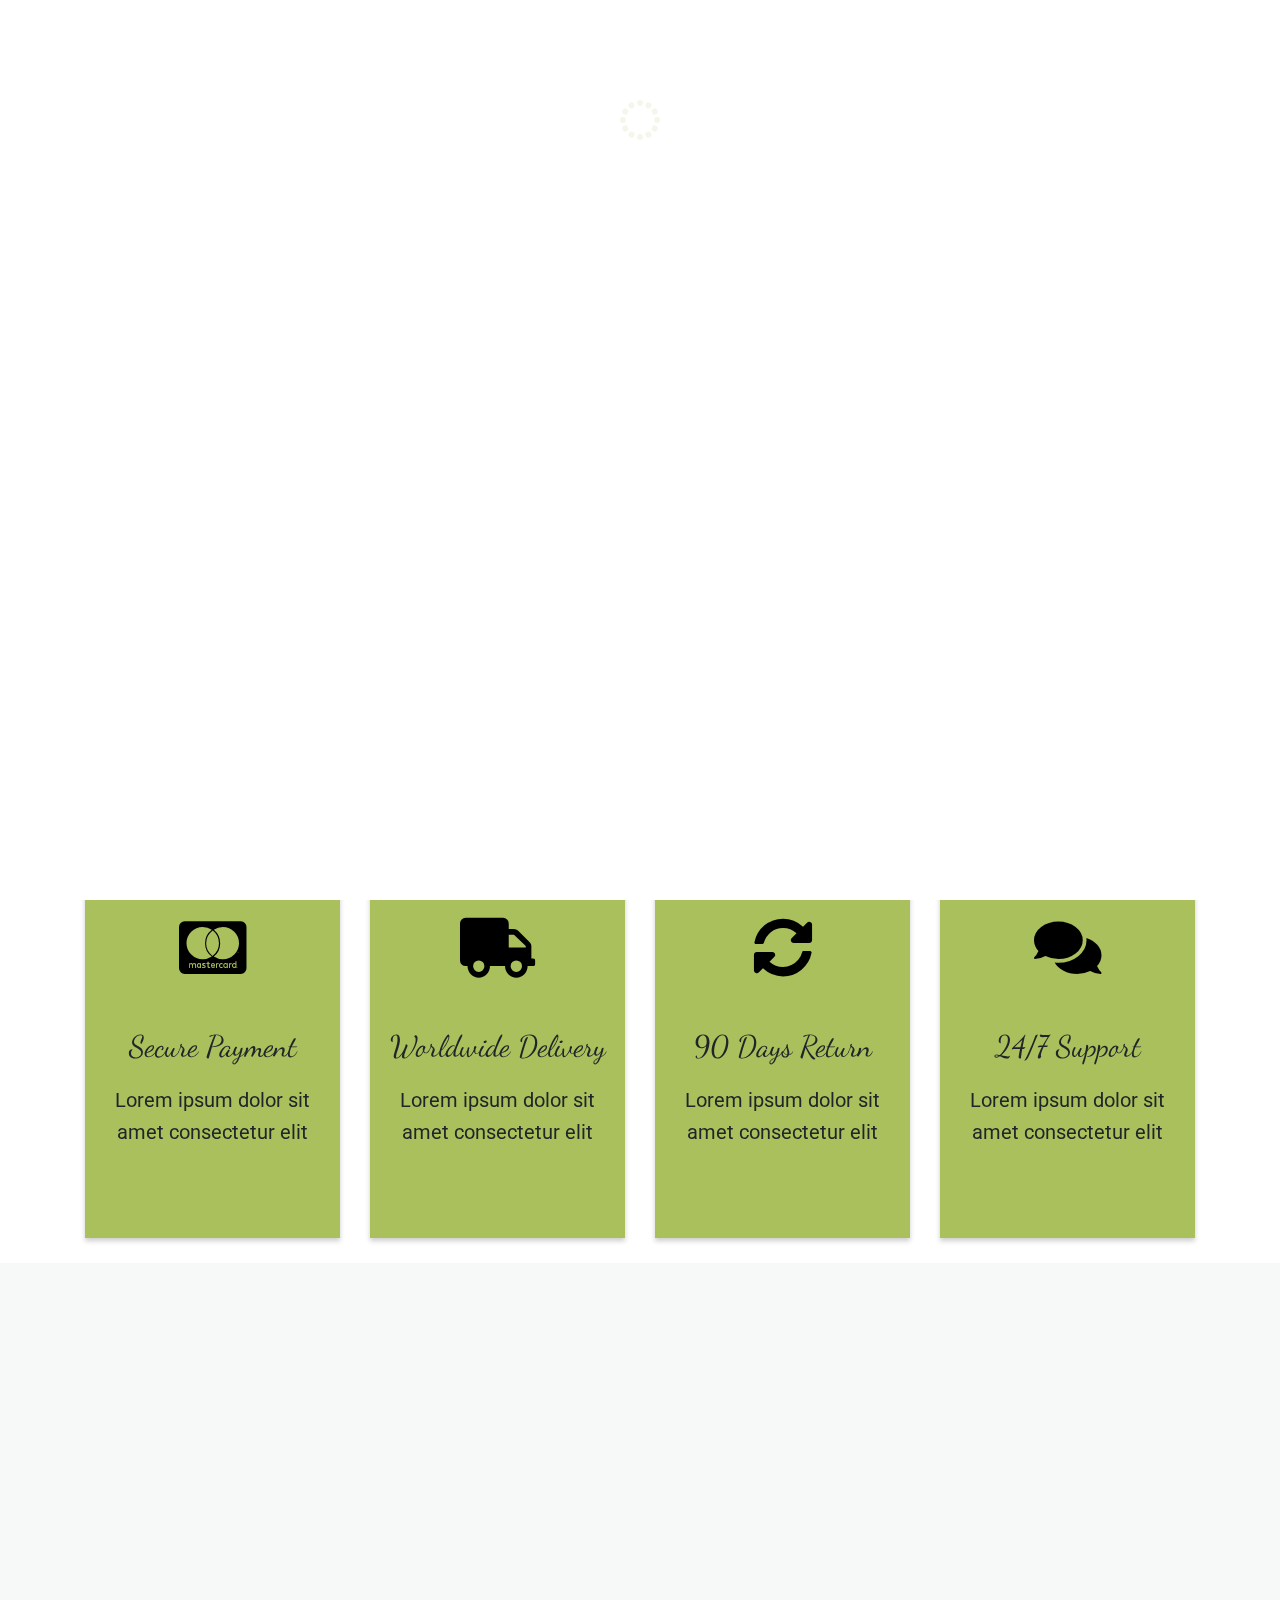
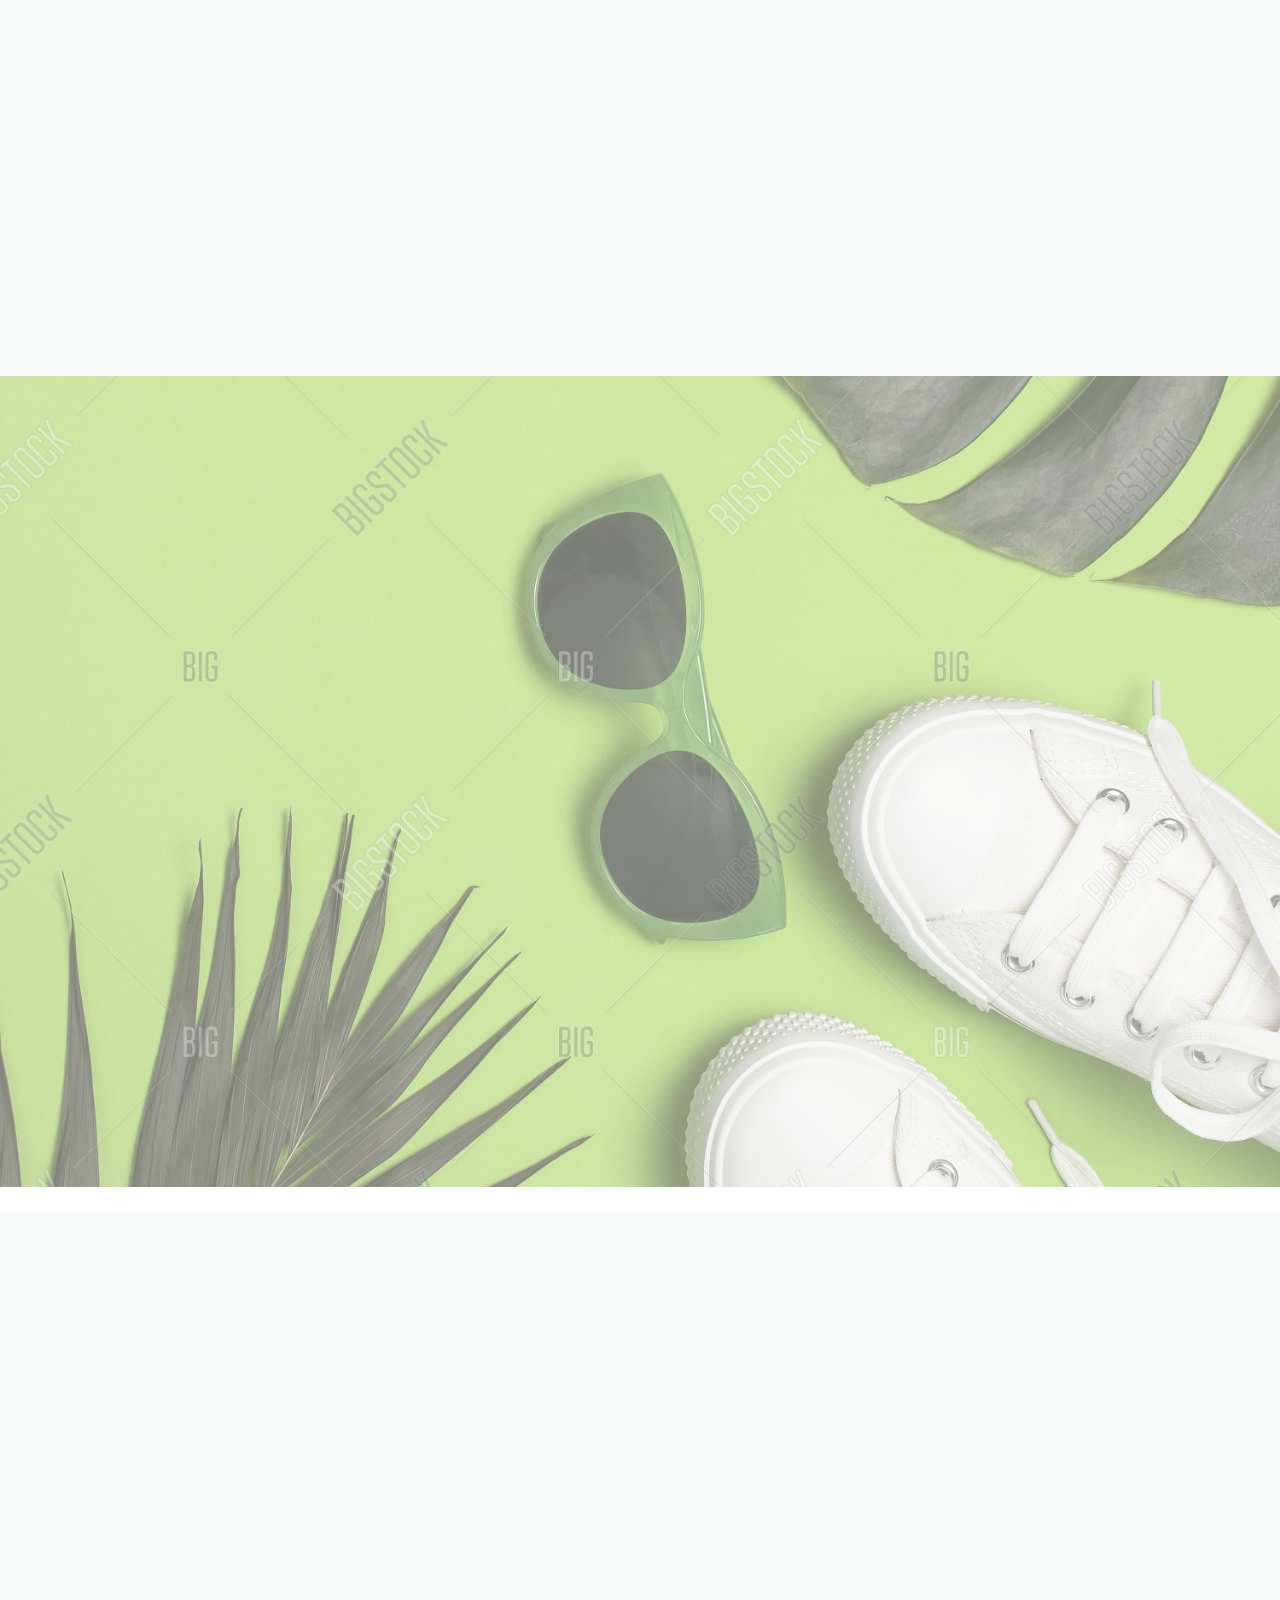
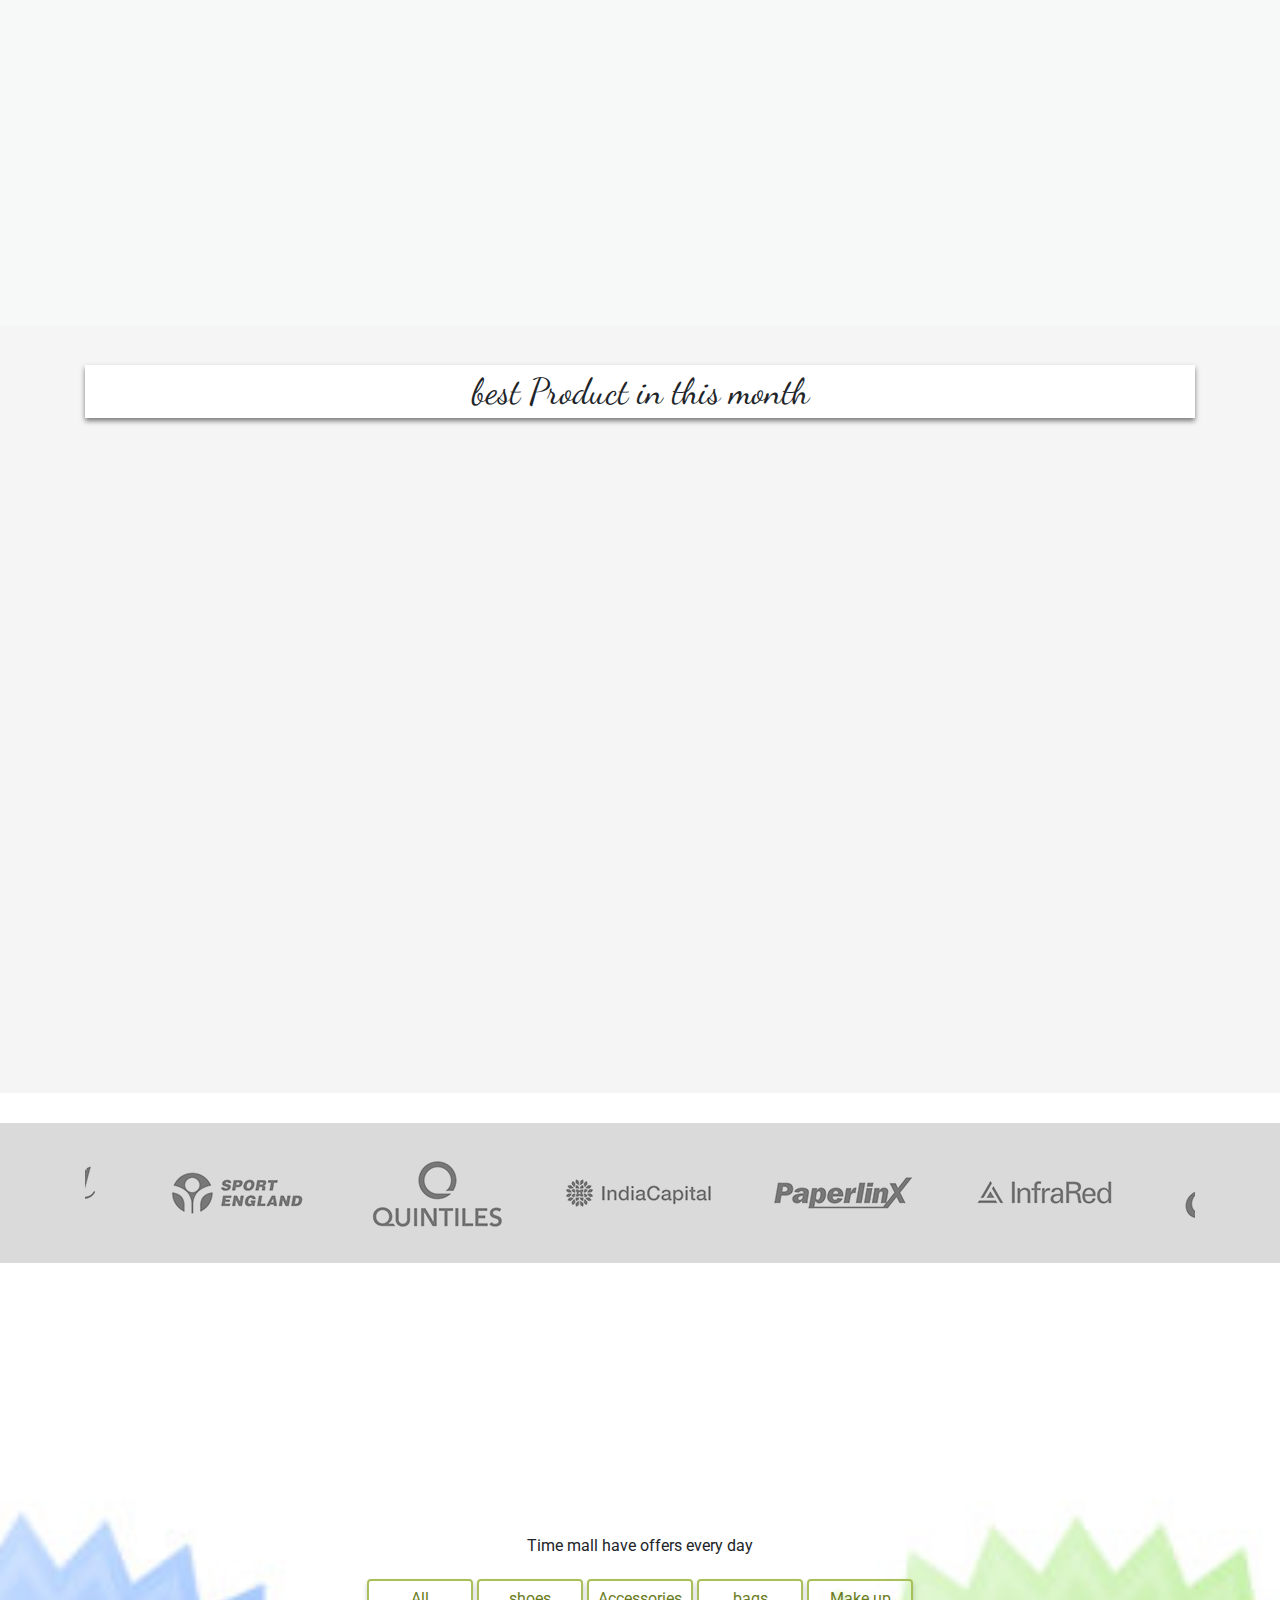
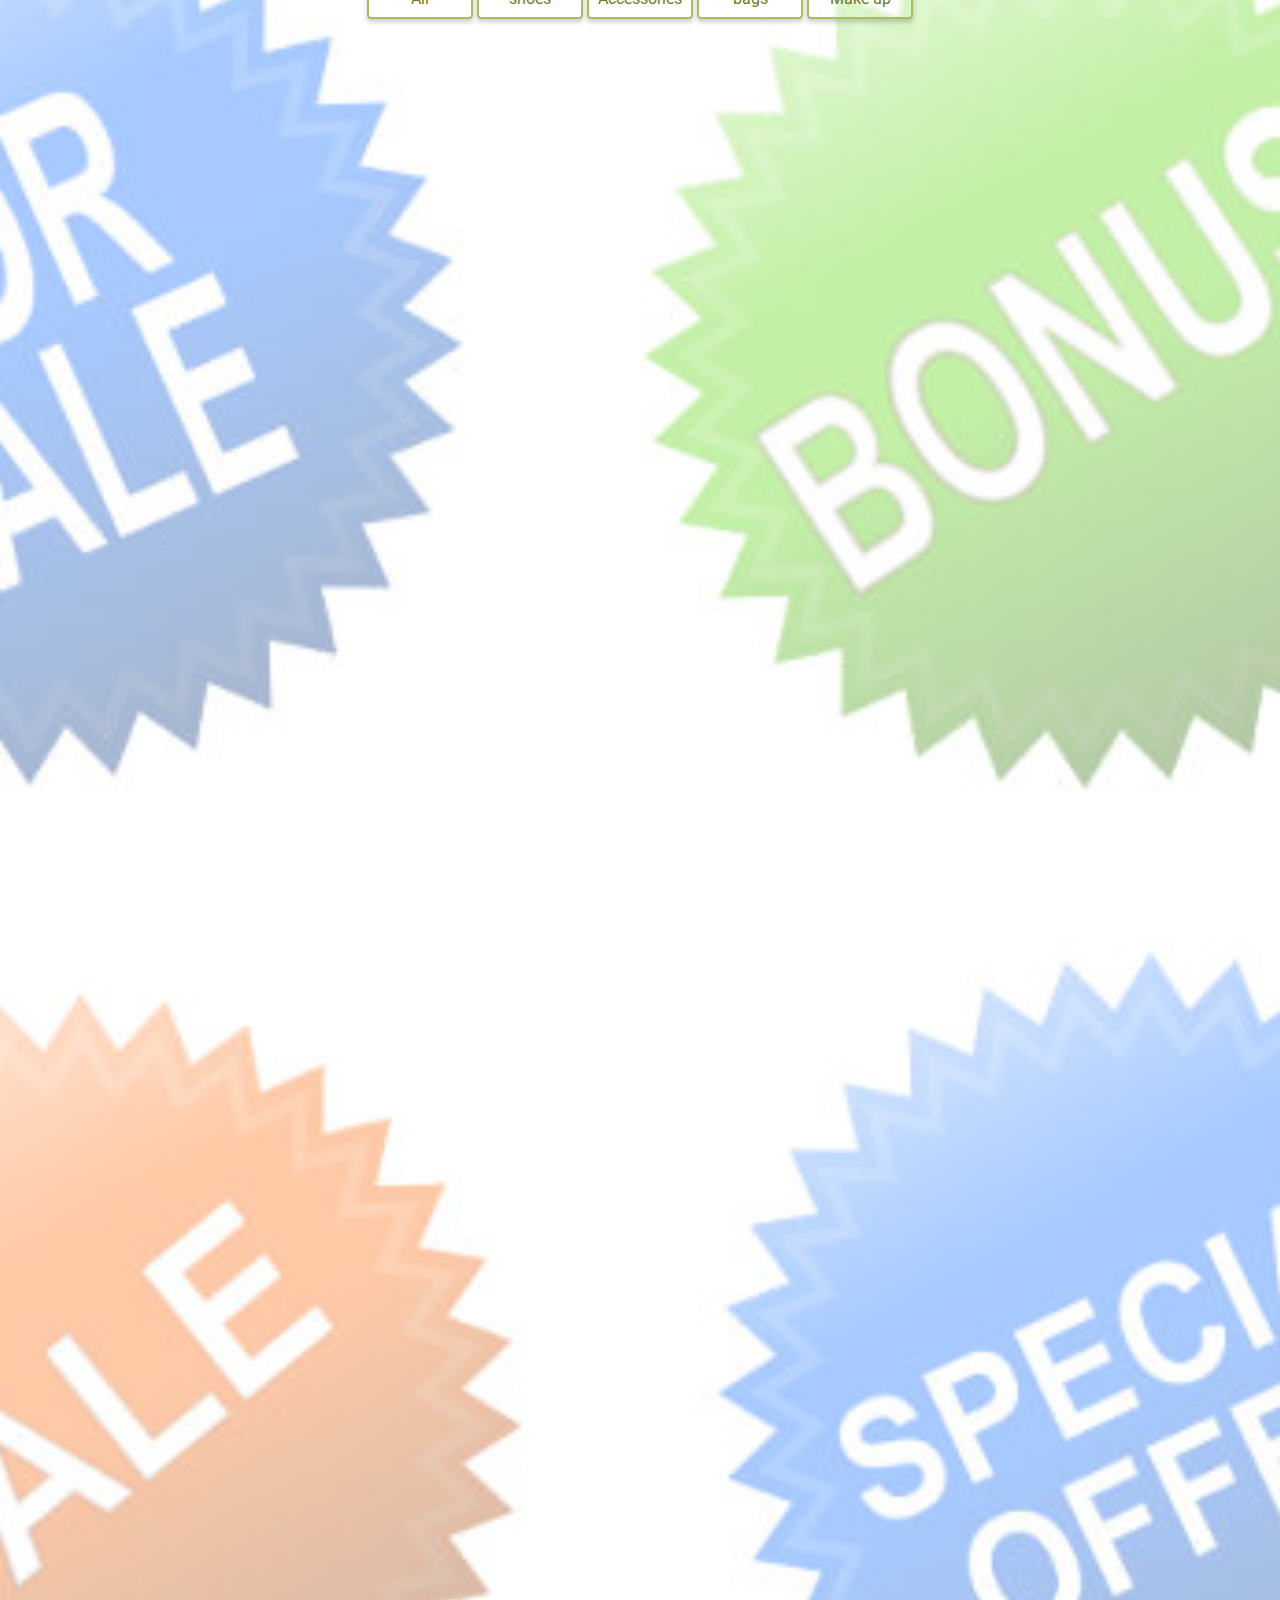
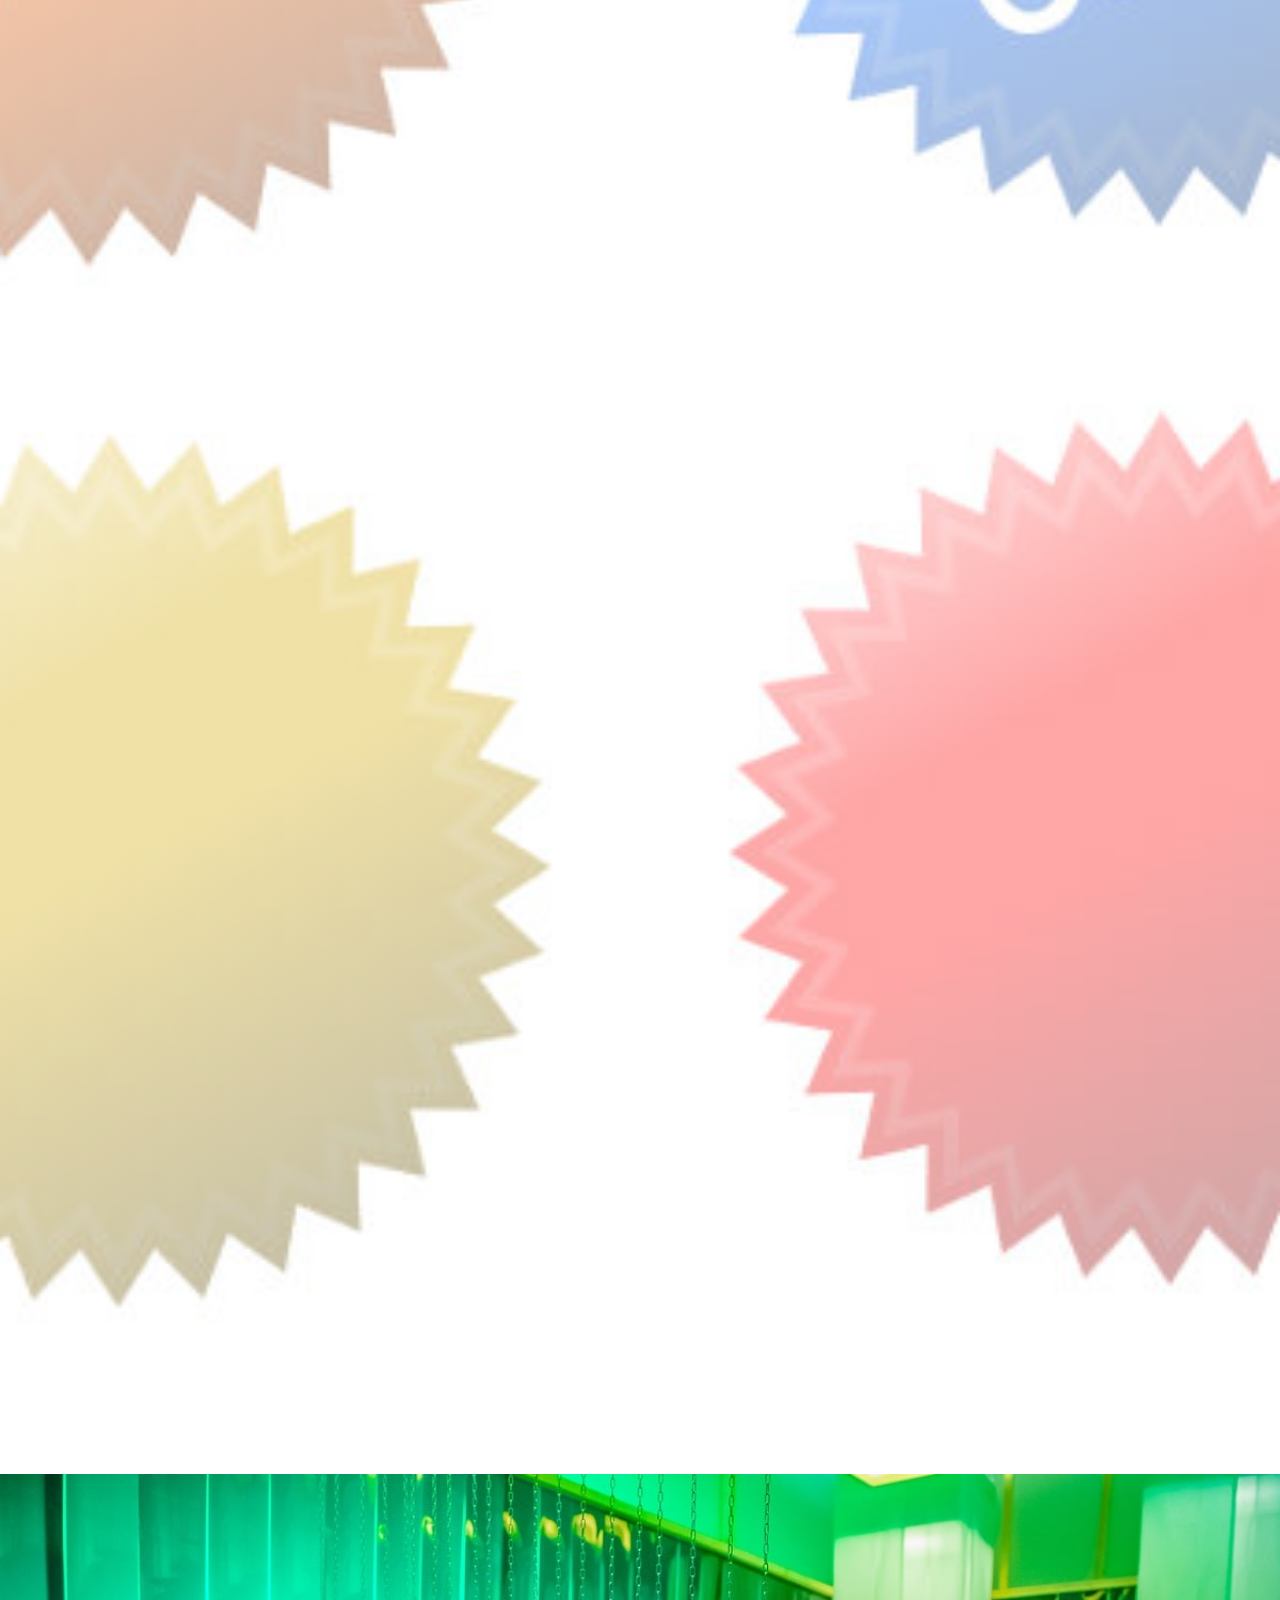
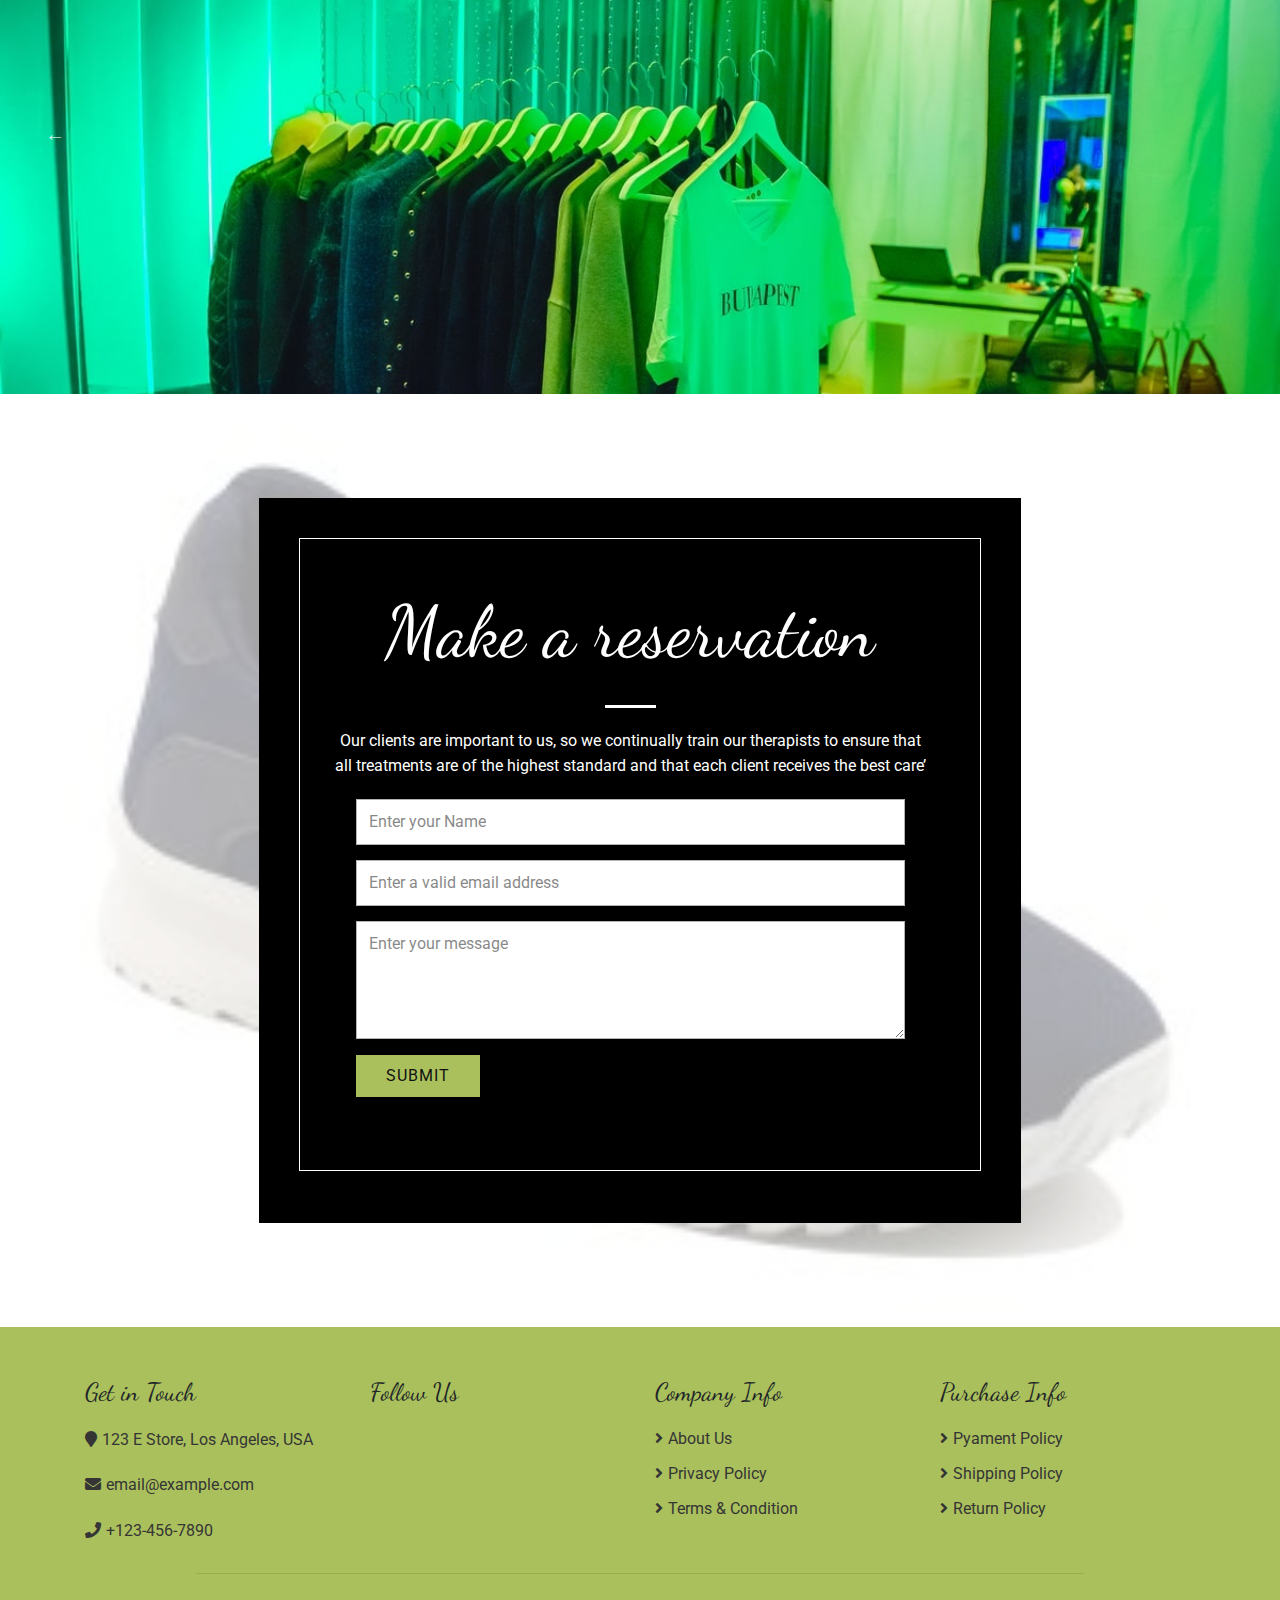
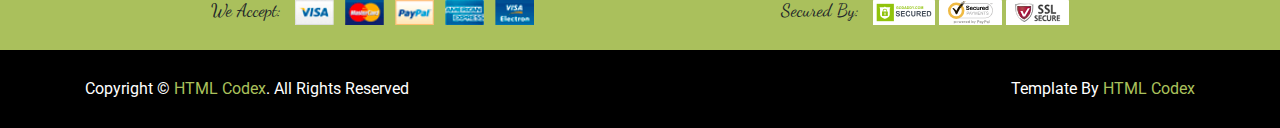
<file: index.html>
<!DOCTYPE html>
<html>

<head>
  <meta name="viewport" content="width=device-width, initial-scale=1.0">
  <meta name="apple-mobile-web-app-capable" content="YES" />

  <meta charset="utf-8">
  <meta name="description" content="">
  <meta name="page_type" content="np-template-header-footer-from-plugin">
  <meta property="og:title" content="time mall">
  <meta property="og:type" content="website">
  <meta name="theme-color" content="#AAC05C">
  <meta name="generator" content="Nicepage 2.30.1, nicepage.com">
  <title>Time Mall</title>
  <link rel="stylesheet" href="./css/bootstrap.css" media="screen">
  <link rel="stylesheet" href="./css/nicepage.css" media="screen">
  <link rel="stylesheet" href="./css/all.min.css" media="screen">
  <link id="u-theme-google-font" rel="stylesheet"
    href="https://fonts.googleapis.com/css?family=Roboto:100,100i,300,300i,400,400i,500,500i,700,700i,900,900i|Dancing+Script:400,500,600,700">
  <link rel="stylesheet" href="./css/assets/owl.carousel.min.css" media="screen">
  <link rel="stylesheet" href="./css/assets/owl.theme.default.min.css" media="screen">
  <link href="./css/slick.css" rel="stylesheet">
  <link href="./css/slick-theme.css" rel="stylesheet">
  <link rel="stylesheet" href="./css/animate.css">

  <link rel="stylesheet" href="./css/mall.css">
</head>

<body>
  <div class="top-bar">
    <div class="container">
      <div class="row">
        <div class="col-sm-6">
          <i class="fa fa-envelope"></i>
          support@email.com
        </div>
        <div class="col-sm-6">
          <i class="fa fa-phone-alt"></i>
          +012-345-6789
        </div>
      </div>
    </div>
  </div>

  <!-- Top bar End -->

  <!-- Nav Bar Start -->
  <div class="nav ">
    <div class="container">
      <nav class="navbar navbar-expand-md bg-dark navbar-dark">
        <a href="#" class="navbar-brand">MENU</a>
        <button type="button" class="navbar-toggler" data-toggle="collapse" data-target="#navbarCollapse">
          <span class="navbar-toggler-icon"></span>
        </button>

        <div class="collapse navbar-collapse justify-content-between" id="navbarCollapse">
          <div class="navbar-nav mr-auto">
            <a href="#" class="nav-item nav-link">Home</a>
            <div class="nav-item dropdown">
              <button class="dropbtn nav-link dropdown-toggle" data-toggle="dropdown">Product Detail</button>
              <div class="dropdown-content dropdown-menu">
                <div class="header">
                  <span>product menu</span>
                </div>
                <div class="row">
                  <div class="column col">
                    <span>men</span>
                    <a href="#">Clothes</a>
                    <a href="#">bags</a>
                    <a href="#">shoes</a>
                  </div>
                  <div class=" column col">
                    <span>women</span>
                    <a href="#">fashion</a>
                    <a href="#">makeup</a>
                    <a href="#">shoes</a>
                  </div>
                  <div class="column col">
                    <span>product menu</span>
                    <a href="#">toys</a>
                    <div class="nav-item2 nav-item dropdown">
                      <a href="#" class="nav-link dropdown-toggle" data-toggle="dropdown" style="color:#000;">school</a>
                      <div class="dropdown-menu2">
                        <a href="#" class="dropdown-item">clothes</a>
                        <a href="#" class="dropdown-item">bags</a>
                        <a href="#" class="dropdown-item">Contact Us</a>
                      </div>
                    </div>
                  </div>
                </div>
              </div>
            </div>
            <a href="#" class="nav-item nav-link">Cart</a>
            <a href="./checkOut.html" class="nav-item nav-link">Checkout</a>
            <a href="#" class="nav-item nav-link">My Account</a>
            <div class="nav-item dropdown">
              <a href="#" class="nav-link dropdown-toggle" data-toggle="dropdown">More Pages</a>
              <div class="dropdown-menu">
                <a href="wishlist.html" class="dropdown-item">Wishlist</a>
                <a href="login.html" class="dropdown-item">Login & Register</a>
                <a href="contact.html" class="dropdown-item">Contact Us</a>
              </div>
            </div>
          </div>
          <div class="navbar-nav ml-auto">
            <div class="nav-item dropdown">
              <a href="#" class="nav-link dropdown-toggle" data-toggle="dropdown">User Account</a>
              <div class="dropdown-menu">
                <a href="#" class="dropdown-item">Login</a>
                <a href="#" class="dropdown-item">Register</a>
              </div>
            </div>
          </div>
        </div>
      </nav>
    </div>
  </div>
  <!-- Nav Bar End -->

  <!-- Bottom Bar Start -->
  <div class="bottom-bar">
    <div class="container">
      <div class="row align-items-center">
        <div class="col-md-3">
          <div class="logo">
            <a href="index.html">
              <img src="./imgs/time-logo.png" alt="Logo">
            </a>
          </div>
        </div>
        <div class="col-md-6">
          <div class="search">
            <input type="text" placeholder="Search">
            <button><i class="fa fa-search"></i></button>
          </div>
        </div>
        <div class="col-md-3">
          <div class="user">
            <a href="wishlist.html" class="btn wishlist">
              <i class="fa fa-heart"></i>
              <span>(0)</span>
            </a>
            <a href="cart.html" class="btn cart">
              <i class="fa fa-shopping-cart"></i>
              <span>(0)</span>
            </a>
          </div>
        </div>
      </div>
    </div>
  </div>

  <!--slider-->
  <div class="u-clearfix u-image u-section-1" id="sec-5761">
    <div id="carouselExampleIndicators" class="carousel slide" data-ride="carousel">
      <div class="carousel-inner">
        <div class="carousel-item active">
          <img src="./imgs/header8.jpg" class="d-block w-100" alt="...">
        </div>
        <div class="carousel-item">
          <img src="./imgs/header4.jpg" class="d-block w-100" alt="...">
        </div>
        <div class="carousel-item">
          <img src="./imgs/header2.jpg" class="d-block w-100" alt="...">

        </div>
        <div class="carousel-item">
          <img src="./imgs/header9.jpg" class="d-block w-100" alt="...">

        </div>
      </div>
      <a class="carousel-control-prev" href="#carouselExampleIndicators" role="button" data-slide="prev">
        <span class="carousel-control-prev-icon" aria-hidden="true"></span>
        <span class="sr-only">Previous</span>
      </a>
      <a class="carousel-control-next" href="#carouselExampleIndicators" role="button" data-slide="next">
        <span class="carousel-control-next-icon" aria-hidden="true"></span>
        <span class="sr-only">Next</span>
      </a>
    </div>
  </div>
  <!-- Feature Start-->
  <div class=" feature">
    <div class="container">
      <div class="row align-items-center">
        <div class="col-lg-3 col-md-6 feature-col  wow animate__slideInLeft">
          <div class="feature-content  ">
            <i class="fab fa-cc-mastercard"></i>
            <h2>Secure Payment</h2>
            <p>
              Lorem ipsum dolor sit amet consectetur elit
            </p>
          </div>
        </div>
        <div class="col-lg-3 col-md-6 feature-col wow  animate__slideInUp">
          <div class="feature-content">
            <i class="fa fa-truck"></i>
            <h2>Worldwide Delivery</h2>
            <p>
              Lorem ipsum dolor sit amet consectetur elit
            </p>
          </div>
        </div>
        <div class="col-lg-3 col-md-6 feature-col wow animate__slideInDown">
          <div class="feature-content">
            <i class="fa fa-sync-alt"></i>
            <h2>90 Days Return</h2>
            <p>
              Lorem ipsum dolor sit amet consectetur elit
            </p>
          </div>
        </div>
        <div class="col-lg-3 col-md-6 feature-col wow animate__slideInRight">
          <div class="feature-content">
            <i class="fa fa-comments"></i>
            <h2>24/7 Support</h2>
            <p>
              Lorem ipsum dolor sit amet consectetur elit
            </p>
          </div>
        </div>
      </div>
    </div>
  </div>
  <!-- New Style -->
  <div class="new-style">
    <div class="container">
      <div class="owl-carousel owl-theme wow animate__backInUp">
        <div class="post-slide col-md-6">
          <div class="post-img">
            <a href="#"><img src='./imgs/bag2.jpg'></a>
          </div>
          <div class="post-content">
            <div class="post-date">
            </div>
            <h5 class="post-title"><a href="#">Latest News Post</a></h5>
            <p class="post-description">
              Lorem ipsum dolor sit amet, consectetur adipisicing elit. Ipsam ipsum maxime recusandae repudiandae
              similique.
            </p>
          </div>
        </div>
        <div class="post-slide col-md-6">
          <div class="post-img">
            <a href="#"><img src='./imgs/bag3.jpg'></a>
          </div>
          <div class="post-content">
            <div class="post-date">
            </div>
            <h5 class="post-title"><a href="#">Latest News Post</a></h5>
            <p class="post-description">
              Lorem ipsum dolor sit amet, consectetur adipisicing elit. Ipsam ipsum maxime recusandae repudiandae
              similique.
            </p>
          </div>
        </div>
        <div class="post-slide col-md-6">
          <div class="post-img">
            <a href="#"><img src='./imgs/bag4.jpg'></a>
          </div>
          <div class="post-content">
            <div class="post-date">
            </div>
            <h5 class="post-title"><a href="#">Latest News Post</a></h5>
            <p class="post-description">
              Lorem ipsum dolor sit amet, consectetur adipisicing elit. Ipsam ipsum maxime recusandae repudiandae
              similique.
            </p>
          </div>
        </div>
        <div class="post-slide col-md-6">
          <div class="post-img">
            <a href="#"><img src='./imgs/bag5.jpg'></a>
          </div>
          <div class="post-content">
            <div class="post-date">
            </div>
            <h5 class="post-title"><a href="#">Latest News Post</a></h5>
            <p class="post-description">
              Lorem ipsum dolor sit amet, consectetur adipisicing elit. Ipsam ipsum maxime recusandae repudiandae
              similique.
            </p>
          </div>
        </div>
        <div class="post-slide col-md-6">
          <div class="post-img">
            <a href="#"><img src='./imgs/bag6.jpg'></a>
          </div>
          <div class="post-content">
            <div class="post-date">
            </div>
            <h5 class="post-title"><a href="#">Latest News Post</a></h5>
            <p class="post-description">
              Lorem ipsum dolor sit amet, consectetur adipisicing elit. Ipsam ipsum maxime recusandae repudiandae
              similique.
            </p>
          </div>
        </div>
        <div class="post-slide col-md-6">
          <div class="post-img">
            <a href="#"><img src='./imgs/bag7.jpg'></a>
          </div>
          <div class="post-content">
            <div class="post-date">
            </div>
            <h5 class="post-title"><a href="#">Latest News Post</a></h5>
            <p class="post-description">
              Lorem ipsum dolor sit amet, consectetur adipisicing elit. Ipsam ipsum maxime recusandae repudiandae
              similique.
            </p>
          </div>
        </div>
        <div class="post-slide col-md-6">
          <div class="post-img">
            <a href="#"><img src='./imgs/bag8.jpg'></a>
          </div>
          <div class="post-content">
            <div class="post-date">
            </div>
            <h5 class="post-title"><a href="#">Latest News Post</a></h5>
            <p class="post-description">
              Lorem ipsum dolor sit amet, consectetur adipisicing elit. Ipsam ipsum maxime recusandae repudiandae
              similique.
            </p>
          </div>
        </div>
        <div class="post-slide col-md-6">
          <div class="post-img">
            <a href="#"><img src='./imgs/bag9.jpg'></a>
          </div>
          <div class="post-content">
            <div class="post-date">
            </div>
            <h5 class="post-title"><a href="#">Latest News Post</a></h5>
            <p class="post-description">
              Lorem ipsum dolor sit amet, consectetur adipisicing elit. Ipsam ipsum maxime recusandae repudiandae
              similique.
            </p>
          </div>
        </div>
        <div class="post-slide col-md-6">
          <div class="post-img">
            <a href="#"><img src='./imgs/bag10.jpg'></a>
          </div>
          <div class="post-content">
            <div class="post-date">
            </div>
            <h5 class="post-title"><a href="#">Latest News Post</a></h5>
            <p class="post-description">
              Lorem ipsum dolor sit amet, consectetur adipisicing elit. Ipsam ipsum maxime recusandae repudiandae
              similique.
            </p>
          </div>
        </div>
        <div class="post-slide col-md-6">
          <div class="post-img">
            <a href="#"><img src='./imgs/bag11.jpg'></a>
          </div>
          <div class="post-content">
            <div class="post-date">
            </div>
            <h5 class="post-title"><a href="#">Latest News Post</a></h5>
            <p class="post-description">
              Lorem ipsum dolor sit amet, consectetur adipisicing elit. Ipsam ipsum maxime recusandae repudiandae
              similique.
            </p>
          </div>
        </div>
      </div>
    </div>
  </div>



  <div class="clear"></div>
  <!--section 6-->

  <div class="u-clearfix u-image u-shading u-section-6 " id="sec-3bf6">
    <div class="u-clearfix u-sheet u-valign-middle-xs u-sheet-1">
      <div class="u-clearfix u-expanded-width u-layout-wrap u-layout-wrap-1">
        <div class="u-layout wow animate__backInUp">
          <div class="u-layout-row">
            <div class="u-container-style u-image u-layout-cell u-left-cell u-size-30 u-image-1">
              <div class="u-container-layout"></div>
            </div>
            <div class="u-black u-container-style u-layout-cell u-right-cell u-size-30 u-layout-cell-2">
              <div class="u-container-layout u-valign-middle-xs u-container-layout-2">
                <div class="u-border-1 u-border-white u-container-style u-group u-group-1">
                  <div class="u-container-layout u-valign-middle u-container-layout-3">
                    <h1 class="u-text u-text-1 wow animate__flash">Beauty Treatments</h1>
                    <div class="u-border-3 u-border-white u-line u-line-horizontal u-line-1"></div>
                    <p class="u-text u-text-2 wow animate__flash">Our highly qualified therapists will discuss your
                      specific concerns and individualise your massage to meet your requirements, be it back, neck and
                      shoulder, full body Swedish massage or head and neck. </p>
                  </div>
                </div>
              </div>
            </div>
          </div>
        </div>
      </div>
    </div>
  </div>
  <!--choose-->
  <div class="choose">

    <div class="container">
      <div class="owl-carousel owl-theme wow animate__backInUp">
        <div class="post-slide col-md-6">
          <div class="post-img">
            <a href="#"><img src='./imgs/dress1.jpg'></a>
          </div>
          <div class="post-content">
            <div class="post-date">
            </div>
            <h5 class="post-title"><a href="#">Latest News Post</a></h5>
            <p class="post-description">
              Lorem ipsum dolor sit amet, consectetur adipisicing elit. Ipsam ipsum maxime recusandae repudiandae
              similique.
            </p>
          </div>
        </div>
        <div class="post-slide col-md-6">
          <div class="post-img">
            <a href="#"><img src='./imgs/pants1.jpg'></a>
          </div>
          <div class="post-content">
            <div class="post-date">
            </div>
            <h5 class="post-title"><a href="#">Latest News Post</a></h5>
            <p class="post-description">
              Lorem ipsum dolor sit amet, consectetur adipisicing elit. Ipsam ipsum maxime recusandae repudiandae
              similique.
            </p>
          </div>
        </div>
        <div class="post-slide col-md-6">
          <div class="post-img">
            <a href="#"><img src='./imgs/dress2.jpg'></a>
          </div>
          <div class="post-content">
            <div class="post-date">
            </div>
            <h5 class="post-title"><a href="#">Latest News Post</a></h5>
            <p class="post-description">
              Lorem ipsum dolor sit amet, consectetur adipisicing elit. Ipsam ipsum maxime recusandae repudiandae
              similique.
            </p>
          </div>
        </div>
        <div class="post-slide col-md-6">
          <div class="post-img">
            <a href="#"><img src='./imgs/pants2.jpg'></a>
          </div>
          <div class="post-content">
            <div class="post-date">
            </div>
            <h5 class="post-title"><a href="#">Latest News Post</a></h5>
            <p class="post-description">
              Lorem ipsum dolor sit amet, consectetur adipisicing elit. Ipsam ipsum maxime recusandae repudiandae
              similique.
            </p>
          </div>
        </div>
        <div class="post-slide col-md-6">
          <div class="post-img">
            <a href="#"><img src='./imgs/dress3.jpg'></a>
          </div>
          <div class="post-content">
            <div class="post-date">
            </div>
            <h5 class="post-title"><a href="#">Latest News Post</a></h5>
            <p class="post-description">
              Lorem ipsum dolor sit amet, consectetur adipisicing elit. Ipsam ipsum maxime recusandae repudiandae
              similique.
            </p>
          </div>
        </div>
        <div class="post-slide col-md-6">
          <div class="post-img">
            <a href="#"><img src='./imgs/pants3.jpg'></a>
          </div>
          <div class="post-content">
            <div class="post-date">
            </div>
            <h5 class="post-title"><a href="#">Latest News Post</a></h5>
            <p class="post-description">
              Lorem ipsum dolor sit amet, consectetur adipisicing elit. Ipsam ipsum maxime recusandae repudiandae
              similique.
            </p>
          </div>
        </div>
        <div class="post-slide col-md-6">
          <div class="post-img">
            <a href="#"><img src='./imgs/dress4.jpg'></a>
          </div>
          <div class="post-content">
            <div class="post-date">
            </div>
            <h5 class="post-title"><a href="#">Latest News Post</a></h5>
            <p class="post-description">
              Lorem ipsum dolor sit amet, consectetur adipisicing elit. Ipsam ipsum maxime recusandae repudiandae
              similique.
            </p>
          </div>
        </div>
        <div class="post-slide col-md-6">
          <div class="post-img">
            <a href="#"><img src='./imgs/pants4.jpg'></a>
          </div>
          <div class="post-content">
            <div class="post-date">
            </div>
            <h5 class="post-title"><a href="#">Latest News Post</a></h5>
            <p class="post-description">
              Lorem ipsum dolor sit amet, consectetur adipisicing elit. Ipsam ipsum maxime recusandae repudiandae
              similique.
            </p>
          </div>
        </div>
        <div class="post-slide col-md-6">
          <div class="post-img">
            <a href="#"><img src='./imgs/dress5.jpg'></a>
          </div>
          <div class="post-content">
            <div class="post-date">
            </div>
            <h5 class="post-title"><a href="#">Latest News Post</a></h5>
            <p class="post-description">
              Lorem ipsum dolor sit amet, consectetur adipisicing elit. Ipsam ipsum maxime recusandae repudiandae
              similique.
            </p>
          </div>
        </div>
        <div class="post-slide col-md-6">
          <div class="post-img">
            <a href="#"><img src='./imgs/dress6.jpg'></a>
          </div>
          <div class="post-content">
            <div class="post-date">
            </div>
            <h5 class="post-title"><a href="#">Latest News Post</a></h5>
            <p class="post-description">
              Lorem ipsum dolor sit amet, consectetur adipisicing elit. Ipsam ipsum maxime recusandae repudiandae
              similique.
            </p>
          </div>
        </div>
      </div>
    </div>

  </div>

  <!--best product-->
  <div class="best-product text-center">
    <div class="container">
      <h2 class="text-center slideInLeft" data-wow-duration="2s" data-wow-delay="1s">best Product in this month</h2>
      <div class="row">
        <div class="post-slide col-lg-3 col-md-6 col-sm-6 wow animate__backInLeft">
          <div class="post-img">
            <a href="#"><img src="./imgs/product19.jpg" alt=""></a>
          </div>
          <div class="post-content post1">
            <div class="post-date">
              <span class="month">apr</span>
              <span class="date">10</span>
            </div>
            <h5 class="post-title"><a href="#">Latest News Post</a></h5>
            <p class="post-description">
              Lorem ipsum dolor sit amet, consectetur adipisicing elit. Ipsam ipsum maxime recusandae repudiandae
              similique.
              <button type="button" class="btn" data-toggle="modal" data-target="#myModal">
                Open modal
              </button>
            <div class="modal" id="myModal">
              <div class="modal-dialog">
                <div class="modal-content">
                  <img src="./imgs/product19.jpg" class="card-img" alt="...">
                  <p>
                    <span>Price before discount : 150$</span> <br>
                    Price with discount : 100$ <i class="fas fa-coins"></i>
                  </p>
                  <button type="button" class="close" data-dismiss="modal">&times;</button>
                </div>
              </div>
            </div>
            </p>
          </div>
          <ul class="post-bar">
            <li> <i class="fa fa-users"></i> <a href="#">admin</a> </li>
            <li> <i class="fa fa-comments"></i> <a href="#">2</a> </li>
            <li> <i class="fa fa-thumbs-up"></i> <a href="#">2 Likes</a> </li>
          </ul>

        </div>

        <div class="post-slide col-lg-3 col-md-6 col-sm-6 wow animate__fadeInDown">
          <div class="post-img">
            <a href="#"><img src="./imgs/product5.jpg" alt=""></a>
          </div>
          <div class="post-content post2">
            <div class="post-date">
              <span class="month">apr</span>
              <span class="date">12</span>
            </div>
            <h5 class="post-title"><a href="#">Latest News Post</a></h5>
            <p class="post-description">
              Lorem ipsum dolor sit amet, consectetur adipisicing elit. Ipsam ipsum maxime recusandae repudiandae
              similique.
              <button type="button" class="btn" data-toggle="modal" data-target="#myModa2">
                Open modal
              </button>
            <div class="modal" id="myModa2">
              <div class="modal-dialog">
                <div class="modal-content">
                  <img src="./imgs/product5.jpg" class="card-img" alt="...">
                  <p>
                    <span>Price before discount : 150$</span> <br>
                    Price with discount : 100$ <i class="fas fa-coins"></i>
                  </p>
                  <button type="button" class="close" data-dismiss="modal">&times;</button>
                </div>
              </div>
            </div>
            </p>
          </div>
          <ul class="post-bar">
            <li> <i class="fa fa-users"></i> <a href="#">admin</a> </li>
            <li> <i class="fa fa-comments"></i> <a href="#">3</a> </li>
            <li> <i class="fa fa-thumbs-up"></i> <a href="#">5 Likes</a> </li>
          </ul>
        </div>
        <div class="post-slide col-lg-3  col-md-6 col-sm-6 wow animate__fadeInUp ">
          <div class="post-img">
            <a href="#"><img src="./imgs/product18.jpg" alt=""></a>
          </div>
          <div class="post-content post3">
            <div class="post-date">
              <span class="month">apr</span>
              <span class="date">12</span>
            </div>
            <h5 class="post-title"><a href="#">Latest News Post</a></h5>
            <p class="post-description">
              Lorem ipsum dolor sit amet, consectetur adipisicing elit. Ipsam ipsum maxime recusandae repudiandae
              similique.
              <button type="button" class="btn" data-toggle="modal" data-target="#myModal3">
                Open modal
              </button>
            <div class="modal" id="myModal3">
              <div class="modal-dialog">
                <div class="modal-content">
                  <img src="./imgs/product18.jpg" class="card-img" alt="...">
                  <p>
                    <span>Price before discount : 150$</span> <br>
                    Price with discount : 100$ <i class="fas fa-coins"></i>
                  </p>
                  <button type="button" class="close" data-dismiss="modal">&times;</button>
                </div>
              </div>
            </div>
            </p>
          </div>
          <ul class="post-bar">
            <li> <i class="fa fa-users"></i> <a href="#">admin</a> </li>
            <li> <i class="fa fa-comments"></i> <a href="#">3</a> </li>
            <li> <i class="fa fa-thumbs-up"></i> <a href="#">5 Likes</a> </li>
          </ul>
        </div>
        <div class="post-slide col-lg-3 col-md-6 col-sm-6 wow animate__backInRight">
          <div class="post-img">
            <a href="#"><img src="./imgs/product20.jpg" alt=""></a>
          </div>
          <div class="post-content post4">
            <div class="post-date">
              <span class="month">apr</span>
              <span class="date">12</span>
            </div>
            <h5 class="post-title"><a href="#">Latest News Post</a></h5>
            <p class="post-description">
              Lorem ipsum dolor sit amet, consectetur adipisicing elit. Ipsam ipsum maxime recusandae repudiandae
              similique.
              <button type="button" class="btn" data-toggle="modal" data-target="#myModal4">
                Open modal
              </button>
            <div class="modal" id="myModal4">
              <div class="modal-dialog">
                <div class="modal-content">
                  <img src="./imgs/product20.jpg" class="card-img" alt="...">
                  <p>
                    <span>Price before discount : 150$</span> <br>
                    Price with discount : 100$ <i class="fas fa-coins"></i>
                  </p>
                  <button type="button" class="close" data-dismiss="modal">&times;</button>
                </div>
              </div>
            </div>
            </p>
          </div>
          <ul class="post-bar">
            <li> <i class="fa fa-users"></i> <a href="#">admin</a> </li>
            <li> <i class="fa fa-comments"></i> <a href="#">3</a> </li>
            <li> <i class="fa fa-thumbs-up"></i> <a href="#">5 Likes</a> </li>
          </ul>
        </div>
      </div>
    </div>
  </div>
  <!--brand-->
  <div class="brand">
    <div class="container">
      <div class="brand-slider">
        <div class="brand-item"><img src="imgs/brand-1.png" alt=""></div>
        <div class="brand-item"><img src="imgs/brand-2.png" alt=""></div>
        <div class="brand-item"><img src="imgs/brand-3.png" alt=""></div>
        <div class="brand-item"><img src="imgs/brand-4.png" alt=""></div>
        <div class="brand-item"><img src="imgs/brand-5.png" alt=""></div>
        <div class="brand-item"><img src="imgs/brand-6.png" alt=""></div>
      </div>
    </div>
  </div>
  <!--Offers-->

  <div class="offers text-center">
    <div class="container">
      <h1 class=" wow  animate__heartBeat" data-wow-duration="1s" data-wow-delay="1.2s">OFFers <i
          class="fas fa-bullhorn"></i></h1>
      <p>Time mall have offers every day</p>
      <button class="selected filter" data-filter="all">All</button>
      <button class=" filter" data-filter=".shoes">shoes</button>
      <button class=" filter" data-filter=".accessories">Accessories</button>
      <button class=" filter" data-filter=".bags">bags</button>
      <button class=" filter" data-filter=".make-up">Make up</button>
      <div id="container">
        <div class="row wow animate__bounce">
          <div class="card mix shoes bg-dark text-white col-md-5 col-lg-4">
            <img src="./imgs/shoes1.jpg" class="card-img" alt="...">
            <div class="card-img-overlay">
              <h5 class="card-title">Card title</h5>
              <button type="button" class="btn" data-toggle="modal" data-target="#myModal5">
                Open modal
              </button>
              <div class="modal" id="myModal5">
                <div class="modal-dialog">
                  <div class="modal-content">
                    <img src="./imgs/shoes1.jpg" class="card-img" alt="...">
                    <p>
                      <span>Price before discount : 150$</span> <br>
                      Price with discount : 100$ <i class="fas fa-coins"></i>
                    </p>
                    <button type="button" class="close" data-dismiss="modal">&times;</button>
                  </div>
                </div>
              </div>
            </div>
          </div>
          <div class="card mix make-up bg-dark text-white col-md-5 col-lg-3">
            <img src="./imgs/makeup2.jpg" class="card-img" alt="...">
            <div class="card-img-overlay">
              <h5 class="card-title">Card title</h5>
              <button type="button" class="btn" data-toggle="modal" data-target="#myModal6">
                Open modal
              </button>
              <div class="modal" id="myModal6">
                <div class="modal-dialog">
                  <div class="modal-content">
                    <img src="./imgs/makeup2.jpg" class="card-img" alt="...">
                    <p>
                      <span>Price before discount : 150$</span> <br>
                      Price with discount : 100$ <i class="fas fa-coins"></i>
                    </p>
                    <button type="button" class="close" data-dismiss="modal">&times;</button>
                  </div>
                </div>
              </div>
            </div>
          </div>
          <div class="card mix accessories bg-dark text-white col-md-5 col-lg-4" data-groups='["accessories"]'>
            <img src="./imgs/product17.jpg" class="card-img" alt="...">
            <div class="card-img-overlay">
              <h5 class="card-title">Card title</h5>
              <button type="button" class="btn" data-toggle="modal" data-target="#myModal7">
                Open modal
              </button>
              <div class="modal" id="myModal7">
                <div class="modal-dialog">
                  <div class="modal-content">
                    <img src="./imgs/product17.jpg" class="card-img" alt="...">
                    <p>
                      <span>Price before discount : 150$</span> <br>
                      Price with discount : 100$ <i class="fas fa-coins"></i>
                    </p>
                    <button type="button" class="close" data-dismiss="modal">&times;</button>
                  </div>
                </div>
              </div>
            </div>
          </div>
          <div class="card mix shoes bg-dark text-white col-md-5 col-lg-5">
            <img src="./imgs/shoes2.jpg" class="card-img" alt="...">
            <div class="card-img-overlay">
              <h5 class="card-title">Card title</h5>
              <button type="button" class="btn" data-toggle="modal" data-target="#myModal8">
                Open modal
              </button>
              <div class="modal" id="myModal8">
                <div class="modal-dialog">
                  <div class="modal-content">
                    <img src="./imgs/shoes2.jpg" class="card-img" alt="...">
                    <p>
                      <span>Price before discount : 150$</span> <br>
                      Price with discount : 100$ <i class="fas fa-coins"></i>
                    </p>
                    <button type="button" class="close" data-dismiss="modal">&times;</button>
                  </div>
                </div>
              </div>
            </div>
          </div>
          <div class="card mix accessories bg-dark text-white col-md-5 col-lg-3" data-groups='["accessories"]'>
            <img src="./imgs/product16.jpg" class="card-img" alt="...">
            <div class="card-img-overlay">
              <h5 class="card-title">Card title</h5>
              <button type="button" class="btn" data-toggle="modal" data-target="#myModal9">
                Open modal
              </button>
              <div class="modal" id="myModal9">
                <div class="modal-dialog">
                  <div class="modal-content">
                    <img src="./imgs/product16.jpg" class="card-img" alt="...">
                    <p>
                      <span>Price before discount : 150$</span> <br>
                      Price with discount : 100$ <i class="fas fa-coins"></i>
                    </p>
                    <button type="button" class="close" data-dismiss="modal">&times;</button>
                  </div>
                </div>
              </div>
            </div>
          </div>
          <div class="card mix bags bg-dark text-white col-md-5 col-lg-3">
            <img src="./imgs/product10.jpg" class="card-img" alt="...">
            <div class="card-img-overlay">
              <h5 class="card-title">Card title</h5>
              <button type="button" class="btn" data-toggle="modal" data-target="#myModal12">
                Open modal
              </button>
              <div class="modal" id="myModal12">
                <div class="modal-dialog">
                  <div class="modal-content">
                    <img src="./imgs/product10.jpg" class="card-img" alt="...">
                    <p>
                      <span>Price before discount : 150$</span> <br>
                      Price with discount : 100$ <i class="fas fa-coins"></i>
                    </p>
                    <button type="button" class="close" data-dismiss="modal">&times;</button>
                  </div>
                </div>
              </div>
            </div>
          </div>
          <div class="card mix shoes bg-dark text-white col-md-6 col-lg-5">
            <img src="./imgs/shoes3.jpg" class="card-img" alt="...">
            <div class="card-img-overlay">
              <h5 class="card-title">Card title</h5>
              <button type="button" class="btn" data-toggle="modal" data-target="#myModal11">
                Open modal
              </button>
              <div class="modal" id="myModal11">
                <div class="modal-dialog">
                  <div class="modal-content">
                    <img src="./imgs/shoes3.jpg" class="card-img" alt="...">
                    <p>
                      <span>Price before discount : 150$</span> <br>
                      Price with discount : 100$ <i class="fas fa-coins"></i>
                    </p>
                    <button type="button" class="close" data-dismiss="modal">&times;</button>
                  </div>
                </div>
              </div>
            </div>
          </div>
         
          <div class="card mix make-up bg-dark text-white col-md-6 col-lg-3">
            <img src="./imgs/makeup3.jpg" class="card-img" alt="...">
            <div class="card-img-overlay">
              <h5 class="card-title">Card title</h5>
              <button type="button" class="btn" data-toggle="modal" data-target="#myModal13">
                Open modal
              </button>
              <div class="modal" id="myModal13">
                <div class="modal-dialog">
                  <div class="modal-content">
                    <img src="./imgs/makeup3.jpg" class="card-img" alt="...">
                    <p>
                      <span>Price before discount : 150$</span> <br>
                      Price with discount : 100$ <i class="fas fa-coins"></i>
                    </p>
                    <button type="button" class="close" data-dismiss="modal">&times;</button>
                  </div>
                </div>
              </div>
            </div>
          </div>
          <div class="card mix shoes bg-dark text-white col-md-5 col-lg-3">
            <img src="./imgs/product1.jpg" class="card-img" alt="...">
            <div class="card-img-overlay">
              <h5 class="card-title">Card title</h5>
              <button type="button" class="btn" data-toggle="modal" data-target="#myModal15">
                Open modal
              </button>
              <div class="modal" id="myModal15">
                <div class="modal-dialog">
                  <div class="modal-content">
                    <img src="./imgs/product1.jpg" class="card-img" alt="...">
                    <p>
                      <span>Price before discount : 150$</span> <br>
                      Price with discount : 100$ <i class="fas fa-coins"></i>
                    </p>
                    <button type="button" class="close" data-dismiss="modal">&times;</button>
                  </div>
                </div>
              </div>
            </div>
          </div>
          <div class="card mix shoes bg-dark text-white col-md-5 col-lg-5">
            <img src="./imgs/shoes4.jpg" class="card-img" alt="...">
            <div class="card-img-overlay">
              <h5 class="card-title">Card title</h5>
              <button type="button" class="btn" data-toggle="modal" data-target="#myModal14">
                Open modal
              </button>
              <div class="modal" id="myModal14">
                <div class="modal-dialog">
                  <div class="modal-content">
                    <img src="./imgs/shoes4.jpg" class="card-img" alt="...">
                    <p>
                      <span>Price before discount : 150$</span> <br>
                      Price with discount : 100$ <i class="fas fa-coins"></i>
                    </p>
                    <button type="button" class="close" data-dismiss="modal">&times;</button>
                  </div>
                </div>
              </div>
            </div>
          </div>
          <div class="card mix accessories bg-dark text-white col-md-5 col-lg-2" data-groups='["accessories"]'>
            <img src="./imgs/acces1.jpg" class="card-img" alt="...">
            <div class="card-img-overlay">
              <h5 class="card-title">Card title</h5>
              <button type="button" class="btn" data-toggle="modal" data-target="#myModal23">
                Open modal
              </button>
              <div class="modal" id="myModal23">
                <div class="modal-dialog">
                  <div class="modal-content">
                    <img src="./imgs/acces1.jpg" class="card-img" alt="...">
                    <p>
                      <span>Price before discount : 150$</span> <br>
                      Price with discount : 100$ <i class="fas fa-coins"></i>
                    </p>
                    <button type="button" class="close" data-dismiss="modal">&times;</button>
                  </div>
                </div>
              </div>
            </div>
          </div>
          <div class="card mix shoes bg-dark text-white col-md-6 col-lg-4">
            <img src="./imgs/product2.jpg" class="card-img" alt="...">
            <div class="card-img-overlay">
              <h5 class="card-title">Card title</h5>
              <button type="button" class="btn" data-toggle="modal" data-target="#myModal16">
                Open modal
              </button>
              <div class="modal" id="myModal16">
                <div class="modal-dialog">
                  <div class="modal-content">
                    <img src="./imgs/product2.jpg" class="card-img" alt="...">
                    <p>
                      <span>Price before discount : 150$</span> <br>
                      Price with discount : 100$ <i class="fas fa-coins"></i>
                    </p>
                    <button type="button" class="close" data-dismiss="modal">&times;</button>
                  </div>
                </div>
              </div>
            </div>
          </div>
          <div class="card mix make-up bg-dark text-white col-md-6 col-lg-5">
            <img src="./imgs/p.jpg" class="card-img" alt="...">
            <div class="card-img-overlay">
              <h5 class="card-title">Card title</h5>
              <button type="button" class="btn" data-toggle="modal" data-target="#myModal17">
                Open modal
              </button>
              <div class="modal" id="myModal17">
                <div class="modal-dialog">
                  <div class="modal-content">
                    <img src="./imgs/p.jpg" class="card-img" alt="...">
                    <p>
                      <span>Price before discount : 150$</span> <br>
                      Price with discount : 100$ <i class="fas fa-coins"></i>
                    </p>
                    <button type="button" class="close" data-dismiss="modal">&times;</button>
                  </div>
                </div>
              </div>
            </div>
          </div>
          <div class="card mix accessories bg-dark text-white col-md-6 col-lg-6" data-groups='["accessories"]'>
            <img src="./imgs/acces2.jpg" class="card-img" alt="...">
            <div class="card-img-overlay">
              <h5 class="card-title">Card title</h5>
              <button type="button" class="btn" data-toggle="modal" data-target="#myModal18">
                Open modal
              </button>
              <div class="modal" id="myModal18">
                <div class="modal-dialog">
                  <div class="modal-content">
                    <img src="./imgs/acces2.jpg" class="card-img" alt="...">
                    <p>
                      <span>Price before discount : 150$</span> <br>
                      Price with discount : 100$ <i class="fas fa-coins"></i>
                    </p>
                    <button type="button" class="close" data-dismiss="modal">&times;</button>
                  </div>
                </div>
              </div>
            </div>
          </div>
          <div class="card mix bags bg-dark text-white col-md-5 col-lg-4">
            <img src="./imgs/product9.jpg" class="card-img" alt="...">
            <div class="card-img-overlay">
              <h5 class="card-title">Card title</h5>
              <button type="button" class="btn" data-toggle="modal" data-target="#myModal19">
                Open modal
              </button>
              <div class="modal" id="myModal19">
                <div class="modal-dialog">
                  <div class="modal-content">
                    <img src="./imgs/product9.jpg" class="card-img" alt="...">
                    <p>
                      <span>Price before discount : 150$</span> <br>
                      Price with discount : 100$ <i class="fas fa-coins"></i>
                    </p>
                    <button type="button" class="close" data-dismiss="modal">&times;</button>
                  </div>
                </div>
              </div>
            </div>
          </div>
          <div class="card mix bags bg-dark text-white col-md-5 col-lg-4">
            <img src="./imgs/product8.jpg" class="card-img" alt="...">
            <div class="card-img-overlay">
              <h5 class="card-title">Card title</h5>
              <button type="button" class="btn" data-toggle="modal" data-target="#myModal21">
                Open modal
              </button>
              <div class="modal" id="myModal21">
                <div class="modal-dialog">
                  <div class="modal-content">
                    <img src="./imgs/product8.jpg" class="card-img" alt="...">
                    <p>
                      <span>Price before discount : 150$</span> <br>
                      Price with discount : 100$ <i class="fas fa-coins"></i>
                    </p>
                    <button type="button" class="close" data-dismiss="modal">&times;</button>
                  </div>
                </div>
              </div>
            </div>
          </div>
          <div class="card mix make-up bg-dark text-white col-md-5 col-lg-3">
            <img src="./imgs/makeup1.jpg" class="card-img" alt="...">
            <div class="card-img-overlay">
              <h5 class="card-title">Card title</h5>
              <button type="button" class="btn" data-toggle="modal" data-target="#myModal22">
                Open modal
              </button>
              <div class="modal" id="myModal22">
                <div class="modal-dialog">
                  <div class="modal-content">
                    <img src="./imgs/makeup1.jpg" class="card-img" alt="...">
                    <p>
                      <span>Price before discount : 150$</span> <br>
                      Price with discount : 100$ <i class="fas fa-coins"></i>
                    </p>
                    <button type="button" class="close" data-dismiss="modal">&times;</button>
                  </div>
                </div>
              </div>
            </div>
          </div>
          
          <div class="card mix bags bg-dark text-white col-md-5 col-lg-9">
            <img src="./imgs/bag1.jpg" class="card-img" alt="...">
            <div class="card-img-overlay">
              <h5 class="card-title">Card title</h5>
              <button type="button" class="btn" data-toggle="modal" data-target="#myModal24">
                Open modal
              </button>
              <div class="modal" id="myModal24">
                <div class="modal-dialog">
                  <div class="modal-content">
                    <img src="./imgs/bag1.jpg" class="card-img" alt="...">
                    <p>
                      <span>Price before discount : 150$</span> <br>
                      Price with discount : 100$ <i class="fas fa-coins"></i>
                    </p>
                    <button type="button" class="close" data-dismiss="modal">&times;</button>
                  </div>
                </div>
              </div>
            </div>
          </div>
        </div>
      </div>
    </div>
  </div>
  </div>

  <!-- review -->
  <div class="review">
    <div class="container">
      <div class="row align-items-center review-slider normal-slider">
        <div class="col-md-6">
          <div class="review-slider-item">
            <div class="row">
              <div class="review-img wow animate__zoomInLeft col-lg-9">
                <img src="./imgs/th.jpg" alt="Image">
              </div>
              <div class="review-text wow animate__zoomInDown col-lg-9">
                <h2>Customer Name</h2>
                <h3>Profession</h3>
                <div class="ratting ">
                  <i class="fa fa-star"></i>
                  <i class="fa fa-star"></i>
                  <i class="fa fa-star"></i>
                  <i class="fa fa-star"></i>
                  <i class="fa fa-star"></i>
                </div>
                <p>
                  Lorem ipsum dolor sit amet, consectetur adipiscing elit. Curabitur vitae nunc eget leo finibus luctus
                  et vitae lorem
                </p>
              </div>
            </div>
          </div>
        </div>

        <div class="col-md-6">
          <div class="review-slider-item">
            <div class="row">
              <div class="review-img wow animate__zoomInLeft col-lg-9">
                <img src="./imgs/th (1).jpg" alt="Image">
              </div>
              <div class="review-text wow animate__zoomInDown col-lg-9">
                <h2>Customer Name</h2>
                <h3>Profession</h3>
                <div class="ratting ">
                  <i class="fa fa-star"></i>
                  <i class="fa fa-star"></i>
                  <i class="fa fa-star"></i>
                  <i class="fa fa-star"></i>
                  <i class="fa fa-star"></i>
                </div>
                <p>
                  Lorem ipsum dolor sit amet, consectetur adipiscing elit. Curabitur vitae nunc eget leo finibus luctus
                  et vitae lorem
                </p>
              </div>
            </div>
          </div>
        </div>
        <div class="col-md-6">
          <div class="review-slider-item">
            <div class="row">
              <div class="review-img wow animate__zoomInLeft col-lg-9">
                <img src="./imgs/th (2).jpg" alt="Image">
              </div>
              <div class="review-text wow animate__zoomInDown col-lg-9">
                <h2>Customer Name</h2>
                <h3>Profession</h3>
                <div class="ratting ">
                  <i class="fa fa-star"></i>
                  <i class="fa fa-star"></i>
                  <i class="fa fa-star"></i>
                  <i class="fa fa-star"></i>
                  <i class="fa fa-star"></i>
                </div>
                <p>
                  Lorem ipsum dolor sit amet, consectetur adipiscing elit. Curabitur vitae nunc eget leo finibus luctus
                  et vitae lorem
                </p>
              </div>
            </div>
          </div>
        </div>
      </div>
    </div>
    <!--section8-->
    <div class="u-clearfix u-image u-shading u-section-8" id="carousel_191b">
      <div class="u-clearfix u-sheet u-sheet-1">
        <div
          class="u-clearfix u-expanded-width-md u-expanded-width-sm u-expanded-width-xs u-layout-wrap u-layout-wrap-1">
          <div class="u-gutter-0 u-layout">
            <div class="u-layout-row ">
              <div class="u-black u-container-style u-layout-cell u-left-cell u-right-cell u-size-60 u-layout-cell-1">
                <div class="u-container-layout u-valign-middle-sm u-valign-middle-xs">
                  <div
                    class="u-align-center-lg u-align-center-md u-align-center-xl u-align-center-xs u-border-1 u-border-white u-container-style u-group u-group-1">
                    <div
                      class="u-container-layout u-valign-middle-md u-valign-top-lg u-valign-top-xl u-valign-top-xs u-container-layout-2">
                      <h2
                        class="u-align-center-lg u-align-center-sm u-align-center-xl u-align-center-xs u-text u-text-1">
                        Make a reservation</h2>
                      <div class="u-border-3 u-border-white u-line u-line-horizontal u-line-1"></div>
                      <p class="u-align-center-sm u-align-center-xs u-text u-text-2">Our clients are important to us, so
                        we continually train our therapists to ensure that all treatments are of the highest standard
                        and that each client receives the best care’ </p>
                      <div class="u-form u-form-1">
                        <form action="https://nicepage.com/editor/Forms/Process" method="POST"
                          class="u-block-5d41-12 u-clearfix u-form-spacing-15 u-form-vertical u-inner-form"
                          source="email">
                          <!-- hidden inputs for siteId and pageId -->
                          <input type="hidden" id="siteId" name="siteId" value="144631">
                          <input type="hidden" id="pageId" name="pageId" value="144632">
                          <div class="u-form-group u-form-name u-form-group-1">
                            <label for="name-8f21" class="u-form-control-hidden u-label">Name</label>
                            <input type="text" placeholder="Enter your Name" id="name-8f21" name="name"
                              class="u-border-1 u-border-grey-30 u-input u-input-rectangle u-white" required="">
                          </div><!-- always visible -->
                          <div class="u-form-email u-form-group u-form-group-2">
                            <label for="email-8f21" class="u-form-control-hidden u-label">Email</label>
                            <input type="email" placeholder="Enter a valid email address" id="email-8f21" name="email"
                              class="u-border-1 u-border-grey-30 u-input u-input-rectangle u-white" required="">
                          </div>
                          <div class="u-form-group u-form-message u-form-group-3">
                            <label for="message-8f21" class="u-form-control-hidden u-label">Message</label>
                            <textarea placeholder="Enter your message" rows="4" cols="50" id="message-8f21"
                              name="message" class="u-border-1 u-border-grey-30 u-input u-input-rectangle u-white"
                              required=""></textarea>
                          </div>
                          <div class="u-align-left u-form-group u-form-submit u-form-group-4">
                            <a href="#" class="u-btn u-btn-submit u-button-style u-palette-4-base u-btn-1">Submit</a>
                            <input type="submit" value="submit" class="u-form-control-hidden">
                          </div>
                          <div class="u-form-send-message u-form-send-success"> Thank you! Your message has been sent.
                          </div>
                          <div class="u-form-send-error u-form-send-message"> Unable to send your message. Please fix
                            errors then try again. </div>
                          <input type="hidden" value="" name="recaptchaResponse">
                        </form>
                      </div>
                    </div>
                  </div>
                </div>
              </div>
            </div>
          </div>
        </div>
      </div>
    </div>
    <!-- Footer Start -->
    <div class="footer">
      <div class="container">
        <div class="row">
          <div class="col-lg-3 col-md-6">
            <div class="footer-widget">
              <h2>Get in Touch</h2>
              <div class="contact-info">
                <p><i class="fa fa-map-marker"></i>123 E Store, Los Angeles, USA</p>
                <p><i class="fa fa-envelope"></i>email@example.com</p>
                <p><i class="fa fa-phone"></i>+123-456-7890</p>
              </div>
            </div>
          </div>

          <div class="col-lg-3 col-md-6">
            <div class="footer-widget">
              <h2>Follow Us</h2>
              <div class="contact-info">
                <div class="social">
                  <a href="" class="wow animate__slideInLeft"><i class="fab fa-twitter"></i></a>
                  <a href="" class="wow animate__slideInDown"><i class="fab fa-facebook-f"></i></a>
                  <a href="" class="wow animate__slideInUp"><i class="fab fa-linkedin-in"></i></a>
                  <a href="" class="wow animate__zoomIn"><i class="fab fa-instagram"></i></a>
                  <a href="" class="wow animate__slideInRight"><i class="fab fa-youtube"></i></a>
                </div>
              </div>
            </div>
          </div>

          <div class="col-lg-3 col-md-6">
            <div class="footer-widget">
              <h2>Company Info</h2>
              <ul>
                <li><a href="#">About Us</a></li>
                <li><a href="#">Privacy Policy</a></li>
                <li><a href="#">Terms & Condition</a></li>
              </ul>
            </div>
          </div>

          <div class="col-lg-3 col-md-6">
            <div class="footer-widget">
              <h2>Purchase Info</h2>
              <ul>
                <li><a href="#">Pyament Policy</a></li>
                <li><a href="#">Shipping Policy</a></li>
                <li><a href="#">Return Policy</a></li>
              </ul>
            </div>
          </div>
        </div>

        <div class="row payment align-items-center">
          <div class="col-md-6">
            <div class="payment-method">
              <h2>We Accept:</h2>
              <img src="./imgs/payment-method.png" alt="Payment Method" />
            </div>
          </div>
          <div class="col-md-6">
            <div class="payment-security">
              <h2>Secured By:</h2>
              <img src="./imgs/godaddy.svg" alt="Payment Security" />
              <img src="./imgs/norton.svg" alt="Payment Security" />
              <img src="./imgs/ssl.svg" alt="Payment Security" />
            </div>
          </div>
        </div>
      </div>
    </div>
    <!-- Footer End -->

    <!-- Footer Bottom Start -->
    <div class="footer-bottom">
      <div class="container">
        <div class="row">
          <div class="col-md-6 copyright">
            <p>Copyright &copy; <a href="#" style="color:#AAC05C;">HTML Codex</a>. All Rights Reserved</p>
          </div>

          <div class="col-md-6 template-by">
            <p>Template By <a href="#" style="color:#AAC05C;">HTML Codex</a></p>
          </div>
        </div>
      </div>
    </div>
    <!-- Footer Bottom End -->

    <!-- Back to Top -->
    <a href="#" class="back-to-top"><i class="fa fa-chevron-up"></i></a>



    <!-- Start section loading-->
    <section class="loading-overlay">
      
      <div class="sk-fading-circle">
        <div class="sk-circle1 sk-circle"></div>
        <div class="sk-circle2 sk-circle"></div>
        <div class="sk-circle3 sk-circle"></div>
        <div class="sk-circle4 sk-circle"></div>
        <div class="sk-circle5 sk-circle"></div>
        <div class="sk-circle6 sk-circle"></div>
        <div class="sk-circle7 sk-circle"></div>
        <div class="sk-circle8 sk-circle"></div>
        <div class="sk-circle9 sk-circle"></div>
        <div class="sk-circle10 sk-circle"></div>
        <div class="sk-circle11 sk-circle"></div>
        <div class="sk-circle12 sk-circle"></div>
      </div>

    </div>
    </section>
    <!--end loading-->

    <script src="./js/jquery-3.5.1.min.js"></script>
    <script src="./js/popper.min.js"></script>
    <script src="./js/bootstrap.min.js"></script>
    <script src="./js/easing/easing.min.js"></script>
    <script src="./js/slick/slick.min.js"></script>
    <script src="./js/owl.carousel.min.js"></script>
    <script src="./js/jquery.mixitup.min.js"></script>
    <script src="./js/wow.min.js"></script>
    <script>
      new WOW().init();
    </script>

    <script src="./js/main.js"></script>




</body>

</html>
</file>
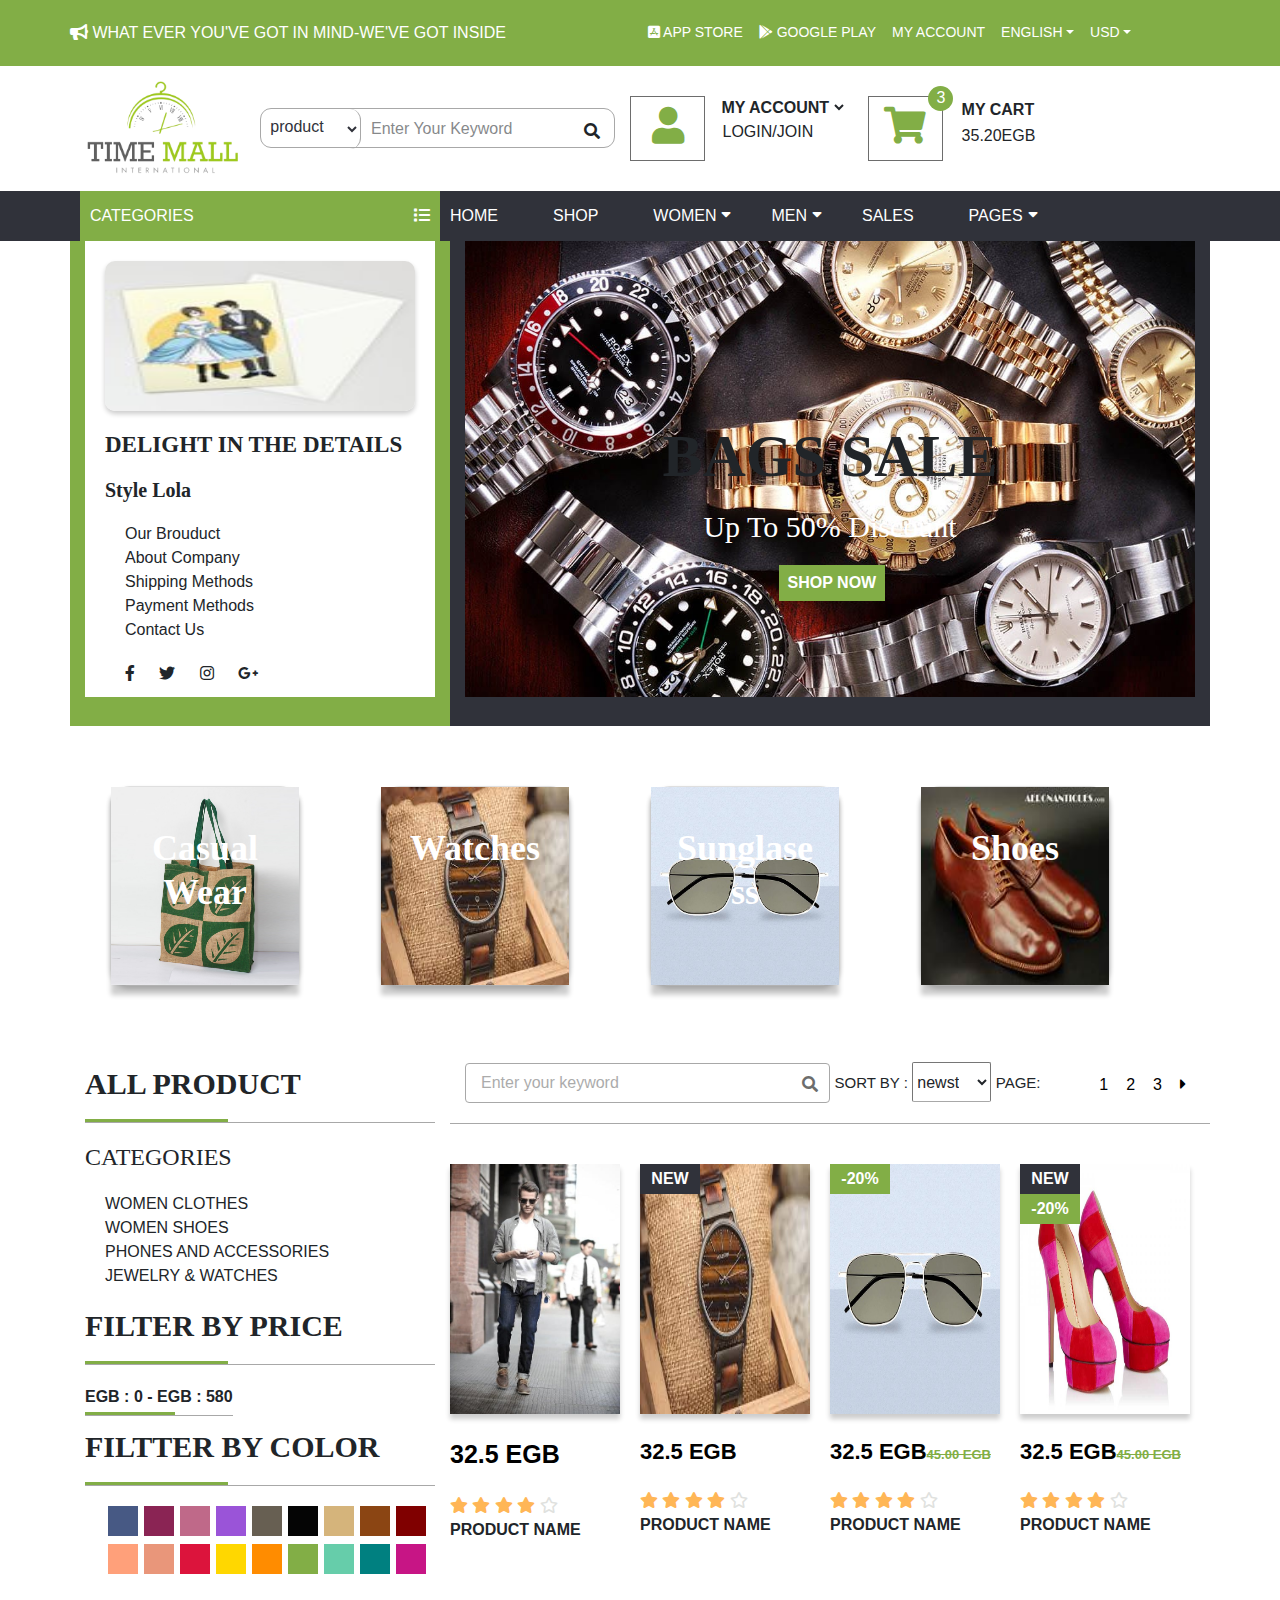
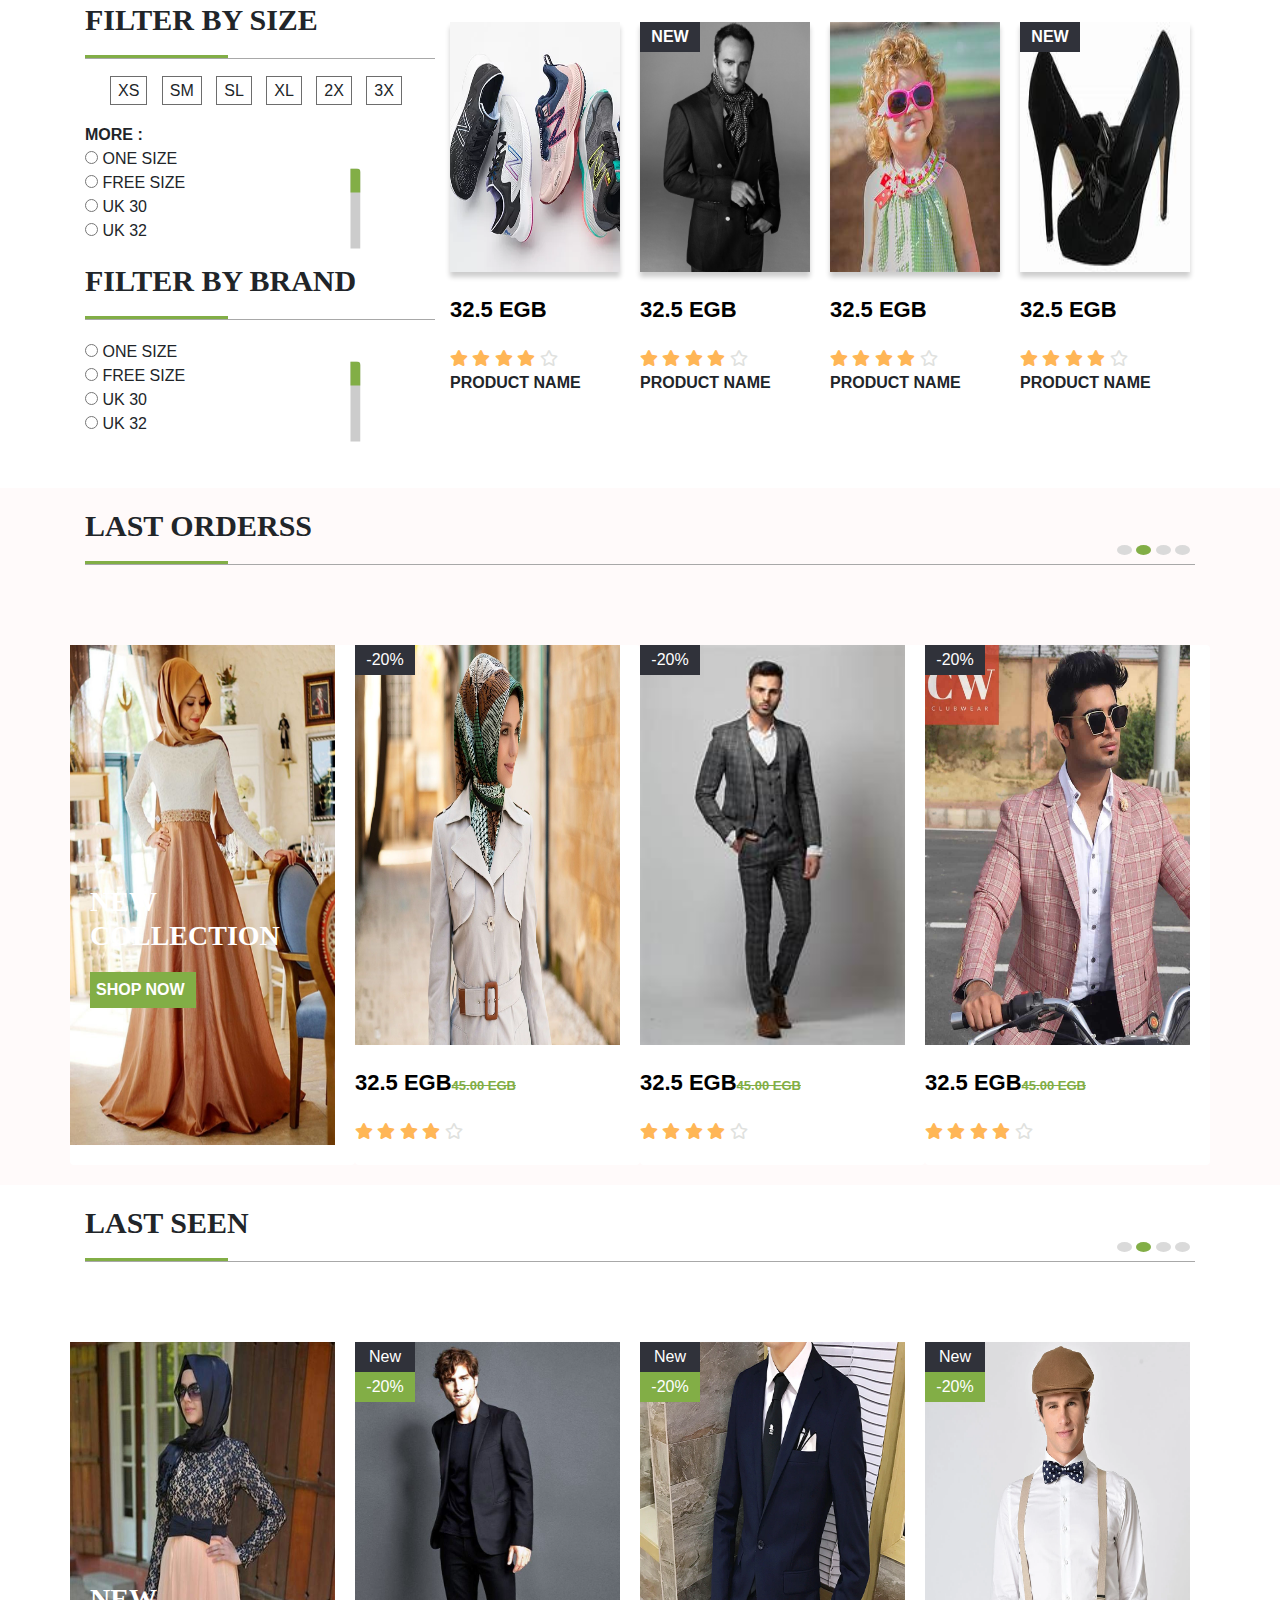
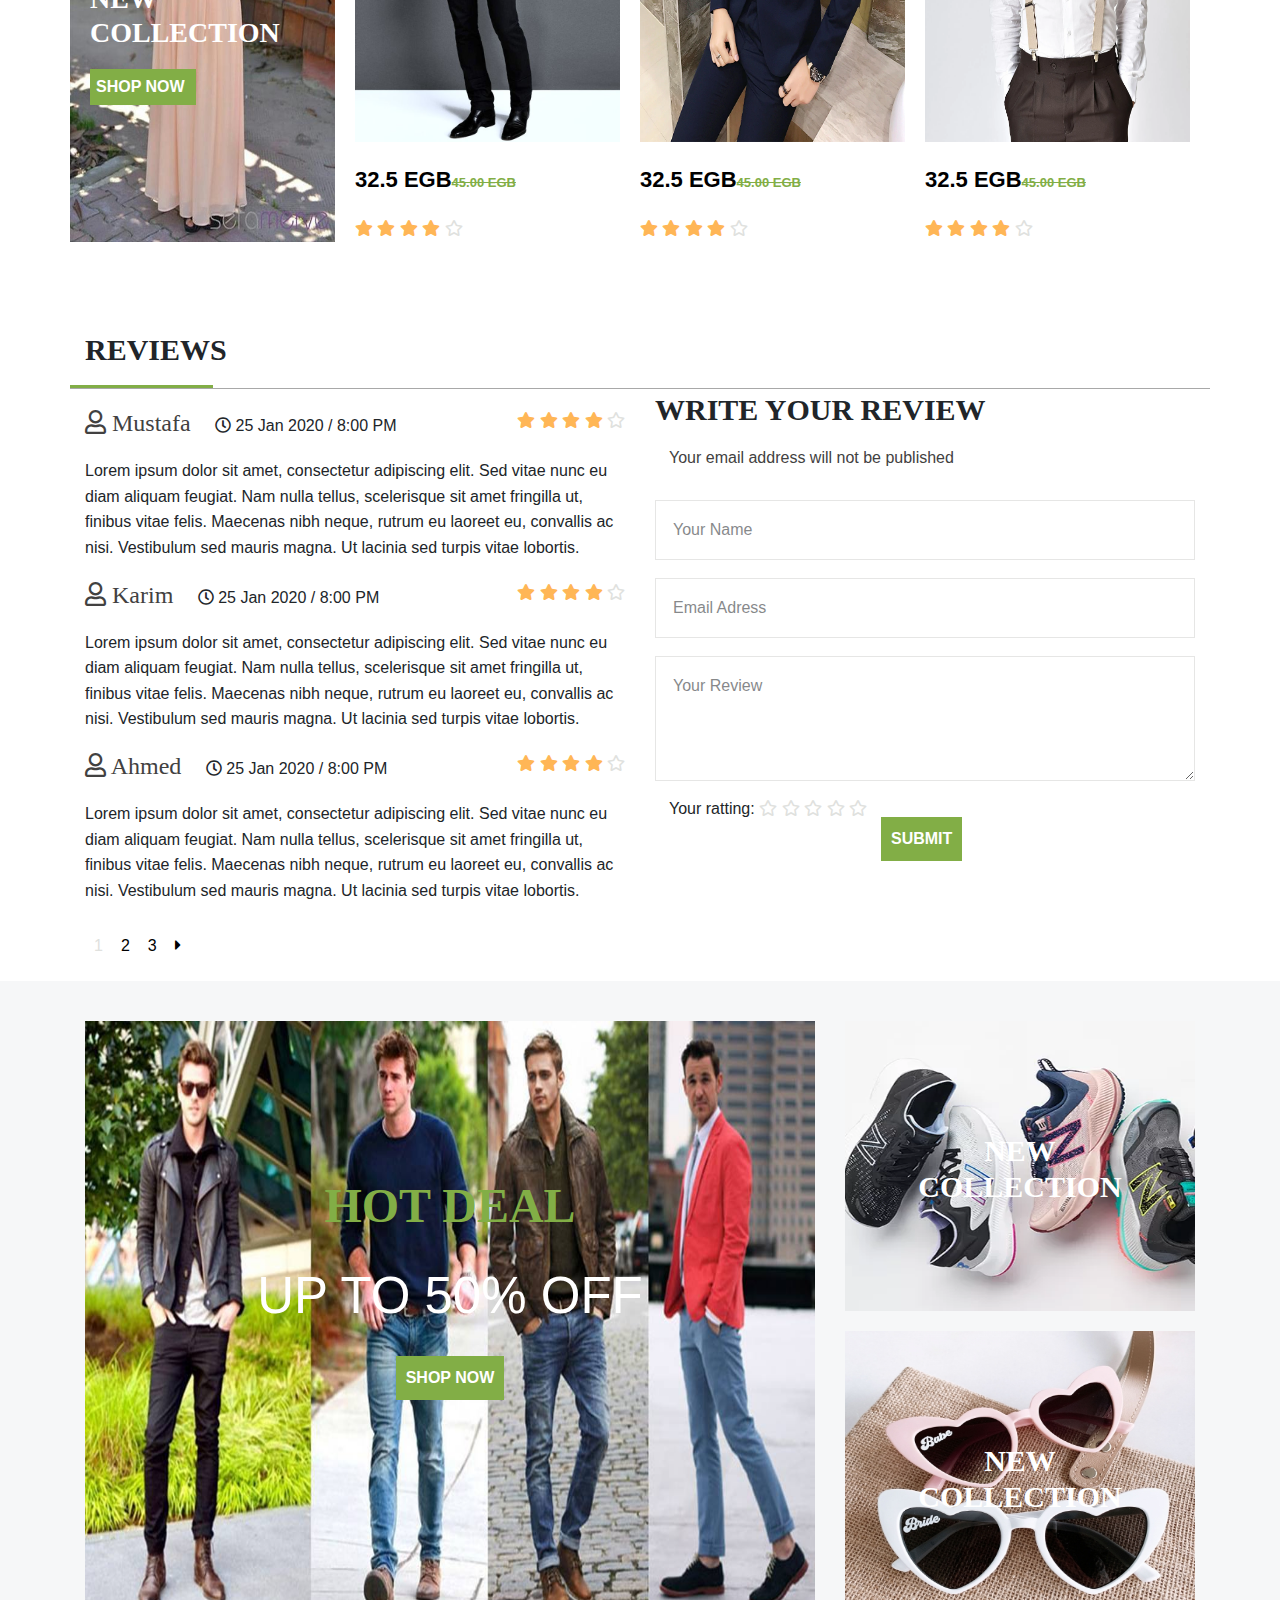
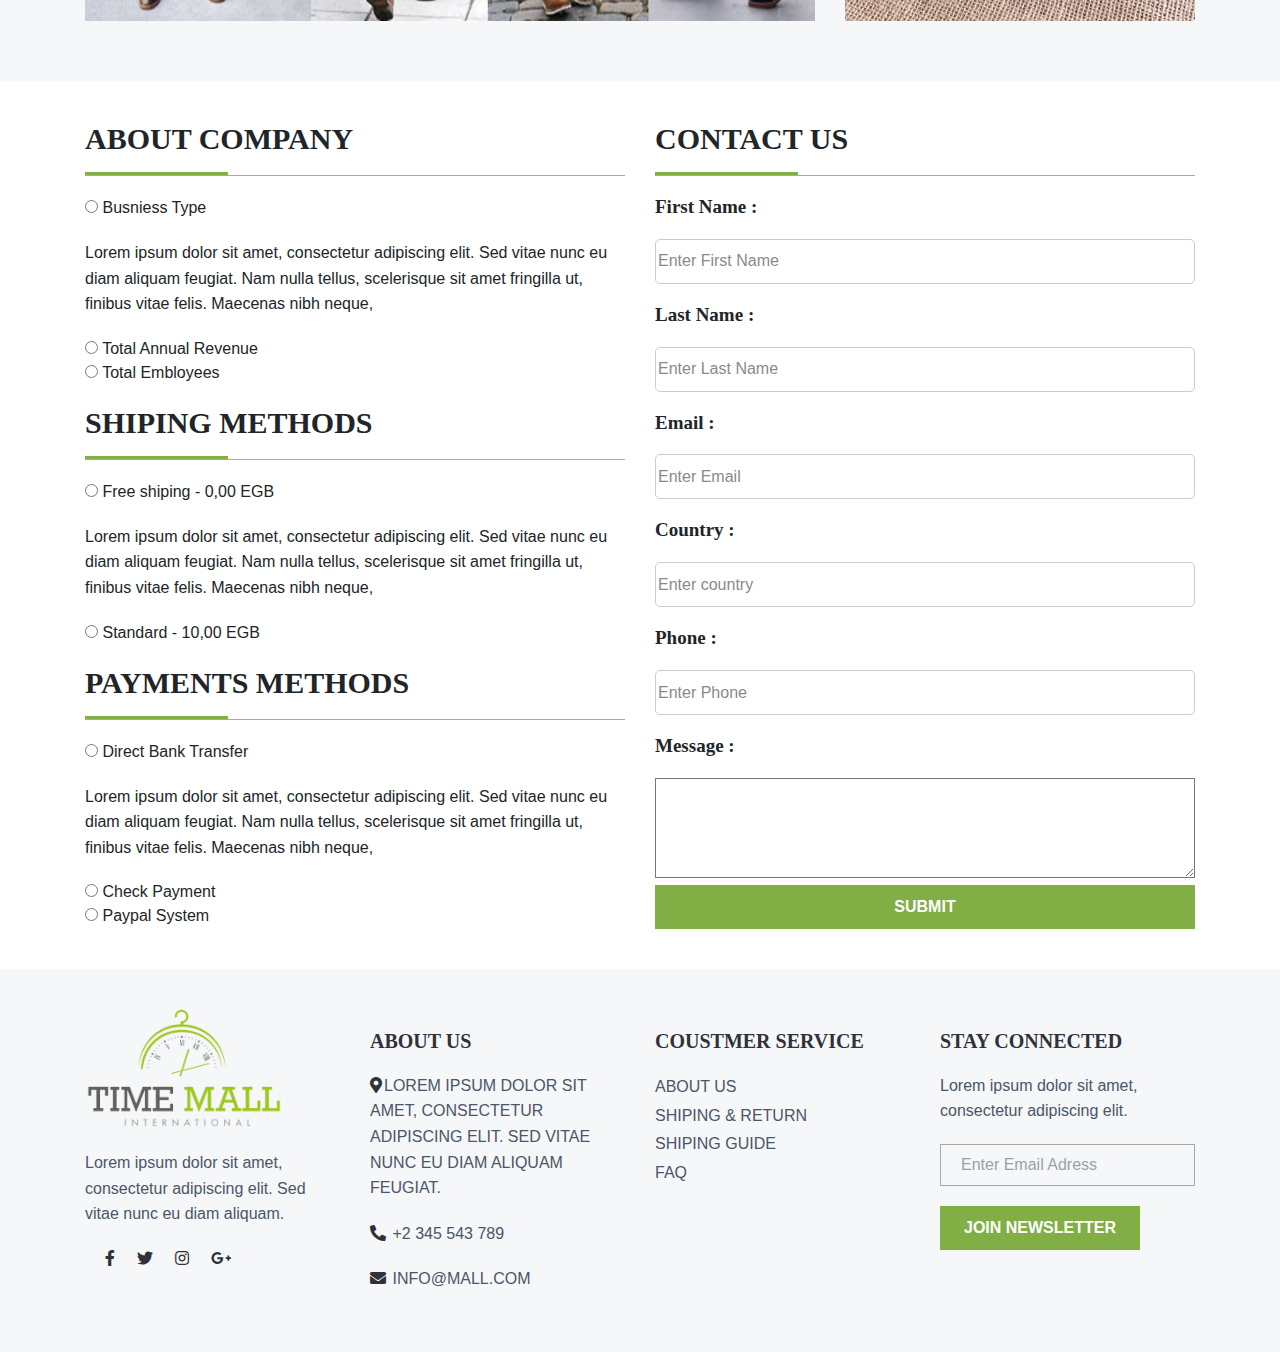
<file: checkOut.html>
<!DOCTYPE html>
<html lang='en'>

<head>
    <meta name="viewport" content="width=device-width, initial-scale=1.0">
    <meta name="apple-mobile-web-app-capable" content="YES" />

    <meta charset="utf-8">
    <meta name="description" content="">
    <meta name="page_type" content="np-template-header-footer-from-plugin">
    <meta property="og:title" content="checkOut">
    <meta property="og:type" content="website">
    <meta name="theme-color" content="#AAC05C">
    <meta name="generator" content="Nicepage 2.30.1, nicepage.com">
    <title>Time Mall</title>
    <link rel="stylesheet" href="./css/bootstrap.css" media="screen">
    <link rel="stylesheet" href="./css/all.min.css" media="screen">
    <link rel="stylesheet" href="./css/nicepage.css" media="screen">

    <link rel="preconnect" href="https://fonts.gstatic.com">
    <link href="https://fonts.googleapis.com/css2?family=Fredoka+One&display=swap" rel="stylesheet">
    <link rel="stylesheet" href="./css/animate.css">

    <link rel="stylesheet" href="./css/mall2.css">
</head>

 <body>

    <div class="nav">
        <div class="container">
            <nav class="navbar navbar-expand-md bg-dark navbar-dark">
                <a href="#" class="navbar-brand">MENU</a>
                <button type="button" class="navbar-toggler" data-toggle="collapse" data-target="#navbarCollapse">
                    <span class="navbar-toggler-icon"></span>
                </button>

                <div class="collapse navbar-collapse justify-content-between row" id="navbarCollapse">
                    <div class="navbar-nav mr-auto col-md-12 col-lg-6 text-md-center">
                        <p class=" text-md-center"><i class="fas fa-bullhorn"></i> what ever you've got in mind-we've
                            got inside</p>
                    </div>
                    <div class="navbar-nav nav3  col-md-12 col-lg-6">
                        <a href="#" class="nav-item nav-link"><i class="fab fa-app-store-ios"></i> app store</a>
                        <a href="#" class="nav-item nav-link"><i class="fab fa-google-play"></i> google play</a>

                        <a href="#" class="nav-item nav-link">My Account</a>
                        <div class="nav-item dropdown">
                            <a href="#" class="nav-link dropdown-toggle" data-toggle="dropdown">english</a>
                            <div class="dropdown-menu">
                                <a href="wishlist.html" class="dropdown-item">arabic</a>
                            </div>
                        </div>
                        <div class="nav-item dropdown">
                            <a href="#" class="nav-link dropdown-toggle" data-toggle="dropdown">usd</a>
                            <div class="dropdown-menu">
                                <a href="#" class="dropdown-item">eg</a>
                                <a href="#" class="dropdown-item">uk</a>
                            </div>
                        </div>
                    </div>
                </div>
            </nav>
        </div>
    </div>
    <!--bottom bar-->
    <div class="bottom-bar">
        <div class="container">
            <div class="row align-items-center">
                <div class="logo col-md-3 col-lg-2">
                    <a href="index.html">
                        <img src="./imgs/time-logo.png" alt="Logo">
                    </a>
                </div>
                <div class="search">
                    <select>
                        <option>product</option>
                    </select>
                    <input
                    type="text" placeholder="Enter Your Keyword">
                    <button><i class="fa fa-search"></i></button>
                </div>
                <div class="main-cart col-md-5">
                    <div class='row'>
                        <div class="login col-md-6">
                            <i class="fas fa-user"></i>
                            <div>
                                <select>
                                    <option>my account</option>
                                </select>
                                <br>
                                <span>login/join</span>
                            </div>
                        </div>
                        <div class="cart col-md-5">
                            <i class="fas fa-shopping-cart"></i>
                            <span class='icon'>3</span>
                            <div>
                                <a hre='#'>my cart</a>
                                <br>
                                <span>35.20EGB</span>
                            </div>
                        </div>
                    </div>
                </div>
            </div>
        </div>
    </div>

<!--navbar-->
    <div class='navbar2'>
        <div class="container">
            <nav>
                <a href="#">categories
                    <i class="fas fa-list"></i>
                </a>
                <a href="#">home</a>
                <a href="#">shop</a>
                <a href="#">women
                    <i class="fas fa-sort-down"></i>
                </a>
                <a href="#">men 
                    <i class="fas fa-sort-down"></i>
                </a>
                <a href="#">sales</a>
                <a href="#">pages 
                    <i class="fas fa-sort-down"></i>
                </a>           
           </nav>
        </div>
    </div>
    <div class='clear'></div>

    <!--header-->
    <div class='style'>
        <div class='container'>
            <div class='row'>
                <div class='col-md-4 sidebar'>
                    <div>
                        <img src='./imgs/style.jpg'>
                        <h2>delight in the details</h2>
                        <h3>style lola</h3>
                        <ul class='choose'>
                            <li>our brouduct</li>
                            <li>about company</li>
                            <li>shipping methods</li>
                            <li>payment methods</li>
                            <li>contact us</li>
                        </ul>
                        <ul class='icon'>
                            <li> <i class="fab fa-facebook-f"></i></li>
                            <li><i class="fab fa-twitter"></i></li>
                            <li><i class="fab fa-instagram"></i></li>
                            <li><i class="fab fa-google-plus-g"></i></li>
                        </ul>
                    </div>

                </div>
                <div class='main col-md-8'>
                    <div>
                        <h1>bags sale</h1>
                        <h3>up to 50% discount</h3>
                        <button>shop now</button>
                    </div>
                </div>
            </div>
        </div>
    </div>
    <div class="imgs">
        <div class='container'>
            <div class='row'>
                <div class='col-lg-2 col-md-4 card '>
                    <img src='./imgs/bag5.jpg'>

                    <div class='card-img-overlay'>
                        <h2>casual wear</h2>
                    </div>

                </div>
                <div class='col-lg-2  col-md-4 card'>
                    <img src='./imgs/watches.jpg'>
                    <div class='card-img-overlay'>
                        <h2>watches</h2>

                    </div>
                </div>

                <div class='col-lg-2 col-md-4 card'>
                    <img src="./imgs/sunglesses.jpg">

                    <div class='card-img-overlay'>
                        <h2>sunglasess</h2>

                    </div>
                </div>
                <div class='col-lg-2 col-md-4 card'>
                    <img src="./imgs/shos5.jpg">
                    <div class='card-img-overlay'>
                        <h2>shoes</h2>

                    </div>

                </div>
            </div>

        </div>
    </div>

    <!--shop-->
    <div class='shop'>
        <div class='container'>
            <div class='row'>
                <div class='sidebar2 col-lg-4 '>
                    <h2>all product
                        <span></span>
                    </h2>
                    <h4>categories</h4>
                    <ul>
                        <li>women clothes</li>
                        <li>women shoes</li>
                        <li>phones and Accessories</li>
                        <li>jewelry & watches</li>

                    </ul>
                    <h2>filter by price
                        <span></span>

                    </h2>
                    <span class='price'>egb : 0 - egb : 580
                        <span></span>

                    </span>

                    <h2>filtter by color
                        <span></span>

                    </h2>
                    <ul class='color'>
                        <li style='background-color:#475984 ;'></li>
                        <li style='background-color:#8A2454 ;'></li>
                        <li style='background-color:#BF6989 ;'></li>
                        <li style='background-color: #9A54D8;'></li>
                        <li style='background-color:#675F52 ;'></li>
                        <li style='background-color: #050505 ;'></li>
                        <li style='background-color:#D5B47B ;'></li>
                        <li style='background-color:#8B4513 ;'></li>
                        <li style='background-color: #800000;'></li>
                    </ul>
                    <ul class='color'>
                        <li style='background-color: #FFA07A;'></li>
                        <li style='background-color:#E9967A ;'></li>
                        <li style='background-color: #DC143C ;'></li>
                        <li style='background-color:#FFD700 ;'></li>
                        <li style='background-color:#FF8C00 ;'></li>
                        <li style='background-color:#82AE46 ;'></li>
                        <li style='background-color: #66CDAA;'></li>
                        <li style='background-color:#008080 ;'></li>
                        <li style='background-color:#C71585 ;'></li>
                    </ul>

                    <h2>filter by size
                        <span></span>

                    </h2>
                    <ul class='size'>
                        <li>xs</li>
                        <li>sm</li>
                        <li>sl</li>
                        <li>xl</li>
                        <li>2x</li>
                        <li>3x</li>
                    </ul>
                    <span>more :</span>
                    <br>

                    <input type="radio" name="type" id="business" value="business">
                    <lable for='business'>one size</lable> <br>
                    <input type="radio" name="type" id="business" value="business">
                    <lable for='business'>free size</lable> <br>
                    <input type="radio" name="type" id="business" value="business">
                    <lable for='business'>uk 30</lable> <br>
                    <input type="radio" name="type" id="business" value="business">
                    <lable for='business'>uk 32</lable> <br>
                    <div class='progress'>
                        <progress value="30" max='100'></progress>
                    </div>
                    <h2>filter by brand
                        <span></span>

                    </h2>
                    <input type="radio" name="type" id="business" value="business">
                    <lable for='business'>one size</lable> <br>
                    <input type="radio" name="type" id="business" value="business">
                    <lable for='business'>free size</lable> <br>
                    <input type="radio" name="type" id="business" value="business">
                    <lable for='business'>uk 30</lable> <br>
                    <input type="radio" name="type" id="business" value="business">
                    <lable for='business'>uk 32</lable> <br>
                    <div class='progress'>
                        <progress value="30" max='100'></progress>
                    </div>

                </div>
                <div class='main2 col-lg-8'>
                    <div class='row'>
                        <div class='col-md-12'>
                            <div class='search'>
                                <input type="text" placeholder="Enter your keyword">
                                <button><i class="fa fa-search"></i></button>
                            </div>
                            <span>sort by :</span>
                            <select>
                                <option>newst</option>
                                <option>older</option>
                            </select>
                            <div class="pagination">
                                <span>page:</span>
                                <a href="#"><i class="fas fa-caret-right"></i></a>
                                <a href="#">3</a>
                                <a href="#">2</a>
                                <a href="#">1</a>
                            </div>
                        </div>
                        <div class='col-lg-3 col-md-6 card'>
                            <img src='./imgs/casual.jpg'>
                            <p><span class='big'>32.5 EGB<span></p>
                            <div class="ratting ">
                                <i class="fa fa-star"></i>
                                <i class="fa fa-star"></i>
                                <i class="fa fa-star"></i>
                                <i class="fa fa-star"></i>
                                <i class="far fa-star"></i>
                            </div>
                            <strong>product name</strong>

                        </div>
                        <div class='col-lg-3 col-md-6 card'>
                            <img src='./imgs/watches.jpg'>
                            <div class='card-img-overlay'>
                                <span class='black'>New</span>
                            </div>
                            <p>32.5 EGB</p>
                            <div class="ratting ">
                                <i class="fa fa-star"></i>
                                <i class="fa fa-star"></i>
                                <i class="fa fa-star"></i>
                                <i class="fa fa-star"></i>
                                <i class="far fa-star"></i>
                            </div>
                            <strong>product name</strong>

                        </div>

                        <div class='col-lg-3 col-md-6 card'>
                            <img src="./imgs/sunglesses.jpg">
                            <div class='card-img-overlay'>
                                <span class='green'>-20%</span>
                            </div>
                            <p>32.5 EGB<span>45.00 EGB</span></p>
                            <div class="ratting ">
                                <i class="fa fa-star"></i>
                                <i class="fa fa-star"></i>
                                <i class="fa fa-star"></i>
                                <i class="fa fa-star"></i>
                                <i class="far fa-star"></i>
                            </div>
                            <strong>product name</strong>

                        </div>
                        <div class='col-lg-3 col-md-6 card'>
                            <img src="./imgs/shoes3.jpg">
                            <div class='card-img-overlay'>
                                <span class='black'>New</span>
                                <span class='green'>-20%</span>
                            </div>
                            <p>32.5 EGB<span>45.00 EGB</span></p>
                            <div class="ratting ">
                                <i class="fa fa-star"></i>
                                <i class="fa fa-star"></i>
                                <i class="fa fa-star"></i>
                                <i class="fa fa-star"></i>
                                <i class="far fa-star"></i>
                            </div>
                            <strong>product name</strong>

                        </div>
                        <div class='col-lg-3 col-md-6 card'>
                            <img src='./imgs/shoes5.jpg'>
                            <p>32.5 EGB</p>
                            <div class='card-img-overlay'>
                            </div>
                            <div class="ratting ">
                                <i class="fa fa-star"></i>
                                <i class="fa fa-star"></i>
                                <i class="fa fa-star"></i>
                                <i class="fa fa-star"></i>
                                <i class="far fa-star"></i>
                            </div>
                            <strong>product name</strong>

                        </div>
                        <div class='col-lg-3 col-md-6 card'>
                            <div class='card-img-overlay'>
                                <span class='black'>New</span>
                            </div>
                            <img src='./imgs/suit6.jpg'>
                            <p>32.5 EGB</p>

                            <div class="ratting ">
                                <i class="fa fa-star"></i>
                                <i class="fa fa-star"></i>
                                <i class="fa fa-star"></i>
                                <i class="fa fa-star"></i>
                                <i class="far fa-star"></i>
                            </div>
                            <strong>product name</strong>

                        </div>

                        <div class='col-lg-3 col-md-6 card'>

                            <img src="./imgs/sunglesses2.jpg">

                            <p>32.5 EGB</p>

                            <div class="ratting ">
                                <i class="fa fa-star"></i>
                                <i class="fa fa-star"></i>
                                <i class="fa fa-star"></i>
                                <i class="fa fa-star"></i>
                                <i class="far fa-star"></i>
                            </div>
                            <strong>product name</strong>

                        </div>
                        <div class='col-lg-3 col-md-6 card'>
                            <img src="./imgs/shoes2.jpg">
                            <div class='card-img-overlay'>
                                <span class='black'>New</span>
                            </div>
                            <p>32.5 EGB</p>
                            <div class="ratting ">
                                <i class="fa fa-star"></i>
                                <i class="fa fa-star"></i>
                                <i class="fa fa-star"></i>
                                <i class="fa fa-star"></i>
                                <i class="far fa-star"></i>
                            </div>
                            <strong>product name</strong>

                        </div>
                    </div>

                </div>
            </div>
        </div>
    </div>

    <!-- last seen-->
    <div class='last-seen'>
        <div class='container'>
            <div class='row'>
                <div class='col-md-12'>
                    <h2>last orderss
                        <span></span>

                        </h2>
                        <ul>
                            <li></li>
                            <li></li>
                            <li></li>
                            <li></li>
                        </ul>

                </div>
                <div class='col-md-3 card'>
                    <img src='./imgs/fashion3.jpg'>
                    <div class='card-img-overlay'>
                        <h3>new collection</h3>
                        <button>shop now</button>
                    </div>
                </div>
                <div class='col-md-3 card'>
                    <img src='./imgs/fashion2.jpg'>
                    <div class='card-img-overlay'>
                        <span class='black'>New</span>
                        <span class='green'>-20%</span>
                    </div>
                    <p>32.5 EGB<span>45.00 EGB</span></p>

                    <div class="ratting ">
                        <i class="fa fa-star"></i>
                        <i class="fa fa-star"></i>
                        <i class="fa fa-star"></i>
                        <i class="fa fa-star"></i>
                        <i class="far fa-star"></i>
                    </div>

                </div>
                <div class='col-md-3 card'>
                    <img src='./imgs/suit5.jpg'>
                    <div class='card-img-overlay'>
                        <span class='black'>New</span>
                        <span class='green'>-20%</span>
                    </div>
                    <p>32.5 EGB<span>45.00 EGB</span></p>

                    <div class="ratting ">
                        <i class="fa fa-star"></i>
                        <i class="fa fa-star"></i>
                        <i class="fa fa-star"></i>
                        <i class="fa fa-star"></i>
                        <i class="far fa-star"></i>
                    </div>

                </div>
                <div class='col-md-3 card'>
                    <img src='./imgs/suit4.jpg'>
                    <div class='card-img-overlay'>
                        <span class='black'>New</span>
                        <span class='green'>-20%</span>
                    </div>
                    <p>32.5 EGB<span>45.00 EGB</span></p>

                    <div class="ratting ">
                        <i class="fa fa-star"></i>
                        <i class="fa fa-star"></i>
                        <i class="fa fa-star"></i>
                        <i class="fa fa-star"></i>
                        <i class="far fa-star"></i>
                    </div>

                </div>
            </div>
        </div>
    </div>

    <!-- last seen-->
    <div class='last-order'>
        <div class='container'>
            <div class='row'>
                <div class='col-md-12'>
                    <h2>last seen
                        <span></span>

                        </h2>
                        <ul>
                            <li></li>
                            <li></li>
                            <li></li>
                            <li></li>
                        </ul>

                </div>
                <div class='col-md-3 card'>
                    <img src='./imgs/hijab.jpg'>
                    <div class='card-img-overlay'>
                        <h3>new collection</h3>
                        <button>shop now</button>
                    </div>
                </div>
                <div class='col-md-3 card'>
                    <img src='./imgs/suit1.jpg'>
                    <div class='card-img-overlay'>
                        <span class='black'>New</span>
                        <span class='green'>-20%</span>
                    </div>
                    <p>32.5 EGB<span>45.00 EGB</span></p>

                    <div class="ratting ">
                        <i class="fa fa-star"></i>
                        <i class="fa fa-star"></i>
                        <i class="fa fa-star"></i>
                        <i class="fa fa-star"></i>
                        <i class="far fa-star"></i>
                    </div>

                </div>
                <div class='col-md-3 card'>
                    <img src='./imgs/suit2.jpg'>
                    <div class='card-img-overlay'>
                        <span class='black'>New</span>
                        <span class='green'>-20%</span>
                    </div>
                    <p>32.5 EGB<span>45.00 EGB</span></p>

                    <div class="ratting ">
                        <i class="fa fa-star"></i>
                        <i class="fa fa-star"></i>
                        <i class="fa fa-star"></i>
                        <i class="fa fa-star"></i>
                        <i class="far fa-star"></i>
                    </div>

                </div>
                <div class='col-md-3 card'>
                    <img src='./imgs/suit3.jpg'>
                    <div class='card-img-overlay'>
                        <span class='black'>New</span>
                        <span class='green'>-20%</span>
                    </div>
                    <p>32.5 EGB<span>45.00 EGB</span></p>

                    <div class="ratting ">
                        <i class="fa fa-star"></i>
                        <i class="fa fa-star"></i>
                        <i class="fa fa-star"></i>
                        <i class="fa fa-star"></i>
                        <i class="far fa-star"></i>
                    </div>

                </div>
            </div>
        </div>
    </div>

    <!--review-->
    <div class='review2'>
        <div class='container'>
            <div class='row'>
                <h2 class='col-md-12'>reviews
                    <span></span>
                </h2>
                <div class='coustmer col-md-6'>
                    <div class='clinet1'>
                        <h4> <i class="far fa-user"></i> mustafa</h4>
                        <span><i class="far fa-clock"></i> 25 Jan 2020 / 8:00 PM</span>
                        <div class="ratting ">
                            <i class="fa fa-star"></i>
                            <i class="fa fa-star"></i>
                            <i class="fa fa-star"></i>
                            <i class="fa fa-star"></i>
                            <i class="far fa-star"></i>
                        </div>
                        <p>Lorem ipsum dolor sit amet, consectetur adipiscing elit. Sed vitae nunc eu diam aliquam
                            feugiat.
                            Nam nulla tellus, scelerisque sit amet fringilla ut, finibus vitae felis. Maecenas nibh
                            neque,
                            rutrum eu laoreet eu, convallis ac nisi. Vestibulum sed mauris magna. Ut lacinia sed turpis
                            vitae lobortis.
                        </p>
                    </div>
                    <div class='clinet1'>
                        <h4> <i class="far fa-user"></i> karim</h4>
                        <span><i class="far fa-clock"></i> 25 Jan 2020 / 8:00 PM</span>
                        <div class="ratting ">
                            <i class="fa fa-star"></i>
                            <i class="fa fa-star"></i>
                            <i class="fa fa-star"></i>
                            <i class="fa fa-star"></i>
                            <i class="far fa-star"></i>
                        </div>
                        <p>Lorem ipsum dolor sit amet, consectetur adipiscing elit. Sed vitae nunc eu diam aliquam
                            feugiat.
                            Nam nulla tellus, scelerisque sit amet fringilla ut, finibus vitae felis. Maecenas nibh
                            neque,
                            rutrum eu laoreet eu, convallis ac nisi. Vestibulum sed mauris magna. Ut lacinia sed turpis
                            vitae lobortis.
                        </p>
                    </div>
                    <div class='clinet1'>
                        <h4> <i class="far fa-user"></i> ahmed</h4>
                        <span><i class="far fa-clock"></i> 25 Jan 2020 / 8:00 PM</span>
                        <div class="ratting ">
                            <i class="fa fa-star"></i>
                            <i class="fa fa-star"></i>
                            <i class="fa fa-star"></i>
                            <i class="fa fa-star"></i>
                            <i class="far fa-star"></i>
                        </div>
                        <p>Lorem ipsum dolor sit amet, consectetur adipiscing elit. Sed vitae nunc eu diam aliquam
                            feugiat.
                            Nam nulla tellus, scelerisque sit amet fringilla ut, finibus vitae felis. Maecenas nibh
                            neque,
                            rutrum eu laoreet eu, convallis ac nisi. Vestibulum sed mauris magna. Ut lacinia sed turpis
                            vitae lobortis.
                        </p>
                    </div>
                    <div class="pagination">
                        <a href="#"><i class="fas fa-caret-right"></i></a>
                        <a href="#">3</a>
                        <a href="#">2</a>
                        <a href="#" class="active">1</a>
                    </div>                
                </div>
                <div class='form col-md-6'>
                    <h2>write your review</h2>
                    <p>Your email address will not be published</p>
                    <form>
                        <input type='text' placeholder="Your Name">
                        <input type='email' placeholder="Email Adress">
                        <textarea placeholder="Your Review"></textarea>
                        <div class="ratting ">
                            <span>Your ratting:</span>
                            <i class="far fa-star"></i>
                            <i class="far fa-star"></i>
                            <i class="far fa-star"></i>
                            <i class="far fa-star"></i>
                            <i class="far fa-star"></i>
                        </div> <br>
                        <button type="submit">submit</button>

                    </form>
                </div>

            </div>
        </div>
    </div>

    <!--hot deal-->
    <div class='hot-deal'>
        <div class="container">
            <div class='row'>
                <div class='main3 col-md-8'>
                    <img src='./imgs/fashion1.jpg'>
                    <div class='card-img-overlay text-center'>
                        <h2>Hot Deal</h2>
                        <p>up to 50% off</p>
                        <button>shop now</button>
                    </div>
                </div>
                <div class='side3 col-md-4'>
                    <div class='row'>
                        <div class='col-md-12'>
                            <img src='./imgs/shoes5.jpg'>
                            <div class='card-img-overlay text-center'>
                                <h2>New <br>
                                    collection</h2>
                            </div>
                        </div>
                        <div class='col-md-12'>
                            <img src='./imgs/s.jpg'>
                            <div class='card-img-overlay text-center'>
                                <h2>New <br>
                                    collection</h2>
                            </div>
                        </div>
                    </div>
                </div> 
            </div>
        </div>
    </div>

    <!--about-->
    <div class='about'>
        <div class='container'>
            <div class='row'>
                <div class='about-company col-md-6'>
                    <div>
                        <h2>about company
                            <span></span>
                        </h2>
                        <input type="radio" name="type" id="business" value="business">
                        <lable for='business'>Busniess Type</lable> <br>
                        <p>
                            Lorem ipsum dolor sit amet, consectetur adipiscing elit. Sed vitae nunc eu diam aliquam
                            feugiat.
                            Nam nulla tellus, scelerisque sit amet fringilla ut, finibus vitae felis. Maecenas nibh
                            neque,
                        </p>
                        <input type="radio" name="type" id="business" value="business">
                        <lable for='business'>Total Annual Revenue</lable> <br>
                        <input type="radio" name="type" id="business" value="business">
                        <lable for='business'>Total Embloyees</lable> <br>
                    </div>
                    <div>
                        <h2>shiping methods
                            <span></span>

                        </h2>
                        <input type="radio" name="type" id="business" value="business">
                        <lable for='business'>Free shiping - 0,00 EGB</lable> <br>
                        <p>
                            Lorem ipsum dolor sit amet, consectetur adipiscing elit. Sed vitae nunc eu diam aliquam
                            feugiat.
                            Nam nulla tellus, scelerisque sit amet fringilla ut, finibus vitae felis. Maecenas nibh
                            neque,
                        </p>
                        <input type="radio" name="type" id="business" value="business">
                        <lable for='business'>Standard - 10,00 EGB</lable> <br>
                    </div>
                    <div>
                        <h2>payments methods
                            <span></span>

                        </h2>
                        <input type="radio" name="type" id="business" value="business">
                        <lable for='business'>Direct Bank Transfer</lable> <br>
                        <p>
                            Lorem ipsum dolor sit amet, consectetur adipiscing elit. Sed vitae nunc eu diam aliquam
                            feugiat.
                            Nam nulla tellus, scelerisque sit amet fringilla ut, finibus vitae felis. Maecenas nibh
                            neque,
                        </p>
                        <input type="radio" name="type" id="business" value="business">
                        <lable for='business'>Check Payment</lable> <br>
                        <input type="radio" name="type" id="business" value="business">
                        <lable for='business'>Paypal System</lable> <br>
                    </div>
                </div>
                <div class='form col-md-6'>
                    <h2>contact us
                        <span></span>

                    </h2>
                    <form>
                        <h3>First Name :</h3>
                        <input type="text" placeholder="Enter First Name">
                        <h3>Last Name :</h3>
                        <input type="text" placeholder="Enter Last Name">
                        <h3>Email :</h3>
                        <input type='email' placeholder="Enter Email">
                        <h3>Country :</h3>
                        <input type="text" placeholder="Enter country">
                        <h3>Phone :</h3>
                        <input type="number" placeholder="Enter Phone">
                        <h3>Message :</h3>
                        <textarea></textarea>
                        <button type="submit">submit</button>
                    </form>

                </div>
            </div>
        </div>
    </div>
    <!--footer-->
    <div class='footer2'>
        <div class='container'>
            <div class='row'>
                <div class='col-md-3'>
                    <img src='./imgs/time-logo.png'>
                    <p>
                        Lorem ipsum dolor sit amet, consectetur adipiscing elit. Sed vitae nunc eu diam aliquam.
                    </p>
                    <ul class='icon'>
                        <li> <i class="fab fa-facebook-f"></i></li>
                        <li><i class="fab fa-twitter"></i></li>
                        <li><i class="fab fa-instagram"></i></li>
                        <li><i class="fab fa-google-plus-g"></i></li>
                    </ul>

                </div>
                <div class='col-md-3'>
                    <h3>about us</h3>
                    <p>
                        <i class="fas fa-map-marker-alt"></i>Lorem ipsum dolor sit amet, consectetur adipiscing elit.
                        Sed vitae nunc eu diam aliquam feugiat.
                    </p>
                    <p>
                        <i class="fas fa-phone-alt"></i> +2 345 543 789
                    </p>
                    <p>
                        <i class="fas fa-envelope"></i> INFO@mall.com
                    </p>
                </div>
                <div class='col-md-3'>
                    <h3>coustmer service</h3>
                    <a href="#">about us</a>
                    <a href="#">shiping & return</a>
                    <a href="#">shiping guide</a>
                    <a href="#">faq</a>
                </div>
                <div class='col-md-3'>
                    <h3>stay connected</h3>
                    <p>
                        Lorem ipsum dolor sit amet, consectetur adipiscing elit.
                    </p>
                    <input type="email" placeholder="Enter Email Adress">
                    <button>join newsletter</button>
                </div>
            </div>
        </div>
    </div> 





    <script src="./js/jquery-3.5.1.min.js"></script>
    <script src="./js/popper.min.js"></script>
    <script src="./js/bootstrap.min.js"></script>
    <script src="./js/main.js"></script>

</body>

</html>
</file>
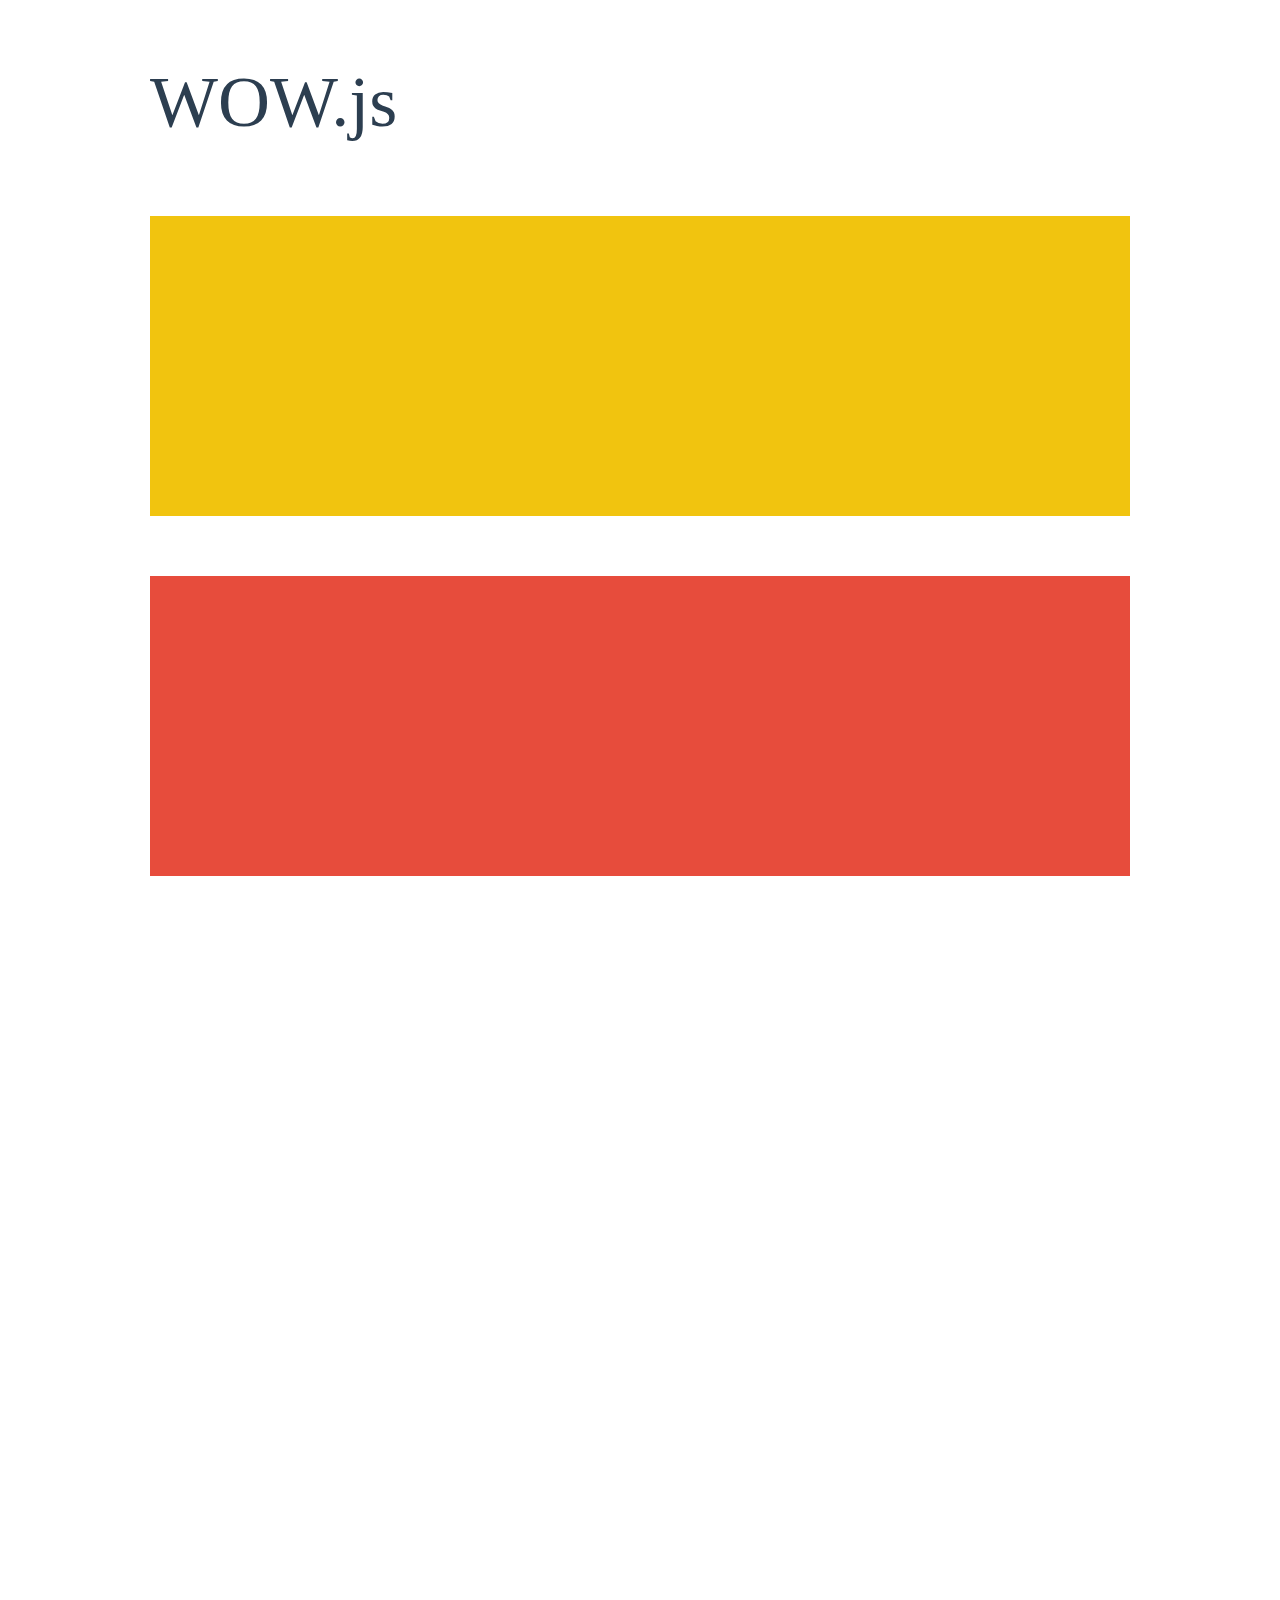
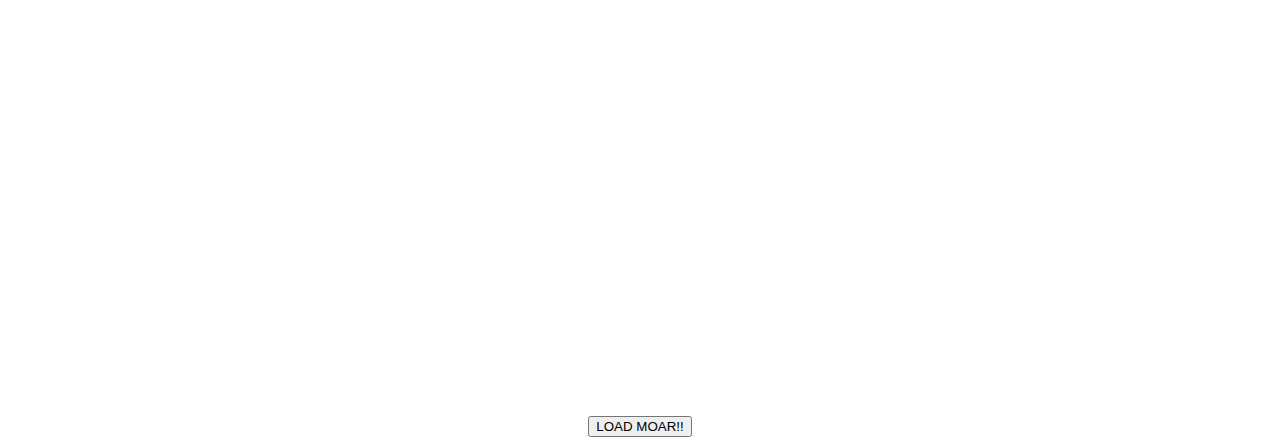
<file: WOW-master/demo.html>
<!doctype html>

<html lang="en">
<head>
  <meta charset="utf-8">
  <title>WOW</title>
  <link rel="stylesheet" href="css/libs/animate.css">
  <link rel="stylesheet" href="css/site.css">
  <style>
    .wow:first-child {
      visibility: hidden;
    }
  </style>
  <!--[if IE]>
    <script src="http://html5shiv.googlecode.com/svn/trunk/html5.js"></script>
  <![endif]-->
</head>

<body>
  <div id="container">
    <header>
      <h1>WOW.js</h1>
    </header>
    <div id="main">
      <section class="wow fadeInDown" style="background-color: #f1c40f;"></section>
      <section class="wow pulse" style="background-color: #e74c3c;" data-wow-iteration="infinite" data-wow-duration="1500ms"></section>
      <section class="section--purple wow slideInRight" data-wow-delay="2s"></section>
      <section class="section--blue wow bounceInLeft" data-wow-offset="300"></section>
      <section class="section--green wow slideInLeft" data-wow-duration="4s"></section>
      <button id="moar">LOAD MOAR!!</button>
    </div>
  </div>
  <script src="dist/wow.js"></script>
  <script>
    wow = new WOW(
      {
        animateClass: 'animated',
        offset:       100,
        callback:     function(box) {
          console.log("WOW: animating <" + box.tagName.toLowerCase() + ">")
        }
      }
    );
    wow.init();
    document.getElementById('moar').onclick = function() {
      var section = document.createElement('section');
      section.className = 'section--purple wow fadeInDown';
      this.parentNode.insertBefore(section, this);
    };
  </script>
</body>
</html>
</file>
<file: css/mall.css>
/*header*/
body {
  position: relative;
}
:focus {
  outline: none !important;
 }

* {
  box-sizing: border-box;
}
button.close {
  width: 100%;
  background-color: rgb(170, 192, 92);
  height: 38px;
}
.clear {
  clear: both;
}

.top-bar {
   padding: 3px 0;
    font-size: 14px;
    color: #AAC05C;
    background: #000000;
}

.top-bar i {
      margin-right: 5px;

}


.top-bar .col-sm-6:first-child {
    text-align: left;
}

.top-bar .col-sm-6:last-child {
    text-align: right;
}

@media (max-width: 575.98px) {
    .top-bar {
      border-bottom: 1px solid rgba(255,255,255,.1);
    }
    
    .top-bar .col-sm-6:first-child,
    .top-bar .col-sm-6:last-child {
        text-align: center;
    }
}


/*********** Nav Bar CSS **********/
.nav {
  position: sticky;
    top: 0;
    z-index: 11;
}
.navbar-nav {
  position: relative;
  text-transform: uppercase;
  font-family: Roboto,sans-serif;

}
.nav-item .nav-link {
  text-transform: uppercase;
  color: #000;
}

.dropdown {
  text-transform: uppercase;
  font-family: Roboto,sans-serif;
}

 .dropdown-menu  {
  display: block !important;
  -webkit-transform: scale(0,0);
  transform: scale(0,0);
  -webkit-transition: all 2s ease-in-out;
  transition: all 0.2s ease-in-out;
  border-radius: 5% ;
  padding:10px;
  box-shadow: 0 3px 5px 0 rgba(0,0,0,0.2);
  margin-top: 0;
  border: 0;
  border-radius: 0;
  background: #AAC05C;
} 

.dropdown .dropbtn {
  font-size: 16px;  
  border: none;
  outline: none;
  color: white;
  padding: 0;
  background-color: inherit;
  margin: 0;
  text-transform: uppercase;
  font-family: Roboto,sans-serif;
   height: 40px;

  
}

.dropdown-content {
  position: absolute;
  background-color: #AAC05C;
  width:500px;
  left: 0;
  z-index: 2;
  font-family: Roboto,sans-serif !important;
  padding:20px;
  box-shadow: 0 3px 5px 0 rgba(0,0,0,0.2);
}

.dropdown-menu .row {
  margin: 0;

}

.dropdown:hover button {
  color:#000;
}
.dropdown:hover .dropdown-menu {
  -webkit-transform: scale(1,1);
  transform: scale(1,1);

}
.dropdown-content .header {
  background: #000000 ;
  padding: 16px;
  color: white;
  font-size: 18px;
  box-shadow: 0 3px 5px 0 rgba(0,0,0,0.2);
  
}

.navbar-nav .dropdown-content .column {
  float: left;
  width: 30%;
  padding: 10px;
  background-color: #AAC05C;
  color: white;
  height: 150px;
}
.navbar-nav .dropdown-content .column a {
  color: #000;
  text-decoration: none;
  display: block;
  padding: 1px;
  
}
.navbar-nav .dropdown-content .column a:hover {
  background-color: #fff;
}
.navbar-nav .dropdown-content .row:after {
  content: "";
  display: table;
  clear: both;
}
.nav-item2 .dropdown-menu2 {
  background: #AAC05C ;
  width: 100%;
  margin-left:0;
}

.nav .navbar {
    height: 100%;
    padding: 0;
    
}

.nav .dropdown-menu a.active  {
    color: #353535;
    background: #f8f9fa;
}
.nav-item2  .dropdown-menu2 {
  border-radius: 5% ;
  padding:10px;
  box-shadow: 0 3px 5px 0 rgba(0,0,0,0.2);
  display:none;

}
.nav-item2:hover .dropdown-menu2 {
  display:block;
}
@media (min-width: 768px) {
    .nav,
    .nav .navbar {
        background: #AAC05C !important;
      
    }

   
    .nav .navbar-brand {
        display: none;
    }
    
    .nav .navbar-dark a.nav-link,
    .nav .navbar-dark button.nav-link {
        color: #ffffff;
        font-size: 14px;
        text-transform: uppercase;
    }
    
    .nav .navbar-dark a.nav-link:hover,
    .nav .navbar-dark button.nav-link:hover,
    .nav .navbar-dark a.nav-link.active,
    .nav .navbar-dark button.nav-link.active {
        color: #000000;
    }
   
    
}

@media (max-width: 768px) {
    .nav {
        padding: 5px 0;
    }
    
    .nav,
    .nav .navbar {
        background: #000000 !important;
    }
    
    .nav a.nav-link,
    .nav button.nav-link {
        padding: 5px 0;
    }
    
    .nav .dropdown-menu , .dropdown {
        box-shadow: none;
    }
    .dropdown-content  {
      width:300px ;
      display: none;
      }
    .dropdown .dropdown-menu  {
        width:300px ;
        display: none !important;
        }
    .dropdown:hover .dropdown-menu {
          display: block !important;
        }
    .dropdown-content .dropdown-menu2 {
         width: 119px;
      }
}



/********* Bottom Bar CSS *********/
.bottom-bar {
    padding: 15px 0;
    background: #ffffff;
    margin-bottom:0;
}

.bottom-bar .logo {
    text-align: left;
    overflow: hidden;
}

.bottom-bar .logo a img {
    max-height: 60px;
}

.bottom-bar .search {
    width: 100%;
}

.bottom-bar .search input[type=text] {
    width: 100%;
    height: 40px;
    padding: 0 15px;
    color: #666666;
    border: 1px solid #000;
    border-radius: 4px;
}

.bottom-bar .search button {
    position: absolute;
    width: 40px;
    height: 38px;
    top: 1px;
    right: 16px;
    padding: 0 15px;
    border: none;
    background: none;
    color: #000;
    border-radius: 0 2px 2px 0;
}

.bottom-bar .search button:hover {
    background: #6D6D6D;
    color: #000;
}

.bottom-bar .user {
    font-size: 0;
    text-align: right;
}

.bottom-bar .user .wishlist {
    margin-right: 15px;
}

.bottom-bar .user .cart i,
.bottom-bar .user .wishlist i {
    color: #000;
}

.bottom-bar .user .cart span,
.bottom-bar .user .wishlist span {
    color: #6D6D6D;
    font-size: 15px;
}

.bottom-bar .user .cart:hover i,
.bottom-bar .user .wishlist:hover i,
.bottom-bar .user .cart:hover span,
.bottom-bar .user .wishlist:hover span {
    color: #848484;
}

@media (min-width: 768px) {
    .bottom-bar {
        max-height: 90px;
    }
}

@media (max-width: 767.98px) {
    .bottom-bar .logo,
    .bottom-bar .search,
    .bottom-bar .user {
        text-align: center;
        margin-bottom: 15px;
    }
    
    .bottom-bar .user {
        margin-bottom: 0;
    }
}

.u-section-1 {
  background-position: 50% 50%;
  background-size: cover; 
  
}
.carousel-item img {
  width:100%;
  height: 700px;
}

.u-section-1 .u-sheet-1 {
  min-height: 691px;
}

.u-section-1 .u-group-1 {
  width: 493px;
  min-height: 469px;
  margin: 71px auto 70px 0;
}

.u-section-1 .u-container-layout-1 {
  padding-left: 0;
  padding-right: 20px;
}

.u-section-1 .u-text-1 {
  font-size: 7.5rem;
  font-weight: 300;
  margin: 45px 0 0;
}

.u-section-1 .u-text-2 {
  font-size: 1.5rem;
  margin: 20px 0 45px;
}

@media (max-width: 1199px) {
  .u-section-1 {
    background-position: 65% 50%;
  }

  .u-section-1 .u-group-1 {
    width: 479px;
  }

  .u-section-1 .u-container-layout-1 {
    padding-right: 16px;
  }

  .u-section-1 .u-text-1 {
    position: relative;
    font-size: 8rem;
    font-weight: 400;
  }

  .u-section-1 .u-text-2 {
    position: relative;
    font-size: 1.875rem;
  }
}

@media (max-width: 991px) {
  .u-section-1 .u-sheet-1 {
    min-height: 625px;
  }

  .u-section-1 .u-group-1 {
    width: 325px;
    min-height: 338px;
    margin-top: 122px;
    margin-bottom: 65px;
  }

  .u-section-1 .u-container-layout-1 {
    padding-right: 13px;
  }

  .u-section-1 .u-text-1 {
    margin-top: 35px;
    font-size: 4.5rem;
  }

  .u-section-1 .u-text-2 {
    font-size: 1.25rem;
    margin-bottom: 35px;
  }
}

@media (max-width: 767px) {
  .u-section-1 {
    background-position: 58.51% 0%;
  }

  .u-section-1 .u-sheet-1 {
    min-height: 510px;
  }

  .u-section-1 .u-group-1 {
    width: 292px;
    min-height: 276px;
    margin-top: 117px;
    margin-bottom: 50px;
  }

  .u-section-1 .u-container-layout-1 {
    padding-right: 9px;
  }

  .u-section-1 .u-text-1 {
    margin-top: 30px;
  }

  .u-section-1 .u-text-2 {
    margin-bottom: 30px;
  }
}

@media (max-width: 575px) {
  .u-section-1 .u-sheet-1 {
    min-height: 482px;
  }

  .u-section-1 .u-group-1 {
    width: 186px;
    min-height: 280px;
    margin-top: 140px;
    margin-bottom: 60px;
  }

  .u-section-1 .u-container-layout-1 {
    padding-right: 6px;
  }

  .u-section-1 .u-text-1 {
    font-weight: 700;
    margin-top: 0;
    font-size: 3rem;
  }

  .u-section-1 .u-text-2 {
    margin-bottom: 0;
  }
}
/*Feature*/
.feature {
    position: relative;
}

.feature .feature-col {
    margin-bottom: 30px;
    height: 350px;
}

.feature .feature-content {
    position: relative;
    width: 100%;
    height: 100%;
    padding: 30px 15px;
    text-align: center;
    background: #AAC05C;
    margin: 30px 0;
    box-shadow: 0 3px 5px 0 rgba(0,0,0,0.2);

}

.feature .feature-content i {
    color: #000;
    font-size: 60px;
    margin-bottom: 30px;
}

.feature .feature-content h2 {
    font-size: 30px;
}

.feature .feature-content p {
    font-size: 20px;
    margin: 0;
}
/*new style */
.new-style {
  margin-top: 25px;
      padding: 25px;
      position: relative;
     background: #f7f8f8;
}
.new-style .post-slide {
  width: 352px;
  height: 592px;
}
.new-style .post-slide .post-img {
      width: 352px;
      height: 400px;
}
.new-style .post-slide .post-img img {
      width: 100%;
      height: 400px;
      opacity: 1;
      filter:none;

}

.new-style .post-content {
  width: 352px;
      overflow: hidden;
}
.new-style .post-slide p {
    width: 352px;
    overflow: hidden;

}


/*section 6*/
.u-section-6 {
  background-image: linear-gradient(0deg, rgba(255,255,255,0.45), rgba(255,255,255,0.45)), url("../imgs/p2.jpg");
  background-position: 50% 50%;
}

.u-section-6 .u-sheet-1 {
  min-height: 811px;
}

.u-section-6 .u-layout-wrap-1 {
  margin: 105px auto 27px 0;
}

.u-section-6 .u-image-1 {
  background-image: url("../imgs/p.jpg");
  min-height: 601px;
  background-position: 50% 50%;
}

.u-section-6 .u-layout-cell-2 {
  min-height: 601px;
  background-image: none;
}

.u-section-6 .u-container-layout-2 {
  padding-bottom: 0;
}

.u-section-6 .u-group-1 {
  width: 471px;
  min-height: 500px;
  background-image: none;
  margin: 51px auto;
}

.u-section-6 .u-container-layout-3 {
  padding-left: 20px;
  padding-right: 20px;
}

.u-section-6 .u-text-1 {
  margin: 50px 0 0;
}

.u-section-6 .u-line-1 {
  width: 51px;
  height: 3px;
  transform-origin: left center 0;
  margin: 30px auto 0 0;
}

.u-section-6 .u-text-2 {
  margin: 20px 0 50px;
}

@media (max-width: 1199px) {
  .u-section-6 .u-sheet-1 {
    min-height: 703px;
  }

  .u-section-6 .u-layout-wrap-1 {
    margin-top: 90px;
    margin-bottom: 70px;
    margin-right: initial;
    margin-left: initial;
  }

  .u-section-6 .u-image-1 {
    min-height: 523px;
    background-position: 73.66% 50%;
  }

  .u-section-6 .u-layout-cell-2 {
    min-height: 523px;
  }

  .u-section-6 .u-group-1 {
    width: 388px;
    min-height: 426px;
    margin-top: 50px;
    margin-bottom: 26px;
  }

  .u-section-6 .u-container-layout-3 {
    padding-left: 29px;
    padding-right: 24px;
  }

  .u-section-6 .u-text-1 {
    position: relative;
    margin-top: 40px;
  }

  .u-section-6 .u-line-1 {
    width: 42px;
  }

  .u-section-6 .u-text-2 {
    margin-bottom: 40px;
  }
}

@media (max-width: 991px) {
  .u-section-6 .u-sheet-1 {
    min-height: 626px;
  }

  .u-section-6 .u-layout-wrap-1 {
    margin-top: 60px;
    margin-bottom: 12px;
    margin-right: initial;
    margin-left: initial;
  }

  .u-section-6 .u-image-1 {
    min-height: 506px;
    background-position: 84.05% 50%;
  }

  .u-section-6 .u-layout-cell-2 {
    min-height: 506px;
  }

  .u-section-6 .u-group-1 {
    width: 297px;
    min-height: 431px;
    margin-top: 38px;
    margin-bottom: 38px;
  }

  .u-section-6 .u-container-layout-3 {
    padding-left: 13px;
    padding-right: 13px;
  }

  .u-section-6 .u-text-1 {
    margin-top: 45px;
  }

  .u-section-6 .u-line-1 {
    width: 32px;
  }

  .u-section-6 .u-text-2 {
    margin-bottom: 45px;
  }
}

@media (max-width: 767px) {
  .u-section-6 .u-sheet-1 {
    min-height: 1334px;
  }

  .u-section-6 .u-layout-wrap-1 {
    margin-top: 66px;
    margin-bottom: 66px;
    margin-right: initial;
    margin-left: initial;
  }

  .u-section-6 .u-image-1 {
    min-height: 601px;
    background-position: 50% 50%;
  }

  .u-section-6 .u-layout-cell-2 {
    min-height: 601px;
  }

  .u-section-6 .u-group-1 {
    width: 468px;
    min-height: 500px;
    margin-top: 50px;
    margin-bottom: 51px;
  }

  .u-section-6 .u-container-layout-3 {
    padding-left: 9px;
    padding-right: 9px;
  }

  .u-section-6 .u-text-1 {
    margin-top: 50px;
  }

  .u-section-6 .u-line-1 {
    width: 30px;
  }

  .u-section-6 .u-text-2 {
    margin-bottom: 50px;
  }
}

@media (max-width: 575px) {
  .u-section-6 .u-sheet-1 {
    min-height: 1030px;
  }

  .u-section-6 .u-layout-wrap-1 {
    margin-top: 105px;
    margin-bottom: 27px;
    margin-right: initial;
    margin-left: initial;
  }

  .u-section-6 .u-image-1 {
    min-height: 422px;
  }

  .u-section-6 .u-layout-cell-2 {
    min-height: 476px;
  }

  .u-section-6 .u-group-1 {
    width: 285px;
    min-height: 348px;
    margin-top: 0;
    margin-bottom: 0;
  }

  .u-section-6 .u-container-layout-3 {
    padding: 0 17px;
  }

  .u-section-6 .u-text-1 {
    margin-top: 0;
  }

  .u-section-6 .u-line-1 {
    width: 25px;
  }

  .u-section-6 .u-text-2 {
    margin-bottom: 0;
  }
}

/*choose*/
.choose {
  margin-top: 25px;
      padding: 25px;
      position: relative;
     background: #f7f8f8;
}
.choose .post-slide {
  width: 352px;
  height: 592px;
}
.choose .post-slide .post-img {
      width: 352px;
      height: 400px;
}
.choose .post-slide .post-img img {
    width: 100%;
    height: 400px;
    opacity: 1;
    filter:none;

}

.choose .post-content {
      width: 352px;
      overflow: hidden;
}
.choose .post-slide p {
    width: 352px;
    overflow: hidden;

}
/*best product*/
.best-product {
  background-color: #F5F5F5 ;
  padding: 20px;
  width:100%;
  background-size:cover;
  text-align:center;

}
.best-product h2 {
 background: #fff;
    padding: 5px;
    box-shadow: 0 3px 5px 0 rgba(0,0,0,0.5);

    }
.best-product .post-slide{
    padding: 0 15px;
    float:left;
    border-radius:20px;
    box-shadow: 0 3px 5px 0 rgba(0,0,0,0.5);


    
}

.best-product .post-slide .post1 { 
  height: 320px;
}
.best-product .post-slide .post2 { 
  height:380px;
}
.best-product .post-slide .post3 { 
  height:320px;
}
.best-product .post-slide .post4 { 
  height:380px;
}
.post-slide .post-img {
  overflow:hidden;
}

.post-slide .post-img img{
    width: 100%;  
    height:160px;
    opacity: 1;
}

.post-slide .post-content{
    padding: 20px 30px;
    position: relative;
    background: #fff;

}
.post-slide .post-date{
    min-width:28px;
    min-height:28px;
    line-height: 28px;
    text-align: center;
    background: #556677;
    position: absolute;
    top: -30px;
    left: 30px;
}
.post-slide .month{
    display: block;
    font-size: 14px;
    font-weight: bold;
    color: #fff;
    padding: 0 10px;
    background: #AAC05C;;
    text-transform: uppercase;
}
.post-slide .date{
    color: #fff;
    font-size: 14px;
}
.post-slide .post-title{
    margin: 20px 0;
}
.post-slide .post-title a{
    color:#AAC05C;
    font-size:22px;
    text-transform:capitalize;
    transition: all 0.50s ease 0s;
}
.post-slide .post-title a:hover{
    color:#333;
    text-decoration: none;
}
.post-slide .post-description{
    color: #999;
    font-size: 16px;
    line-height: 24px;
    height: 205px;
    overflow: hidden;
    }
.post-slide .post-description button {
  background-color: #AAC05C;
  color: #fff;
  box-shadow: 0 3px 5px 0 rgba(0,0,0,0.2);
  transition: 0.5s all ease-in-out ;
  
}
.post-slide .post-description button:hover {
   background: transparent ;
  color : #AAC05C;
  border: 1px solid #AAC05C;
  box-shadow: none;
}
.post-slide .post-bar{
    padding: 15px 0;
    list-style: none;
    text-align: center;
    background: #AAC05C;
}
.post-slide .post-bar li{
    display: inline-block;
    margin-right: 5px;
}
.post-slide .post-bar li a{
    text-transform: capitalize;
    font-size: 12px;
    color: #fff;
    transition:0.2s ease;
}
.post-slide .post-bar li a:hover{
    text-decoration: none;
    color:#333;
}
.post-slide .post-bar li i{
    color:#fff;
    margin-right: 5px;
}

/* brand */
.brand {
    position: relative;
    margin-bottom: 30px;
    margin-top:30px;
    padding: 30px 0;
    background: #dbdada;
    width:100%;
}

.brand .brand-item {
    text-align: center; 
}

.brand .brand-item img {
    max-width: 100%;
    margin: auto; 
}

.brand .slick-prev,
.brand .slick-next {
    width: 1%;
    height: 1%;
    z-index: 1;
    opacity: 1;
    transition: .5s;
    border-radius: 4px;
}

.brand .slick-prev {
    left: 55px;
}

.brand .slick-next {
    right: 55px;
}

.brand .slick-slider:hover .slick-prev {
    left: 15px;
    opacity: 1;
}

.brand .slick-slider:hover .slick-next {
    right: 15px;
    opacity: 1;
}

.brand .slick-prev:hover,
.brand .slick-prev:focus,
.brand .slick-next:hover,
.brand .slick-next:focus {
    background: #000000;
}

.brand .slick-prev:hover::before,
.brand .slick-prev:focus::before,
.brand .slick-next:hover::before,
.brand .slick-next:focus::before {
    color: #AAC05C;
}

.brand .slick-prev::before,
.brand .slick-next::before {
    font-family: "Font Awesome 5 Free";
    font-weight: 900;
    font-size: 30px;
    color: #000000;
}

.brand .slick-prev::before {
    content: "\f104";
}

.brand .slick-next::before {
    content: "\f105";
}
/*Offers*/
.offers {
  padding:100px;
  background-image: linear-gradient(0deg, rgba(255,255,255,0.65), rgba(255,255,255,0.65)), url(../imgs/sale1.jpg);
    background-position: 50% 50%;
    object-fit: cover;
    display: block;
    vertical-align: middle;
    background-size: cover;
    background-repeat: no-repeat;
}
.offers h1{
    height: 100px;
}

.offers button {
  cursor: pointer;
    background: transparent;
    color: #6A7C21;
    padding: 6px;
    width: 106px;
    border: #a9bf59 2px solid;
    border-radius: 4px;
    margin-bottom: 15px;
    box-shadow: 0 3px 5px 0 rgba(0,0,0,0.2);
    transition: 0.5s all ease-in-out;
}
.offers button:hover {
  background: #a9bf59;
  color: #000 ;
  box-shadow: none;
  
}
.offers .card {
  margin: 10px;
  padding:0;
  border: none;
  box-shadow: 0 3px 5px 0 rgba(0,0,0,0.2);
}
.offers .card img {
  height: 400px;
  width: 100%;
  overflow: hidden;
}
.offers .card:hover .card-img-overlay {
  background-color: rgba(114, 114, 112, 0.4);
}
.offers  .card-img-overlay button {
  background-color: #000;
  color: #fff;
}

.offers .modal-content p {
  color: #000;
}
.offers .mix {
  display:none;
}
/* review */
.review {
    margin-bottom: 30px;
    background: url('../imgs/header4.jpg');
    background-size: cover;
    height:700px;
    background-repeat: no-repeat;
}

.review .review-slider {
    position: relative;
}
.review .review-slider .col-md-6 {
  margin-top:30px;
}
.review .review-slider .col-md-6:focus {
  border: none !important;
}
.review .review-slider-item {
    display: flex;
    align-items: center;
    flex-direction: row;
    background-color: transparent;
}

.review .review-img {
    width: auto;
    overflow: hidden;
}

.review .review-img img {
    height: 200px;
    width: 200px;
    max-width: 200px;
    object-fit: cover; 
    border-radius : 50%;
    margin: auto;
}

.review .review-text {
    padding: 30px;
    text-align: center;
    max-height:250px ;
    background-color: whitesmoke;
    border-radius: 10px;
    margin: 20px;
}

.review .review-text h2 {
    font-size: 22px;
    letter-spacing: 2px;
    margin-bottom: 5px;
    
}

.review .review-text h3 {
    font-size: 14px;
    letter-spacing: 2px;
    margin-bottom: 5px;
}

.review .review-text p {
    max-width: 100%;
    max-height: 100%;
    overflow: hidden;
    margin: auto;
}

.review .review-text .ratting {
    margin-bottom: 5px;
}

.review .review-text .ratting i {
    color: #AAC05C;
    font-size: 14px;
}

.review .slick-slider:hover .slick-prev {
    left: 30px;
}

.review .slick-slider:hover .slick-next {
    right: 30px;
}


.review .slik-prev ,
.review .slick-next {
  left:0 !important;
  right: 0 !important;
  display: none !important ;
}


@media (max-width: 357px ){
.review .review-slider-item {
  height: auto;
  overflow: hidden;
  }

}


/*section 8*/
 .u-section-8 {
  background-image: linear-gradient(0deg, rgba(255,255,255,0.65), rgba(255,255,255,0.65)), url("../imgs/product1.jpg");
  background-position: 50% 50%;
}

.u-section-8 .u-sheet-1 {
  min-height: 933px;
}

.u-section-8 .u-layout-wrap-1 {
  width: 762px;
  margin: 104px auto 104px 189px;
}

.u-section-8 .u-layout-cell-1 {
  background-image: none;
  min-height: 725px;
}

.u-section-8 .u-group-1 {
  width: 682px;
  min-height: 633px;
  background-image: none;
  margin: 40px auto 51px;
}

.u-section-8 .u-container-layout-2 {
  padding-right: 20px;
}

.u-section-8 .u-text-1 {
  font-size: 4.5rem;
  line-height: 86px;
  margin: 50px 10px 0;
}

.u-section-8 .u-line-1 {
  width: 51px;
  height: 3px;
  transform-origin: left center 0;
  margin: 30px auto 0;
}

.u-section-8 .u-text-2 {
  margin: 20px 34px 0;
}

.u-section-8 .u-form-1 {
  height: 308px;
  width: 549px;
  margin: 20px auto 65px;
}

.u-section-8 .u-form-group-1 {
  width: 100%;
}

.u-section-8 .u-form-group-2 {
  width: 100%;
}

.u-section-8 .u-form-group-3 {
  width: 100%;
}

.u-section-8 .u-form-group-4 {
  text-align: left;
}

.u-section-8 .u-btn-1 {
  background-color: #AAC05C !important;
  text-transform: uppercase;
  letter-spacing: 1px;
}
.u-section-8 .u-btn-1:active {
  background-color: #AAC05C !important;
}
.u-section-8 .u-btn-1:hover {
    background-color: #AAC05C !important;
    text-transform: uppercase;
    letter-spacing: 1px;
}
@media (max-width: 1199px) {
  .u-section-8 .u-sheet-1 {
    min-height: 400px;
  }

  .u-section-8 .u-layout-wrap-1 {
    width: 628px;
    margin-left: 156px;
  }

  .u-section-8 .u-group-1 {
    width: 562px;
  }

  .u-section-8 .u-container-layout-2 {
    padding-left: 20px;
  }

  .u-section-8 .u-text-1 {
    position: relative;
    margin-left: 16px;
  }

  .u-section-8 .u-line-1 {
    width: 42px;
  }

  .u-section-8 .u-text-2 {
    margin-left: 55px;
  }

  .u-section-8 .u-form-1 {
    width: 453px;
    margin-right: 46px;
    margin-left: 46px;
  }
}

@media (max-width: 991px) {
  .u-section-8 .u-sheet-1 {
    min-height: 996px;
  }

  .u-section-8 .u-layout-wrap-1 {
    margin-bottom: 100px;
    margin-right: initial;
    margin-left: initial;
    width: auto;
  }

  .u-section-8 .u-layout-cell-1 {
    min-height: 788px;
  }

  .u-section-8 .u-group-1 {
    width: 643px;
    min-height: 697px;
    margin-top: 45px;
    margin-bottom: 46px;
  }

  .u-section-8 .u-text-1 {
    margin-top: 60px;
    margin-right: 13px;
    margin-left: 13px;
  }

  .u-section-8 .u-line-1 {
    width: 32px;
  }

  .u-section-8 .u-text-2 {
    margin-right: 28px;
    margin-left: 28px;
  }

  .u-section-8 .u-form-1 {
    width: 556px;
    margin: 50px auto 60px;
  }
}

@media (max-width: 767px) {
  .u-section-8 .u-sheet-1 {
    min-height: 400px;
  }

  .u-section-8 .u-layout-wrap-1 {
    margin-bottom: 104px;
    width: auto;
    margin-right: initial;
    margin-left: initial;
  }

  .u-section-8 .u-group-1 {
    width: 462px;
    margin-top: 46px;
  }

  .u-section-8 .u-container-layout-2 {
    padding-right: 10px;
    padding-left: 10px;
  }

  .u-section-8 .u-text-1 {
    font-size: 3rem;
    margin-top: 85px;
    margin-left: 10px;
    margin-right: 10px;
  }

  .u-section-8 .u-line-1 {
    width: 30px;
    margin-left: 205px;
  }

  .u-section-8 .u-text-2 {
    margin-left: 21px;
    margin-right: 21px;
  }

  .u-section-8 .u-form-1 {
    width: 407px;
    margin-top: 39px;
    margin-bottom: 64px;
  }
}

@media (max-width: 575px) {
  .u-section-8 .u-sheet-1 {
    min-height: 996px;
  }

  .u-section-8 .u-layout-wrap-1 {
    margin-bottom: 100px;
    width: auto;
    margin-right: initial;
    margin-left: initial;
  }

  .u-section-8 .u-group-1 {
    min-height: 734px;
    width: 307px;
    margin-top: 27px;
    margin-bottom: 27px;
  }

  .u-section-8 .u-container-layout-2 {
    padding-right: 6px;
  }

  .u-section-8 .u-text-1 {
    line-height: 1;
    margin-top: 50px;
    margin-left: 8px;
    margin-right: 8px;
  }

  .u-section-8 .u-line-1 {
    width: 25px;
    margin-left: auto;
  }

  .u-section-8 .u-text-2 {
    margin-left: 27px;
    margin-right: 27px;
  }

  .u-section-8 .u-form-1 {
    width: 273px;
    margin-top: 20px;
    margin-bottom: 70px;
  }

  .u-section-8 .u-form-group-4 {
    width: 100%;
  }
}



/*footer*/
.footer {
    position: relative;
    padding: 30px 0 0 0;
    background: #AAC05C;
}

.footer .footer-widget {
    position: relative;
    width: 100%;
    margin-bottom: 30px;
}

.footer .footer-widget h2 {
    font-size: 25px;
    white-space: nowrap;
    margin-bottom: 20px; 
}

.footer .footer-widget ul {
    margin: 0;
    padding: 0;
    list-style: none;
}

.footer .footer-widget ul li {
    margin-bottom: 12px; 
}

.footer .footer-widget ul li:last-child {
    margin-bottom: 0; 
}

.footer .footer-widget ul li a {
    color: #353535;
    white-space: nowrap;
    display: block;
    line-height: 23px;
    transition: all .3s;
}

.footer .footer-widget ul li a::before {
    content: '\f105';
    font-family: 'Font Awesome 5 Free';
    font-weight: 900;
    padding-right: 5px;
}

.footer .footer-widget ul li a:hover {
    color: #fff;
}

.footer .footer-widget ul li a:hover::before {
    content: '\f101';
    font-family: 'Font Awesome 5 Free';
    font-weight: 900;
    color: #fff;
}
.footer .social a:hover {
  color: #fff;
  border: 1px solid #fff;
}

.footer .contact-info p {
    margin-bottom: 10px;
    font-size: 16px;
    color: #353535;
}

.footer .contact-info p i {
    margin-right: 5px;
}

.footer .social {
    position: relative;
    width: 100%;
}

.footer .social a {
    display: inline-block;
    margin: 10px 5px 0 0;
    width: 40px;
    height: 40px;
    padding: 6px 0;
    text-align: center;
    font-size: 18px;
    color: #353535;
    border: 1px solid #353535;
    border-radius: 4px;
    transition: all .3s;
}

.footer .payment {
    padding-top: 25px;
    padding-bottom: 25px;
    border-top: 1px solid rgba(0,0,0,.1);
}

@media (min-width: 992px) {
    .footer .payment {
        max-width: 80%;
        margin: 0 auto;
    }
}

.footer .payment-method,
.footer .payment-security {
    overflow: hidden;
}

.footer .payment-method {
    text-align: left;
}

.footer .payment-security {
    text-align: right;
}

@media (max-width: 768.98px) {
    .footer .payment-method {
        margin-bottom: 15px;
    }
    
    .footer .payment-method,
    .footer .payment-security {
        text-align: center; 
    } 
}

.footer .payment-method h2,
.footer .payment-security h2 {
    display: inline-block;
    margin: 0 10px 0 0;
    font-size: 18px;
    font-weight: 400;
    line-height: 22px;
}

.footer .payment-method img,
.footer .payment-security img {
    height: 25px;
}


/**********************************/
/******** Footer Bottom CSS *******/
/**********************************/
.footer-bottom {
    position: relative;
    padding: 25px 0;
    background: #000000;
}

.footer-bottom .copyright {
    text-align: left;
}

.footer-bottom .template-by {
    text-align: right;
}

.footer-bottom .copyright p,
.footer-bottom .template-by p {
    color: #ffffff;
    font-weight: 400;
    margin: 0;
}



.footer-bottom .copyright p a:hover,
.footer-bottom .template-by p a:hover {
    color: #ffffff;
}


@media (max-width: 768.98px) {
    .footer-bottom .copyright,
    .footer-bottom .template-by {
        text-align: center; 
    } 
}
 
 a.back-to-top {
    display: none;
    position: fixed;
    width: 40px;
    height: 32px;
    text-align: center;
    line-height: 2;
    font-size: 16px;
    border-radius: 4px;
    right: 15px;
    bottom: 15px;
    z-index: 11;
    background-color: #AAC05C;
    color: white;
    box-shadow: 0 3px 5px 0 rgba(0,0,0,0.2);
}


/* Start section loading */
.loading-overlay {
  background-color: #fff;
  position: fixed;
  top: 0;
  left: 0;
  width: 100%;
  height: 100%;
  z-index: 99999;

}


.sk-fading-circle {
  
  margin: 100px auto;
  width: 40px;
  height: 40px;
  position: relative;
  color: #AAC05C;
}

.sk-fading-circle .sk-circle {
  width: 100%;
  height: 100%;
  position: absolute;
  left: 0;
  top: 0;
}

.sk-fading-circle .sk-circle:before {
  content: '';
  display: block;
  margin: 0 auto;
  width: 15%;
  height: 15%;
  background-color: #AAC05C;
  border-radius: 100%;
  -webkit-animation: sk-circleFadeDelay 1.2s infinite ease-in-out both;
          animation: sk-circleFadeDelay 1.2s infinite ease-in-out both;
}
.sk-fading-circle .sk-circle2 {
  -webkit-transform: rotate(30deg);
      -ms-transform: rotate(30deg);
          transform: rotate(30deg);
}
.sk-fading-circle .sk-circle3 {
  -webkit-transform: rotate(60deg);
      -ms-transform: rotate(60deg);
          transform: rotate(60deg);
}
.sk-fading-circle .sk-circle4 {
  -webkit-transform: rotate(90deg);
      -ms-transform: rotate(90deg);
          transform: rotate(90deg);
}
.sk-fading-circle .sk-circle5 {
  -webkit-transform: rotate(120deg);
      -ms-transform: rotate(120deg);
          transform: rotate(120deg);
}
.sk-fading-circle .sk-circle6 {
  -webkit-transform: rotate(150deg);
      -ms-transform: rotate(150deg);
          transform: rotate(150deg);
}
.sk-fading-circle .sk-circle7 {
  -webkit-transform: rotate(180deg);
      -ms-transform: rotate(180deg);
          transform: rotate(180deg);
}
.sk-fading-circle .sk-circle8 {
  -webkit-transform: rotate(210deg);
      -ms-transform: rotate(210deg);
          transform: rotate(210deg);
}
.sk-fading-circle .sk-circle9 {
  -webkit-transform: rotate(240deg);
      -ms-transform: rotate(240deg);
          transform: rotate(240deg);
}
.sk-fading-circle .sk-circle10 {
  -webkit-transform: rotate(270deg);
      -ms-transform: rotate(270deg);
          transform: rotate(270deg);
}
.sk-fading-circle .sk-circle11 {
  -webkit-transform: rotate(300deg);
      -ms-transform: rotate(300deg);
          transform: rotate(300deg); 
}
.sk-fading-circle .sk-circle12 {
  -webkit-transform: rotate(330deg);
      -ms-transform: rotate(330deg);
          transform: rotate(330deg); 
}
.sk-fading-circle .sk-circle2:before {
  -webkit-animation-delay: -1.1s;
          animation-delay: -1.1s; 
}
.sk-fading-circle .sk-circle3:before {
  -webkit-animation-delay: -1s;
          animation-delay: -1s; 
}
.sk-fading-circle .sk-circle4:before {
  -webkit-animation-delay: -0.9s;
          animation-delay: -0.9s; 
}
.sk-fading-circle .sk-circle5:before {
  -webkit-animation-delay: -0.8s;
          animation-delay: -0.8s; 
}
.sk-fading-circle .sk-circle6:before {
  -webkit-animation-delay: -0.7s;
          animation-delay: -0.7s; 
}
.sk-fading-circle .sk-circle7:before {
  -webkit-animation-delay: -0.6s;
          animation-delay: -0.6s; 
}
.sk-fading-circle .sk-circle8:before {
  -webkit-animation-delay: -0.5s;
          animation-delay: -0.5s; 
}
.sk-fading-circle .sk-circle9:before {
  -webkit-animation-delay: -0.4s;
          animation-delay: -0.4s;
}
.sk-fading-circle .sk-circle10:before {
  -webkit-animation-delay: -0.3s;
          animation-delay: -0.3s;
}
.sk-fading-circle .sk-circle11:before {
  -webkit-animation-delay: -0.2s;
          animation-delay: -0.2s;
}
.sk-fading-circle .sk-circle12:before {
  -webkit-animation-delay: -0.1s;
          animation-delay: -0.1s;
}

@-webkit-keyframes sk-circleFadeDelay {
  0%, 39%, 100% { opacity: 0; }
  40% { opacity: 1; }
}

@keyframes sk-circleFadeDelay {
  0%, 39%, 100% { opacity: 0; }
  40% { opacity: 1; } 
}

/*////////////////*/
</file>
<file: css/mall2.css>
* {
  font-family: "Helvetica Neue", Arial, sans-serif;
  background: transparent;


}
:focus {
  outline: none !important;
}

  /*nav*/
.nav {
    background-color: #82AE46;
    width:100%
  }
  
  
  .navbar-nav {
    position: relative;
    text-transform: uppercase;
  
  }

  .nav .mr-auto {
    float: left !important ;
    color: white;

  }
  .nav-item .nav-link {
    text-transform: uppercase;
    background-color: #82AE46 ;
  }
  
  .dropdown {
    text-transform: uppercase;
  }
  
   .dropdown-menu  {
    display: block !important;
    -webkit-transform: scale(0,0);
    transform: scale(0,0);
    -webkit-transition: all 2s ease-in-out;
    transition: all 0.2s ease-in-out;
    border-radius: 5% ;
    padding:10px;
    box-shadow: 0 3px 5px 0 rgba(0,0,0,0.2);
    margin-top: 0;
    border: 0;
    border-radius: 0;
    background: #82AE46 ;
  } 
  
  .dropdown .dropbtn {
    font-size: 16px;  
    border: none;
    color: white;
    padding: 0;
    background-color: inherit;
    margin: 0;
    text-transform: uppercase;
     height: 40px;
  
    
  }
  
  .dropdown-content {
    position: absolute;
    background-color: #82AE46 ;
    width:500px;
    left: 0;
    z-index: 2;
    padding:20px;
    box-shadow: 0 3px 5px 0 rgba(0,0,0,0.2);
  }
  
  .dropdown-menu .row {
    margin: 0;
  
  }
  
  .dropdown:hover button {
    background: #30323A !important;
  }
  .dropdown:hover .dropdown-menu {
    -webkit-transform: scale(1,1);
    transform: scale(1,1);
  
  }
  .dropdown-content .header {
    background: #000000 ;
    padding: 16px;
    color: white;
    font-size: 18px;
    box-shadow: 0 3px 5px 0 rgba(0,0,0,0.2);
    
  }
  
  .navbar-nav .dropdown-content .column {
    float: left;
    width: 30%;
    padding: 10px;
    background-color: #82AE46 ;
    color: white;
    height: 150px;
  }
  .navbar-nav .dropdown-content .column a {
    background: #82AE46 !important;
    text-decoration: none;
    display: block;
    padding: 1px;
    
  }
  body > div.navbar > div > nav > div > div.nav-item.dropdown > a {
    background-color: transparent;
  }
  body > div.navbar > div > nav > div > div.navbar-nav.ml-auto > div:nth-child(4) > a {
    background-color: transparent;

  }
  .navbar-nav .dropdown-content .column a:hover {
    background-color: #fff;
  }
  .navbar-nav .dropdown-content .row:after {
    content: "";
    display: table;
    clear: both;
  }
  .nav-item2 .dropdown-menu2 {
    background: #82AE46  ;
    width: 100%;
    margin-left:0;
  }
  
  .nav .navbar {
      height: 100%;
      padding: 0;
      
  }
  
  .nav .dropdown-menu a.active  {
      color: #353535;
      background: #f8f9fa;
  }
  .nav-item2  .dropdown-menu2 {
    border-radius: 5% ;
    padding:10px;
    box-shadow: 0 3px 5px 0 rgba(0,0,0,0.2);
    display:none;
  
  }

  .nav-item2:hover .dropdown-menu2 {
    display:block;
  }

  .nav,
  .nav .navbar {
    background: #82AE46 !important;
        
  }
      
  .nav .navbar-brand {
          display: none;
      }
      
      .nav .navbar-dark a.nav-link,
      .nav .navbar-dark button.nav-link {
          color: #ffffff;
          font-size: 14px;
          text-transform: uppercase;
          background: #82AE46 !important;

      }
      
      .nav .navbar-dark a.nav-link:hover,
      .nav .navbar-dark button.nav-link:hover,
      .nav .navbar-dark a.nav-link.active,
      .nav .navbar-dark button.nav-link.active {
          color: #6D6D6D;
      }
     
@media (max-width: 992px) {
  nav .collapse div:nth-child(1) p {
    width: 100%;
    margin: 10px auto;
    }

  #navbarCollapse > div.navbar-nav.nav3.col-md-12.col-lg-6 {
  margin: auto;
  }
  #navbarCollapse > div.navbar-nav.nav3.col-md-12.col-lg-6 a {
    margin: auto;
  }
}
 
 

  
  @media (max-width: 768px) {
      .nav {
          padding: 5px 0;
      }
      
      .nav,
      .nav .navbar {
          background: #30323A !important;
      }
      .nav .navbar-dark a.nav-link {
        background: #30323A !important;

      }
      .nav .navbar-brand {
         display: inline-block;
    }
      .nav a.nav-link,
      .nav button.nav-link {
          padding: 5px 0;

      }
      
      .nav .dropdown-menu , .dropdown {
          box-shadow: none;
      }
      .dropdown-content  {
        width:20% ;
        display: none;
        }
      .dropdown .dropdown-menu  {
          width:20% ;
          display: none !important;
          }
      .dropdown:hover .dropdown-menu {
            display: block !important;
            margin: auto;
          }
      .dropdown-content .dropdown-menu2 {
           width: 119px;
        }
        .nav .mr-auto p {
          text-align: center !important;
          display: block !important;
          float: none;
      
        }
        #navbarCollapse > div.navbar-nav.nav3.col-md-12.col-lg-6 {
          margin: auto !important;
          text-align: center !important;
        }
       
        nav  .collapse div:nth-child(2) a:hover {
          color: #82AE46 !important;
          background: #30323A !important;
        }
  }
  
  /*___bottom bar___*/
  
  
  .bottom-bar {
    padding: 15px 0;
    background: #ffffff;
    margin-bottom:0;
}

.bottom-bar .logo {
    text-align: left;
    overflow: hidden;
}

.bottom-bar .logo a img {
    width: 100%;

}
 .bottom-bar .search {
  position: relative;
  height: 40px;
  border: 1px  #a8a8a8 solid;
  border-radius: 11px;
  width:355px;
  padding-left:5px;
}
.bottom-bar .search select {
  height: 40px;
  border:none;
  border-right: 1px #a8a8a8 solid;
  border-bottom-right-radius: 11px;
  border-top-right-radius: 11px;
  margin: 0;
  float:left;
  padding-right: 20px;
  padding-bottom: 5px;
  text-align: center;
  color: #30323A;


}
.bottom-bar .search input {
  height: 40px;
  margin-left: 0;
  border: none;
  padding-left: 10px;

}

.bottom-bar button {
    position: absolute;
    top: 10px;
    right: 8px;
    background-color: transparent;
    border: none;
}

.bottom-bar .main-cart .login {
  text-transform: uppercase;

}

.bottom-bar .main-cart .login i {
    border:1px #6D6D6D solid; 
    padding: 10px;
    font-size: 37px;
    color: #82AE46;
    float: left;
    width: 75px;
    height: 65px;
    text-align: center;
  }
  .bottom-bar .main-cart .login div {
    float:right;
    width: 120px;

  }
  
  .bottom-bar .main-cart .login select {
    border: none;
    font-weight: bold;
    text-transform: uppercase;
  
  }
  .bottom-bar .main-cart .login span {
    margin-left: 5px
  }
  .bottom-bar .main-cart .cart {
    text-transform: uppercase;

  }
  .bottom-bar .main-cart .cart div {
    display: inline;
    float: right;

  }
  .bottom-bar .main-cart .cart div a {
    font-weight: bold;
    text-transform: uppercase;
  }
  .bottom-bar .main-cart .cart i {
    position: relative;
    border:1px #6D6D6D solid; 
    padding: 10px;
    font-size: 37px;
    color: #82AE46;
    width: 75px;
    height: 65px;
    text-align: center;
    float: left;
  }
  .bottom-bar .main-cart .cart .icon {
      position: absolute;
      background-color: #82AE46;
      color: #fff;
      border-radius: 50%;
      width:25px;
      height: 25px;
      text-align: center;
      right: 97px;
      top: -10px;


  }



@media (max-width: 1200px) {
  .bottom-bar button {
      position: absolute;
      top: 10px;
      right: 27px;
      background-color: transparent;
      border: none;
  }
  .bottom-bar .main-cart .cart .icon {
     right:58px ;
  }
  .bottom-bar .main-cart .cart div {
    float: left;
  }
  .bottom-bar .main-cart .login div {
    float: none;
  }
}
@media (max-width: 992px) {
  .bottom-bar .search {
    margin-bottom: 15px;
    margin-top: 15px;

  }
  .search input {
    padding: 5px !important;
  }
  

  .bottom-bar .main-cart .cart .icon {
  right: 17px;
  }


}
@media (max-width: 768px) {
  .search input {
    border-left :none !important;
    border-top-left-radius: 0 !important;
    border-bottom-left-radius: 0 !important;

  }
  .bottom-bar button {
    top: 12px;
    right: 0;
  }
  .main-cart .login div {
    float: none !important;
    width: auto !important;

  }
  .bottom-bar .main-cart .cart {
    margin-top: 20px;
  }
  .main-cart .cart div ,
  .main-cart .cart div span {
    float: none !important;
    padding-left: 11px;
    
  }
  .bottom-bar .main-cart .cart .icon {
    left: 74px;
    top:-8px;
    }

} 


/*navbar*/
  
  .navbar2 {
    background-color: #30323A !important;
    height: 50px;
  }
     
 .navbar2 nav a {
   position: relative;
    color: #ffffff;
    display: inline;
    text-transform: uppercase;
    float:left;
    padding-right: 55px;
    line-height: 50px;


  }
  .navbar2  nav a:hover {
    color: #82ae46;
    text-decoration: none;
  }
  .navbar2 nav a i{
    position: absolute;
    top: 12px;
    right: 40px; 
  }

  .navbar2 nav a:first-child {
    position: unset;
    background: #82AE46;
    width: 360px;
    margin-right: 10px;
    margin-left: -5px;
    padding: 0;
    text-align: center;
  }
  .navbar2 nav a:first-child:hover {
    color: #fff ;
    text-decoration: none;
  }
  .navbar2 nav a:first-child i {
    position: unset;
    margin-left: 60%;
  }

  @media (max-width: 1200px) {
    .navbar2 nav a {
      padding-right: 44px;

    }
    .navbar2 nav a i {
      right: 25px;
    }
    .navbar2 nav a:first-child {
      width:300px
    }
    .navbar2 nav a:first-child i {
      margin-left: 48%;

    }

  }
  @media (max-width: 992px) {
    .navbar2 nav a {
      padding-right: 27px;

    }
    .navbar2 nav a i {
      right: 12px;
    }
    .navbar2 nav a:first-child {
      width:222px
    }
    .navbar2 nav a:first-child i {
      margin-left: 30%;

    }

  }
  @media (max-width: 768px) {
    .navbar2 {
    position: fixed;
    bottom: 0;
    z-index: 20;
    width: 100%;
    overflow: auto;
    }
   
    .navbar2 nav a:first-child {
      width: 200px;
      margin-left: 0;
    }
    .navbar2 nav a:first-child i {
      margin-left: 10%;

    }
   

  }
 
   
    .clear {
      clear:both;
    }
  
  /*header*/
  .style {
  text-transform: uppercase;
  }
  .style .sidebar {
    background-color: #82AE46;
  }
  
  .style .sidebar > div {
    background-color: #ffffff;
    margin: auto;
    height: 94%;
    margin-top: 0;
    padding: 20px;
  
  
  }
  

  
  .style .sidebar img {
    width:100%;
    height:150px;
    margin:auto;
    box-shadow: 0 3px 5px 0 rgba(0,0,0,0.2);
    border-radius: 10px;
  } 
  .style .sidebar > div h2 {
    font-weight: bold;
    font-size: 23px;
  }
  .style .sidebar > div h3 {
    font-weight: bold;
    font-size: 20px;
    text-transform: capitalize;
  }
  .style .sidebar .choose {
    list-style: none;
      text-transform: capitalize;
  }
  .style .sidebar .icon {
    list-style: none;
  }
  .style .sidebar .icon li {
    display: inline;
    margin: 10px;;
  }
  .style .sidebar .icon li:first-child {
   margin-left: 0;
  }
  
  .style .main {
    background-color: #30323A;
  
  }
  .style .main > div {
    background-image: url('../imgs/watches.2jpg.jpg') ;
    background-size: cover;
    background-repeat: no-repeat;
    margin:auto;
    height: 94%;
    margin-top: 0;
  
  }
  
  .style .main  h1 {
    text-align: center;
    margin: auto;
    padding-top: 25%;
    font-weight: bold;
  }

  .style .main h3 {
    text-align: center;
    text-transform: capitalize;
    color: #fff;

  }
  .style .main button {
    text-align: center;
    margin: auto;
    margin-left: 43%;
    padding: 6px;
    width: 106px;
    text-transform: uppercase;
    background-color: #82AE46;
    font-weight: bold;
    color: #fff;
    border: none;
  }
  .style .main button:hover {
    background-color: #4A5669;
    color:#82AE46;
  }

  @media (max-width: 768px) {
    .style .sidebar img {
      width:50%;
    }
    .style .main {
      height: 370px;
    }
    .style .sidebar > div {
      margin-top: 15px;
  
    }
  }
   /*imgs*/
   .imgs {
     margin: 0;
     margin-top: 20px;
     margin-bottom: 20px;
     text-transform: capitalize;
    }
   .imgs .card {
     box-shadow: 0 3px 5px 0 rgba(0,0,0,0.2);
     width: 300px;
     height: 200px;
     margin: 40px;
     border-radius: 20px;
     padding: 0;
  
   }
   .imgs .card img {
     height: inherit;
     width: 100%;
     box-shadow: 0 10px 5px 0 rgba(0,0,0,0.2);

   } 
   .imgs .card h2 {
     font-weight: bold;
     text-align: center;
     color: #fff;
   }
   
   /*shop*/
   .shop {
    text-transform: uppercase;
  
   }
   .shop .sidebar2 {
     margin-bottom: 16px;
   }
   .shop .sidebar2 h2 {
     position: relative;
     border-bottom: 1px solid  #a8a8a8;
     padding-bottom: 20px;
     font-weight: bold;
     font-size: 30px;


   }
   .shop .sidebar2 h2 span {
    position: absolute;
    background-color: #82ae46;
    width: 143px;
    height: 3px;
    bottom: 0px;
    left: 0;
   }
  
   .shop .sidebar2 h3 {
     border-bottom: 1px solid #82AE46;
   }

   .shop .sidebar2 .price {
    border-bottom: 1px solid  #a8a8a8;
    padding-bottom: 10px;
    position: relative;

   }
   .shop .sidebar2 .price span {
    position: absolute;
    background-color: #82ae46;
    width: 90px;
    height: 3px;
    bottom: 0px;
    left: 0; 
   }
   .shop .progress {
    transform: rotate(90deg);
    float: right;
    padding-right: 85px;
    background-color: transparent;

   }

   .shop .progress progress{
     height: 10px;
     border-radius: 0;
     width: 80px;
   } 

   ::-webkit-progress-value {
    background-color: #82ae46 !important;

   }
   ::-webkit-progress-bar {
    background-color: #CCCCCC;

   }

   
   .shop ul {
     list-style: none;
   }
   .shop span {
    font-weight: bold;   
   }
   .shop .sidebar2 .color {
    display: inline-block;
    margin-top: 0;
    margin-bottom: 1px;
     }
   .shop .sidebar2 .color li {
     width: 30px;
    height: 30px;
    float: left;
    margin: 3px;
    margin-bottom: 0px;
    margin-top: 0;

   }
  
   .shop ul.size li {
     display: inline;
     margin:5px;
     border: 1px solid #6d6d6d;
     padding: 5px;
     padding-left: 7px;
     padding-right: 7px;
   }
   .shop ul span {
     border: 1px #a8a8a8 solid ;
     width: 20px !important;
     height: 20px;
     margin-right: 2px;
     border-radius: 1px;
     background-color: transparent;
   }
   .shop .search {
    display: inline;
    padding-bottom: 0px;
  }
  .shop .search input[type=text] {
    width: 50%;
    height: 40px;
    padding: 0 15px;
    color: #666666;
    border: 1px solid  #a8a8a8;
    border-radius: 4px;
    padding-bottom: 0;
  }
  
  .shop .search button {
    position: absolute;
    width: 40px;
    height: 45px;
    top: 0px;
    right: 383px;
    padding: 0 15px;
    border: none;
    background: none;
    color: #6d6d6d;
    border-radius: 0 2px 2px 0;
  }

  
  .shop .main2 {
    margin-top: 16px;

  }
   
  .shop .main2 .col-md-12 {
    padding-bottom: 20px;
    border-bottom: 1px solid #a8a8a8;


  }
  
  .shop .main2 .col-md-12 span {
    text-transform: uppercase;
    font-weight: normal;
    font-size: 15px;
  }
  .shop .main2 .col-md-12 select {
    border-bottom: 1px solid #a8a8a8;
    height: 40px;
    padding: 0;
    padding-right: 15px;
    border-radius: 2px;
    background: transparent;

  }
  .pagination {
    display: inline;
  }
  .pagination a {
    color: black;
    float: right;
    padding:  9px;
    text-decoration: none;
    direction: rtl;
    padding-bottom: 0;
  }
 
  .shop .card {
    padding: 20px;
    padding-top: 0;
    padding-left: 0;
    margin: 0;
    border: none;
    margin-top: 40px;

    margin-bottom: 20px;
  
  }
  .shop .card img {
    box-shadow: 0 5px 5px 0 rgba(0,0,0,0.2);
    height: 250px;
    width: 100%;
  } 

  .shop .card .card-img-overlay span {
    background-color: #30323A;
    color: #fff;
    position: absolute;
    top: 0;
    left: 0;
    width: 60px;
    height: 30px;
    text-align: center;
    padding-top: 3px;
    
  }
  .shop .card .card-img-overlay span.green {
    background-color: #82ae46;
  }
  body > div.shop > div > div > div.main2.col-lg-8 > div > div:nth-child(5) > div.card-img-overlay > span.green {
        top:30px;
  }
  .shop .card p {
    text-decoration: none !important;
    color: #000 ;
    font-size: 22px;
    font-weight: bold;
  }
 
  .shop .card p span {
    color: #82AE46;
    text-decoration: line-through;
    font-size: small;
    }

  
  .shop .card p span.big {
    font-size: 25px;
    text-decoration: none;
    color: #000 ;

  }
  .shop .card .ratting i:nth-child(n-2) {
    color: #FFB656;
  }
  .shop .card .ratting i:last-child {
    color: #E0E1DE;
  }

  @media (max-width:1200px) {
    .shop .search button {
      right: 365px;
  
    }
    .pagination a {
 
      padding:7px;
  }
}
@media (max-width: 762px) {
  .shop .search button {
    right: 274px;

  }
  .pagination {
    
    float: left;
  }
  .pagination a {
    padding: 12px;
    padding-top: 0;
  }
}

   /*last seen*/
   .last-seen {
    margin-top: 20px;
    background-color: #FFFAFA;
  }
  .last-seen .col-md-12 {

    position: relative;
    margin-bottom: 20px;
  }
  .last-seen h2 {
    text-transform: uppercase;
    position: relative;
    border-bottom: 1px solid #a8a8a8;
    font-weight: bold;
    font-size: 30px;
    padding-bottom: 20px;
  }
  .last-seen h2 span {
    position: absolute;
    background-color: #82ae46;
    width: 143px;
    height: 3px;
    bottom: 0px;
    left: 0;
  }

  .last-seen  ul {
    position: absolute;
    right: 20px;
    top: 30px;
  }
  .last-seen ul li {
    display: inline-block;
    width: 10px;
    height: 10px;
    border-radius: 50%;
    background-color: #DADADA;
    padding-right: 15px;

  }
  .last-seen ul li:nth-child(2) {
    background-color: #82AE46;

  }
  .last-seen .card {
    padding: 20px;
    padding-top: 0;
    padding-left: 0;
    margin: 0;
    border: none;
    margin-top: 40px;
    margin-bottom: 20px;
  
  }
  .last-seen .card img {
    height: 400px;
    width: 100%;
  } 

  .last-seen .card .card-img-overlay span {
    background-color: #30323A;
    color: #fff;
    position: absolute;
    top: 0;
    left: 0;
    width: 60px;
    height: 30px;
    text-align: center;
    padding-top: 3px;
    
  }
  .last-order .card .card-img-overlay span.green {
    background-color: #82ae46;
    top:30px;

  }
  body > div.last-seen > div > div > div:nth-child(2) > img  {
    height: 500px
  }
  .last-seen .card p {
    text-decoration: none !important;
    color: #000 ;
    font-size: 22px;
    font-weight: bold;
  }
 
  .last-seen .card p span {
    color: #82AE46;
    text-decoration: line-through;
    font-size: small;
    }

  
  .last-seen .card p span.big {
    font-size: 25px;
    text-decoration: none;
    color: #000 ;

  }
  .last-seen .card .ratting i {
    color: #FFB656;
  }
  .last-seen .card .ratting i:last-child {
    color: #E0E1DE;
  }
  
  .last-seen .card div button{
    text-align: left;
    margin: auto;
    padding: 6px;
    width: 106px;
    text-transform: uppercase;
    background-color: #82AE46;
    font-weight: bold;
    color: #fff;
    border: none;
  } 

 .last-seen .card div h3 {
    color: #fff;
    text-transform: uppercase;
    font-weight: bold;
    font-size: 28px;
    text-align: left;
    padding-top: 200px;
  }
  @media (max-width:)

  /*last order */
  .last-order {
    margin-top: 20px;
  }
  .last-order .col-md-12 {

    position: relative;
    margin-bottom: 20px;
  }
  .last-order h2 {
    text-transform: uppercase;
    position: relative;
    border-bottom: 1px solid #a8a8a8;
    font-weight: bold;
    font-size: 30px;
    padding-bottom: 20px;
  }
  .last-order h2 span {
    position: absolute;
    background-color: #82ae46;
    width: 143px;
    height: 3px;
    bottom: 0px;
    left: 0;
  }

  .last-order  ul {
    position: absolute;
    right: 20px;
    top: 30px;
  }

  .last-order ul li {
    display: inline-block;
    width: 10px;
    height: 10px;
    border-radius: 50%;
    background-color: #DADADA;
    padding-right: 15px;
  }
  .last-order ul li:nth-child(2) {
    background-color: #82AE46;

  }
  .last-order ul li:last-child {
    margin-right: 0;
  }
  .last-order .card {
    padding: 20px;
    padding-top: 0;
    padding-left: 0;
    margin: 0;
    border: none;
    margin-top: 40px;
    margin-bottom: 20px;
  
  }
  .last-order .card img {
    height: 400px;
    width: 100%;
  } 

  .last-order .card .card-img-overlay span {
    background-color: #30323A;
    color: #fff;
    position: absolute;
    top: 0;
    left: 0;
    width: 60px;
    height: 30px;
    text-align: center;
    padding-top: 3px;
    
  }
  .last-order .card .card-img-overlay span.green {
    background-color: #82ae46;
    top:30px;

  }
  body > div.last-order > div > div > div:nth-child(2) > img  {
    height: 500px
  }
  .last-order .card p {
    text-decoration: none !important;
    color: #000 ;
    font-size: 22px;
    font-weight: bold;
  }
 
  .last-order .card p span {
    color: #82AE46;
    text-decoration: line-through;
    font-size: small;
    }

  
  .last-order .card p span.big {
    font-size: 25px;
    text-decoration: none;
    color: #000 ;

  }
  .last-order .card .ratting i {
    color: #FFB656;
  }
  .last-order .card .ratting i:last-child {
    color: #E0E1DE;
  }
  
  .last-order .card div button{
    text-align: left;
    margin: auto;
    padding: 6px;
    width: 106px;
    text-transform: uppercase;
    background-color: #82AE46;
    font-weight: bold;
    color: #fff;
    border: none;
  } 

 .last-order .card div h3 {
    color: #fff;
    text-transform: uppercase;
    font-weight: bold;
    font-size: 28px;
    text-align: left;
    padding-top: 200px;
  }
   /*review2*/
   .review2 {
     margin-top: 30px;
   }
   .review2  h2 {
    position: relative;
    border-bottom: 1px solid  #a8a8a8;
    padding-bottom: 20px;
    font-weight: bold;
    font-size: 30px;
    text-transform: uppercase;


  }
  .review2  h2 span {
   position: absolute;
   background-color: #82ae46;
   width: 143px;
   height: 3px;
   bottom: 0px;
   left: 0;
  }
   .review2 h4 {
     display: inline;
     text-transform: capitalize;
     color: #424141;
     margin-right: 20px;
   }
   .review2 .ratting {
     float: right;
   }
   .review2  .ratting i{
    color: #FFB656;


  }
  .review2 .ratting i:last-child {
    color: #E0E1DE;
  }
   .review2 .pagination  {
   float: left;
   } 
   .review2 .pagination a.active {
    color: #E0E1DE;
   }
   .review2 .form h2 {
     border: none;
     margin-top: -17px;
    margin-bottom: -3px;
   }
  
   .review2 .form p {
    color: #424141;
    margin-top:0 ;
    margin-left: 14px;
  }
  
  .review2 .form input {
    width: 100%;
    border: 1px #e6e6e5 solid;
    padding: 17px;
    margin-top: 9px;
    margin-bottom: 9px;
  
  }
  .review2 .form textarea {
    width: 100%;
    border: 1px #e6e6e5 solid;
    padding: 17px;
    height: 125px;
    padding: 17px;
    margin-top: 9px;
    margin-bottom: 9px;
  
  }
  
  .review2 .form .ratting {
    display: block;
    float: left;
    margin-left: 14px;
  
  }
  .review2 .form .ratting i{
    color: #E0E1DE;


  }
  
  
  .review2 .form form button {
    padding: 10px;
    float: left;
    border: none;
    color: #ffffff;
    font-weight: bold;
    background-color: #82AE46;
    text-transform: uppercase;
    margin-left: 14px;
    margin-top: 20px;
    display: block;
  
  
  }
  
  @media (max-width: 750px) {
    .review2 .form h2 , .review2 .form p ,  .review2 .form form {
        margin-left: 0;
    }
    .review2 .form h2 {
      margin-top: 40px;
      margin-left: -10px;
    }
  
  }
  
  /*hot deal*/
  .hot-deal {
    margin-top : 20px;
    background-color: #F6F7F8;
  } 
  .hot-deal .main3 {
    margin-top: 40px;
    margin-bottom: 40px;
  }
  .hot-deal .main3 img {
   width: 100%;
   height: 600px;
  }
  
  .hot-deal .main3 h2 {
      font-size: 48px;
      font-weight: bold;
      margin-top: 136px;
      color: #82ae46;
      text-transform: uppercase;
  }
  .hot-deal .main3 p {
    color: white;
    font-size: 51px;
    text-transform: uppercase;
  }
  .hot-deal .main3 button {
    padding: 10px;
    border: none;
    color: #ffffff;
    font-weight: bold;
    background-color: #82AE46;
    text-transform: uppercase;
  
  }
  .hot-deal .side3 {
    margin-top: 40px;
    margin-bottom: 40px;
  
  }
  .hot-deal .side3 img {
    width: 100%;
    height: 290px;
    margin-bottom: 20px;
    margin-top: 0;
    
  }
  .hot-deal .side3 h2 {
    font-size: 30px;
      color: #ffffff;
      text-transform: uppercase;
      margin-top: 92px;
      font-weight: bold;
  }
  
  @media (max-width: 750px){
    .hot-deal .side3 h2 {
      font-size: 22px;
    }
    
  }
  
  /*about*/
  .about {
    margin-top: 20px;
    margin-bottom: 20px;
  }
  .about h2 {
    position: relative;
    border-bottom: 1px solid #a8a8a8;
    padding-bottom: 18px;
    font-weight: bold;
    font-size: 30px;
    text-transform: uppercase;
  }
  .about h2 span {
    position: absolute;
    background-color: #82ae46;
    width: 143px;
    height: 3px;
    bottom: 0px;
    left: 0;
  }
  
  .about .about-company label {
    font-size: 19px;
    font-weight: bold;
  }
  .about .form h3 {
    font-size: 19px;
    font-weight: bold;
  
  }
  .about .form input {
    width:100%;
    height: 45px;
    border: 1px solid #CCCCCC;
    border-radius: 5px;
    margin-top: 0;
  }
  .about .form textarea {
    width: 100%;
    height: 100px;
  }
  .about .form button {
    padding: 10px;
    border: none;
    color: #ffffff;
    font-weight: bold;
    background-color: #82AE46;
    text-transform: uppercase;
  width: 100%;
  
  }
  
  /*footer*/
  .footer2 {
    background-color: #F6F7F8;
    margin-top: 40px;
    margin-bottom: 40px;
    color: #4A5669;
    padding-bottom: 40px;
    padding-top: 40px;
  }
  .footer2 img {
    width: 80%;
  }
  .footer2 ul {
    list-style: none;
    margin-left: 0;
  }
  .footer2  ul li {
    float: left;
    margin-right: 20px;
    margin-left: 0;
  }
  
  .footer2 h3 {
    text-transform: uppercase;
    color: #30323A;
    font-size: 20px;
    font-weight: bold;
  
  }
  .footer2 i {
    color: #30323A;
    margin-right: 2px;
    margin-left: 0;
  }
  .footer2 div:nth-child(2) {
    text-transform: uppercase;
  }
  
  .footer2 a {
    display: block;
    color:#4A5669 ;
    text-transform: uppercase;
    text-decoration: none;
  }
  
  .footer2 a:hover {
    color: #000;
    text-decoration: #000 underline 1px;
  }
  
  .footer2 input {
    width: 100%;
    height: 40px;
    background: transparent;
    border: 1px  #a8a8a8 solid;
    padding: 20px;
  }
  
  .footer2 button {
    padding: 10px;
    border: none;
    color: #ffffff;
    font-weight: bold;
    background-color: #82AE46;
    text-transform: uppercase;
    width: 200px;
    margin-top: 20px;
  }
</file>
<file: WOW-master/css/site.css>
h1 {
  font-size:     72px;
  line-height:   1.5;
  color: #2c3e50;
  font-weight:   100;
}

#container {
  width:  980px;
  margin: 0 auto;
}

section {
  height: 300px;
  margin: 60px 0;
}

.section--purple {
  background-color: #9b59b6;
}

.section--blue {
  background-color: #3498db;
}

.section--green {
  background-color: #2ecc71;
}

#main {
  text-align: center;
}

#more {
  margin: 20px auto 48px;
}
</file>
